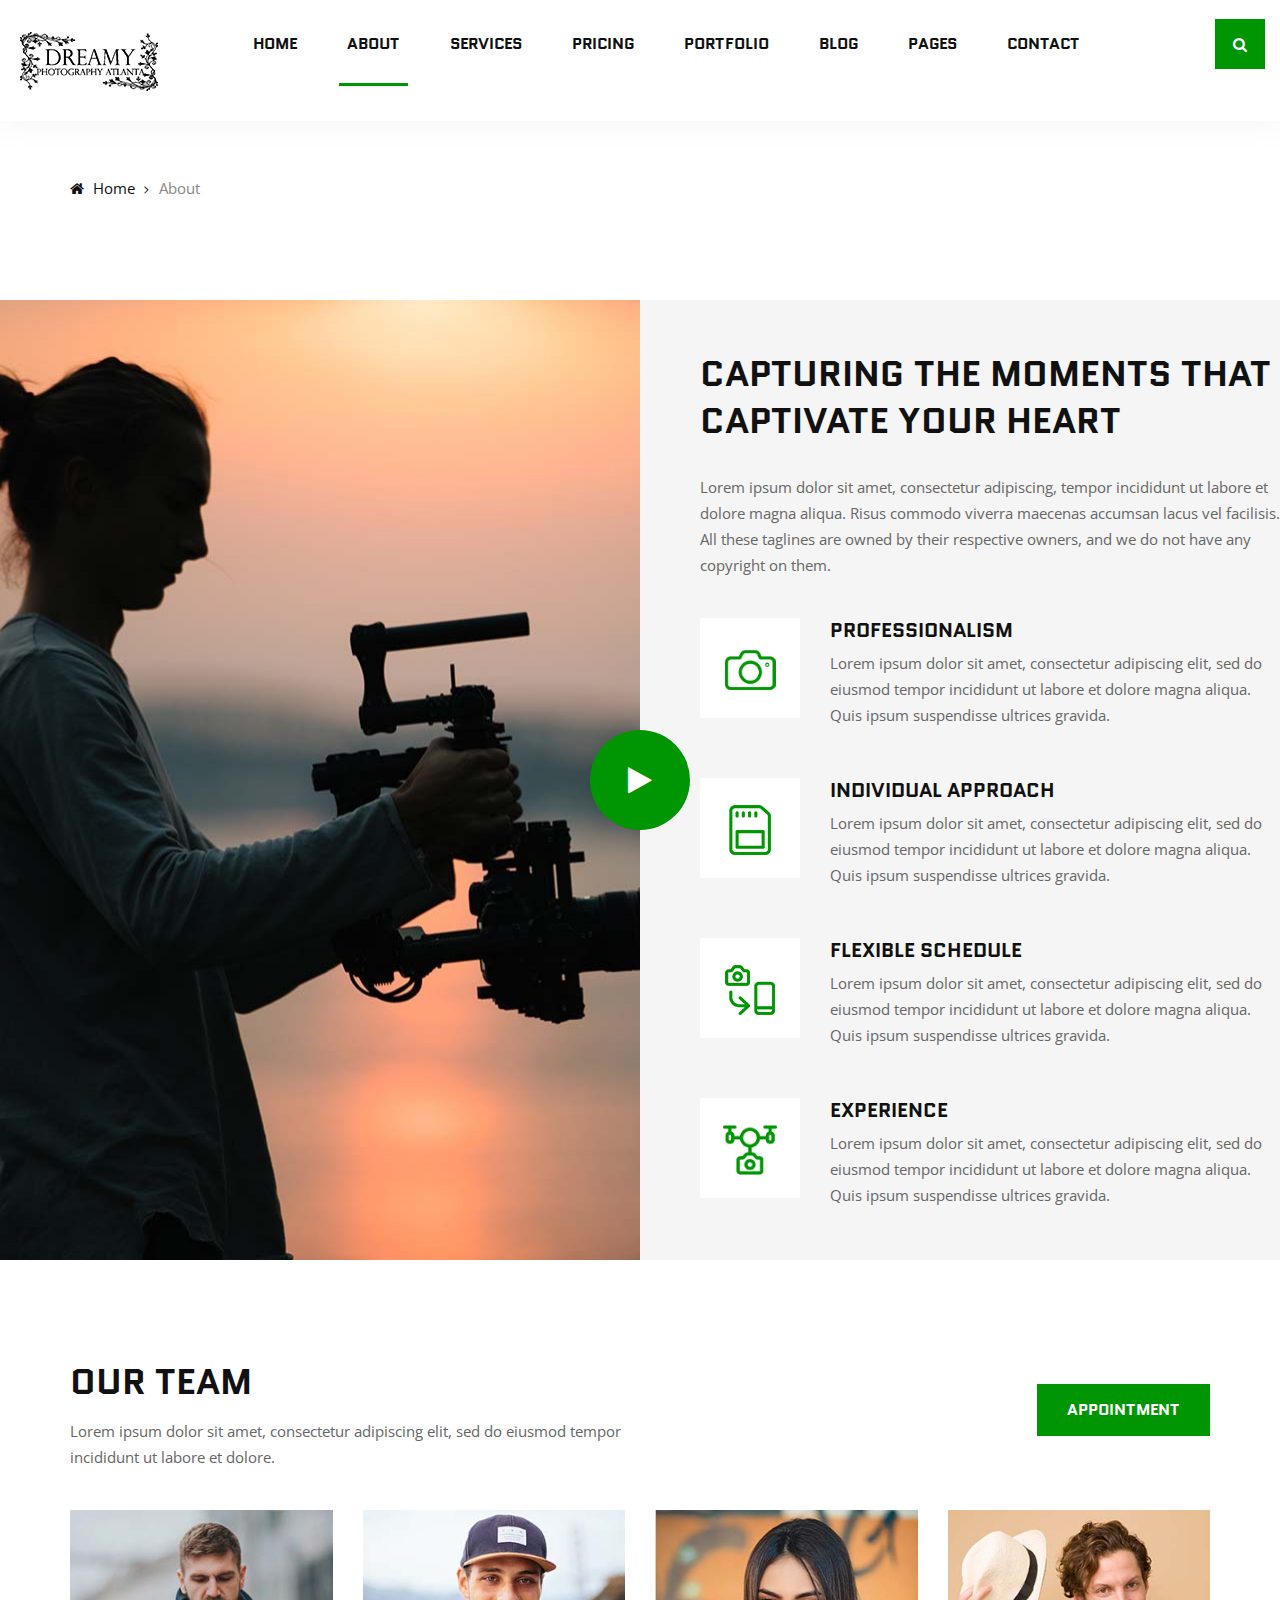
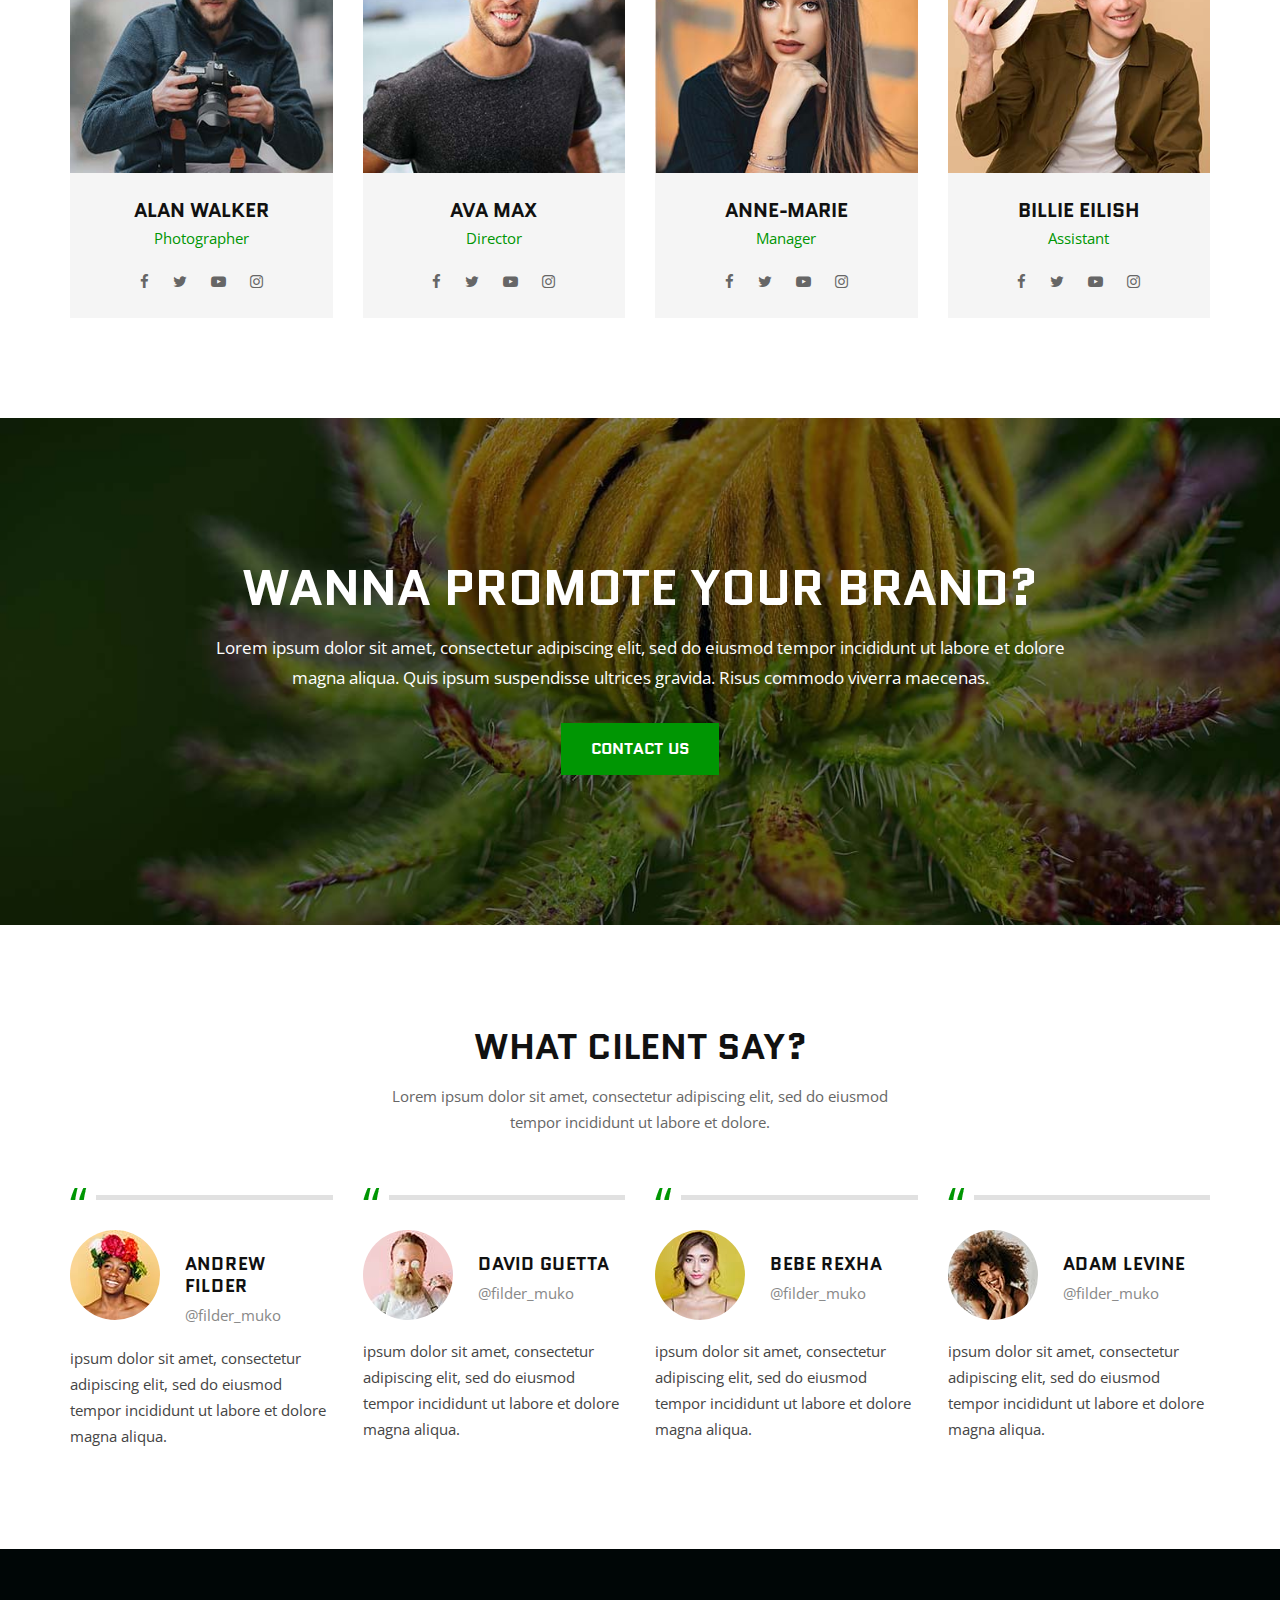
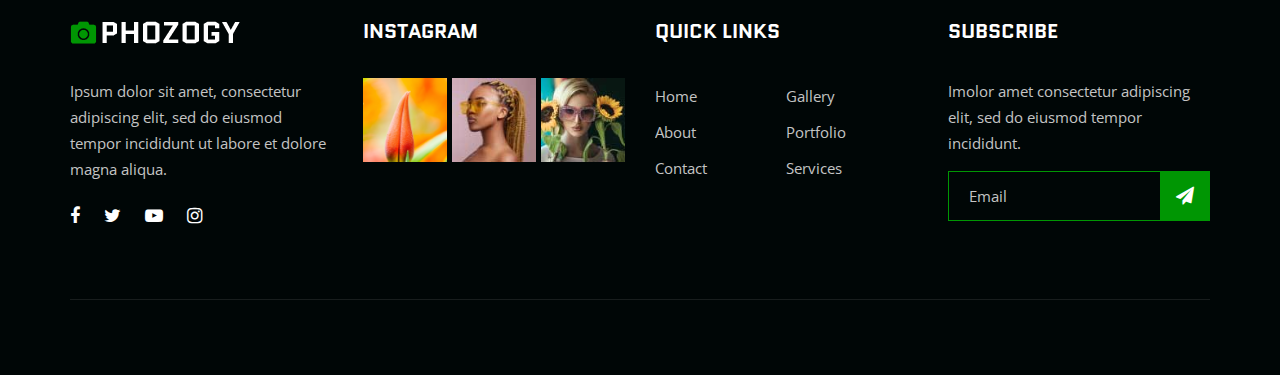
<file: about.html>
<!DOCTYPE html>
<html lang="zxx">

<head>
    <meta charset="UTF-8">
    <meta name="description" content="Dreamy Photography Atlanta">
    <meta name="keywords" content="Dreamy, Photography, Atlanta, Wedding, Drone, Portrait">
    <meta name="viewport" content="width=device-width, initial-scale=1.0">
    <meta http-equiv="X-UA-Compatible" content="ie=edge">
    <title>Dreamy Photography Atlanta</title>

    <link rel="icon" type="image/png" href="img/DPA_web_logo.png">
    <!-- Google Font -->
    <link href="https://fonts.googleapis.com/css?family=Quantico:400,700&display=swap" rel="stylesheet">
    <link href="https://fonts.googleapis.com/css?family=Open+Sans:400,600,700&display=swap" rel="stylesheet">

    <!-- Css Styles -->
    <link rel="stylesheet" href="css/bootstrap.min.css" type="text/css">
    <link rel="stylesheet" href="css/font-awesome.min.css" type="text/css">
    <link rel="stylesheet" href="css/elegant-icons.css" type="text/css">
    <link rel="stylesheet" href="css/owl.carousel.min.css" type="text/css">
    <link rel="stylesheet" href="css/magnific-popup.css" type="text/css">
    <link rel="stylesheet" href="css/slicknav.min.css" type="text/css">
    <link rel="stylesheet" href="css/style.css" type="text/css">
</head>

<body>
    <!-- Page Preloder -->
    <div id="preloder">
        <div class="loader"></div>
    </div>

    <!-- Header Section Begin -->
    <header class="header-section header-normal">
        <div class="container-fluid">
            <div class="row">
                <div class="col-lg-12">
                    <div class="logo">
                        <a href="./index.html">
                            <img src="img/logo.png" alt="">
                        </a>
                    </div>
                    <nav class="nav-menu mobile-menu">
                        <ul>
                            <li><a href="./index.html">Home</a></li>
                            <li class="active"><a href="./about.html">About</a></li>
                            <li><a href="./services.html">Services</a></li>
                            <li><a href="./pricing.html">Pricing</a></li>
                            <li><a href="./portfolio.html">Portfolio</a></li>
                            <li><a href="./blog.html">Blog</a></li>
                            <li><a href="#">Pages</a>
                                <ul class="dropdown">
                                    <li><a href="./gallery.html">Gallery</a></li>
                                    <li><a href="./portfolio-details.html">Portfolio Details</a></li>
                                    <li><a href="./blog-details.html">Blog Details</a></li>
                                </ul>
                            </li>
                            <li><a href="./contact.html">Contact</a></li>
                        </ul>
                    </nav>
                    <div class="top-search search-switch">
                        <i class="fa fa-search"></i>
                    </div>
                    <div id="mobile-menu-wrap"></div>
                </div>
            </div>
        </div>
    </header>
    <!-- Header End -->

    <!-- Breadcrumb Begin -->
    <div class="breadcrumb-option spad">
        <div class="container">
            <div class="row">
                <div class="col-lg-12">
                    <div class="bo-links">
                        <a href="./index.html"><i class="fa fa-home"></i> Home</a>
                        <span>About</span>
                    </div>
                </div>
            </div>
        </div>
    </div>
    <!-- Breadcrumb End -->

    <!-- About Section Begin -->
    <section class="about-section">
        <div class="container-fluid">
            <div class="row">
                <div class="col-lg-6 p-0">
                    <div class="about-pic set-bg" data-setbg="img/about/about-pic.jpg">
                        <a href="https://www.youtube.com/watch?v=hxADTEJalRw&list=WL&index=49&t=0s" class="play-btn video-popup"><i class="fa fa-play"></i></a>
                    </div>
                </div>
                <div class="col-lg-6 p-0">
                    <div class="about-text">
                        <div class="section-title">
                            <h2>Capturing the moments that captivate your heart</h2>
                            <p>Lorem ipsum dolor sit amet, consectetur adipiscing, tempor incididunt ut labore et dolore
                                magna aliqua. Risus commodo viverra maecenas accumsan lacus vel facilisis. All these
                                taglines are owned by their respective owners, and we do not have any copyright on them.
                            </p>
                        </div>
                        <div class="at-list">
                            <div class="al-item">
                                <div class="al-pic">
                                    <img src="img/about/list-1.png" alt="">
                                </div>
                                <div class="al-text">
                                    <h5>Professionalism</h5>
                                    <p>Lorem ipsum dolor sit amet, consectetur adipiscing elit, sed do eiusmod tempor
                                        incididunt ut labore et dolore magna aliqua. Quis ipsum suspendisse ultrices
                                        gravida.</p>
                                </div>
                            </div>
                            <div class="al-item">
                                <div class="al-pic">
                                    <img src="img/about/list-2.png" alt="">
                                </div>
                                <div class="al-text">
                                    <h5>Individual approach</h5>
                                    <p>Lorem ipsum dolor sit amet, consectetur adipiscing elit, sed do eiusmod tempor
                                        incididunt ut labore et dolore magna aliqua. Quis ipsum suspendisse ultrices
                                        gravida.</p>
                                </div>
                            </div>
                            <div class="al-item">
                                <div class="al-pic">
                                    <img src="img/about/list-3.png" alt="">
                                </div>
                                <div class="al-text">
                                    <h5>Flexible Schedule</h5>
                                    <p>Lorem ipsum dolor sit amet, consectetur adipiscing elit, sed do eiusmod tempor
                                        incididunt ut labore et dolore magna aliqua. Quis ipsum suspendisse ultrices
                                        gravida.</p>
                                </div>
                            </div>
                            <div class="al-item">
                                <div class="al-pic">
                                    <img src="img/about/list-4.png" alt="">
                                </div>
                                <div class="al-text">
                                    <h5>Experience</h5>
                                    <p>Lorem ipsum dolor sit amet, consectetur adipiscing elit, sed do eiusmod tempor
                                        incididunt ut labore et dolore magna aliqua. Quis ipsum suspendisse ultrices
                                        gravida.</p>
                                </div>
                            </div>
                        </div>
                    </div>
                </div>
            </div>
        </div>
    </section>
    <!-- About Section End -->

    <!-- Team Section Begin -->
    <section class="team-section spad">
        <div class="container">
            <div class="row">
                <div class="col-lg-6 col-md-6">
                    <div class="section-title">
                        <h2>Our team</h2>
                        <p>Lorem ipsum dolor sit amet, consectetur adipiscing elit, sed do eiusmod tempor incididunt ut
                            labore et dolore.</p>
                    </div>
                </div>
                <div class="col-lg-6 col-md-6">
                    <div class="right-btn">
                        <a href="#" class="primary-btn">Appointment</a>
                    </div>
                </div>
            </div>
            <div class="row">
                <div class="col-lg-3 col-md-6 col-sm-6">
                    <div class="team-item">
                        <img src="img/team/team-1.jpg" alt="">
                        <div class="ti-text">
                            <h5>Alan walker</h5>
                            <span>Photographer</span>
                            <div class="ti-social">
                                <a href="#"><i class="fa fa-facebook"></i></a>
                                <a href="#"><i class="fa fa-twitter"></i></a>
                                <a href="#"><i class="fa fa-youtube-play"></i></a>
                                <a href="#"><i class="fa fa-instagram"></i></a>
                            </div>
                        </div>
                    </div>
                </div>
                <div class="col-lg-3 col-md-6 col-sm-6">
                    <div class="team-item">
                        <img src="img/team/team-2.jpg" alt="">
                        <div class="ti-text">
                            <h5>Ava Max</h5>
                            <span>Director</span>
                            <div class="ti-social">
                                <a href="#"><i class="fa fa-facebook"></i></a>
                                <a href="#"><i class="fa fa-twitter"></i></a>
                                <a href="#"><i class="fa fa-youtube-play"></i></a>
                                <a href="#"><i class="fa fa-instagram"></i></a>
                            </div>
                        </div>
                    </div>
                </div>
                <div class="col-lg-3 col-md-6 col-sm-6">
                    <div class="team-item">
                        <img src="img/team/team-3.jpg" alt="">
                        <div class="ti-text">
                            <h5>Anne-Marie</h5>
                            <span>Manager</span>
                            <div class="ti-social">
                                <a href="#"><i class="fa fa-facebook"></i></a>
                                <a href="#"><i class="fa fa-twitter"></i></a>
                                <a href="#"><i class="fa fa-youtube-play"></i></a>
                                <a href="#"><i class="fa fa-instagram"></i></a>
                            </div>
                        </div>
                    </div>
                </div>
                <div class="col-lg-3 col-md-6 col-sm-6">
                    <div class="team-item">
                        <img src="img/team/team-4.jpg" alt="">
                        <div class="ti-text">
                            <h5>Billie Eilish</h5>
                            <span>Assistant</span>
                            <div class="ti-social">
                                <a href="#"><i class="fa fa-facebook"></i></a>
                                <a href="#"><i class="fa fa-twitter"></i></a>
                                <a href="#"><i class="fa fa-youtube-play"></i></a>
                                <a href="#"><i class="fa fa-instagram"></i></a>
                            </div>
                        </div>
                    </div>
                </div>
            </div>
        </div>
    </section>
    <!-- Team Section End -->

    <!-- Cta Section Begin -->
    <section class="cta-section spad set-bg" data-setbg="img/cta-bg.jpg">
        <div class="container">
            <div class="row">
                <div class="col-lg-12">
                    <div class="cta-text">
                        <h2>Wanna promote your brand?</h2>
                        <p>Lorem ipsum dolor sit amet, consectetur adipiscing elit, sed do eiusmod tempor incididunt ut
                            labore et dolore<br /> magna aliqua. Quis ipsum suspendisse ultrices gravida. Risus commodo
                            viverra maecenas.</p>
                        <a href="#" class="primary-btn">Contact us</a>
                    </div>
                </div>
            </div>
        </div>
    </section>
    <!-- Cta Section End -->

    <!-- Testimoial Section Begin -->
    <section class="testimonial-section spad">
        <div class="container">
            <div class="row">
                <div class="col-lg-12">
                    <div class="section-title">
                        <h2>What cilent say?</h2>
                        <p>Lorem ipsum dolor sit amet, consectetur adipiscing elit, sed do eiusmod<br /> tempor
                            incididunt ut labore et dolore.</p>
                    </div>
                </div>
            </div>
            <div class="row">
                <div class="col-lg-3 col-md-6 col-sm-6">
                    <div class="testimonial-item">
                        <div class="ti-author">
                            <div class="ta-pic">
                                <img src="img/testimonial/ta-1.jpg" alt="">
                            </div>
                            <div class="ta-text">
                                <h5>ANDREW FILDER</h5>
                                <span>@filder_muko</span>
                            </div>
                        </div>
                        <p>ipsum dolor sit amet, consectetur adipiscing elit, sed do eiusmod tempor incididunt ut labore
                            et dolore magna aliqua.</p>
                    </div>
                </div>
                <div class="col-lg-3 col-md-6 col-sm-6">
                    <div class="testimonial-item">
                        <div class="ti-author">
                            <div class="ta-pic">
                                <img src="img/testimonial/ta-2.jpg" alt="">
                            </div>
                            <div class="ta-text">
                                <h5>David Guetta</h5>
                                <span>@filder_muko</span>
                            </div>
                        </div>
                        <p>ipsum dolor sit amet, consectetur adipiscing elit, sed do eiusmod tempor incididunt ut labore
                            et dolore magna aliqua.</p>
                    </div>
                </div>
                <div class="col-lg-3 col-md-6 col-sm-6">
                    <div class="testimonial-item">
                        <div class="ti-author">
                            <div class="ta-pic">
                                <img src="img/testimonial/ta-3.jpg" alt="">
                            </div>
                            <div class="ta-text">
                                <h5>Bebe Rexha</h5>
                                <span>@filder_muko</span>
                            </div>
                        </div>
                        <p>ipsum dolor sit amet, consectetur adipiscing elit, sed do eiusmod tempor incididunt ut labore
                            et dolore magna aliqua.</p>
                    </div>
                </div>
                <div class="col-lg-3 col-md-6 col-sm-6">
                    <div class="testimonial-item">
                        <div class="ti-author">
                            <div class="ta-pic">
                                <img src="img/testimonial/ta-4.jpg" alt="">
                            </div>
                            <div class="ta-text">
                                <h5>Adam Levine</h5>
                                <span>@filder_muko</span>
                            </div>
                        </div>
                        <p>ipsum dolor sit amet, consectetur adipiscing elit, sed do eiusmod tempor incididunt ut labore
                            et dolore magna aliqua.</p>
                    </div>
                </div>
            </div>
        </div>
    </section>
    <!-- Testimonial Section End -->

    <!-- Footer Section Begin -->
    <footer class="footer-section">
        <div class="container">
            <div class="row">
                <div class="col-lg-3 col-md-6 col-sm-6">
                    <div class="fs-about">
                        <div class="fa-logo">
                            <a href="#">
                                <img src="img/f-logo.png" alt="">
                            </a>
                        </div>
                        <p>Ipsum dolor sit amet, consectetur adipiscing elit, sed do eiusmod tempor incididunt ut labore
                            et dolore magna aliqua.</p>
                        <div class="fa-social">
                            <a href="#"><i class="fa fa-facebook"></i></a>
                            <a href="#"><i class="fa fa-twitter"></i></a>
                            <a href="#"><i class="fa fa-youtube-play"></i></a>
                            <a href="#"><i class="fa fa-instagram"></i></a>
                        </div>
                    </div>
                </div>
                <div class="col-lg-3 col-md-6 col-sm-6">
                    <div class="fs-widget">
                        <h5>Instagram</h5>
                        <div class="fw-instagram">
                            <img src="img/instagram/insta-1.jpg" alt="">
                            <img src="img/instagram/insta-2.jpg" alt="">
                            <img src="img/instagram/insta-3.jpg" alt="">
                        </div>
                    </div>
                </div>
                <div class="col-lg-3 col-md-6 col-sm-6">
                    <div class="fs-widget">
                        <h5>Quick links</h5>
                        <ul>
                            <li><a href="#">Home</a></li>
                            <li><a href="#">About</a></li>
                            <li><a href="#">Contact</a></li>
                        </ul>
                        <ul>
                            <li><a href="#">Gallery</a></li>
                            <li><a href="#">Portfolio</a></li>
                            <li><a href="#">Services</a></li>
                        </ul>
                    </div>
                </div>
                <div class="col-lg-3 col-md-6 col-sm-6">
                    <div class="fs-widget">
                        <h5>Subscribe</h5>
                        <p>Imolor amet consectetur adipiscing elit, sed do eiusmod tempor incididunt.</p>
                        <div class="fw-subscribe">
                            <form action="#">
                                <input type="text" placeholder="Email">
                                <button type="submit"><i class="fa fa-send"></i></button>
                            </form>
                        </div>
                    </div>
                </div>
                <div class="col-lg-12">
                    <div class="copyright-text">
                        <p><!-- Link back to Colorlib can't be removed. Template is licensed under CC BY 3.0. -->
  <!-- Copyright &copy;<script>document.write(new Date().getFullYear());</script> All rights reserved | This template is made with <i class="fa fa-heart" aria-hidden="true"></i> by <a href="https://colorlib.com" target="_blank">Colorlib</a> -->
  <!-- Link back to Colorlib can't be removed. Template is licensed under CC BY 3.0. --></p>
                    </div>
                </div>
            </div>
        </div>
    </footer>
    <!-- Footer Section End -->

    <!-- Search model Begin -->
    <div class="search-model">
        <div class="h-100 d-flex align-items-center justify-content-center">
            <div class="search-close-switch">+</div>
            <form class="search-model-form">
                <input type="text" id="search-input" placeholder="Search here.....">
            </form>
        </div>
    </div>
    <!-- Search model end -->

    <!-- Js Plugins -->
    <script src="js/jquery-3.3.1.min.js"></script>
    <script src="js/bootstrap.min.js"></script>
    <script src="js/jquery.magnific-popup.min.js"></script>
    <script src="js/isotope.pkgd.min.js"></script>
    <script src="js/masonry.pkgd.min.js"></script>
    <script src="js/jquery.slicknav.js"></script>
    <script src="js/owl.carousel.min.js"></script>
    <script src="js/main.js"></script>
</body>

</html>
</file>
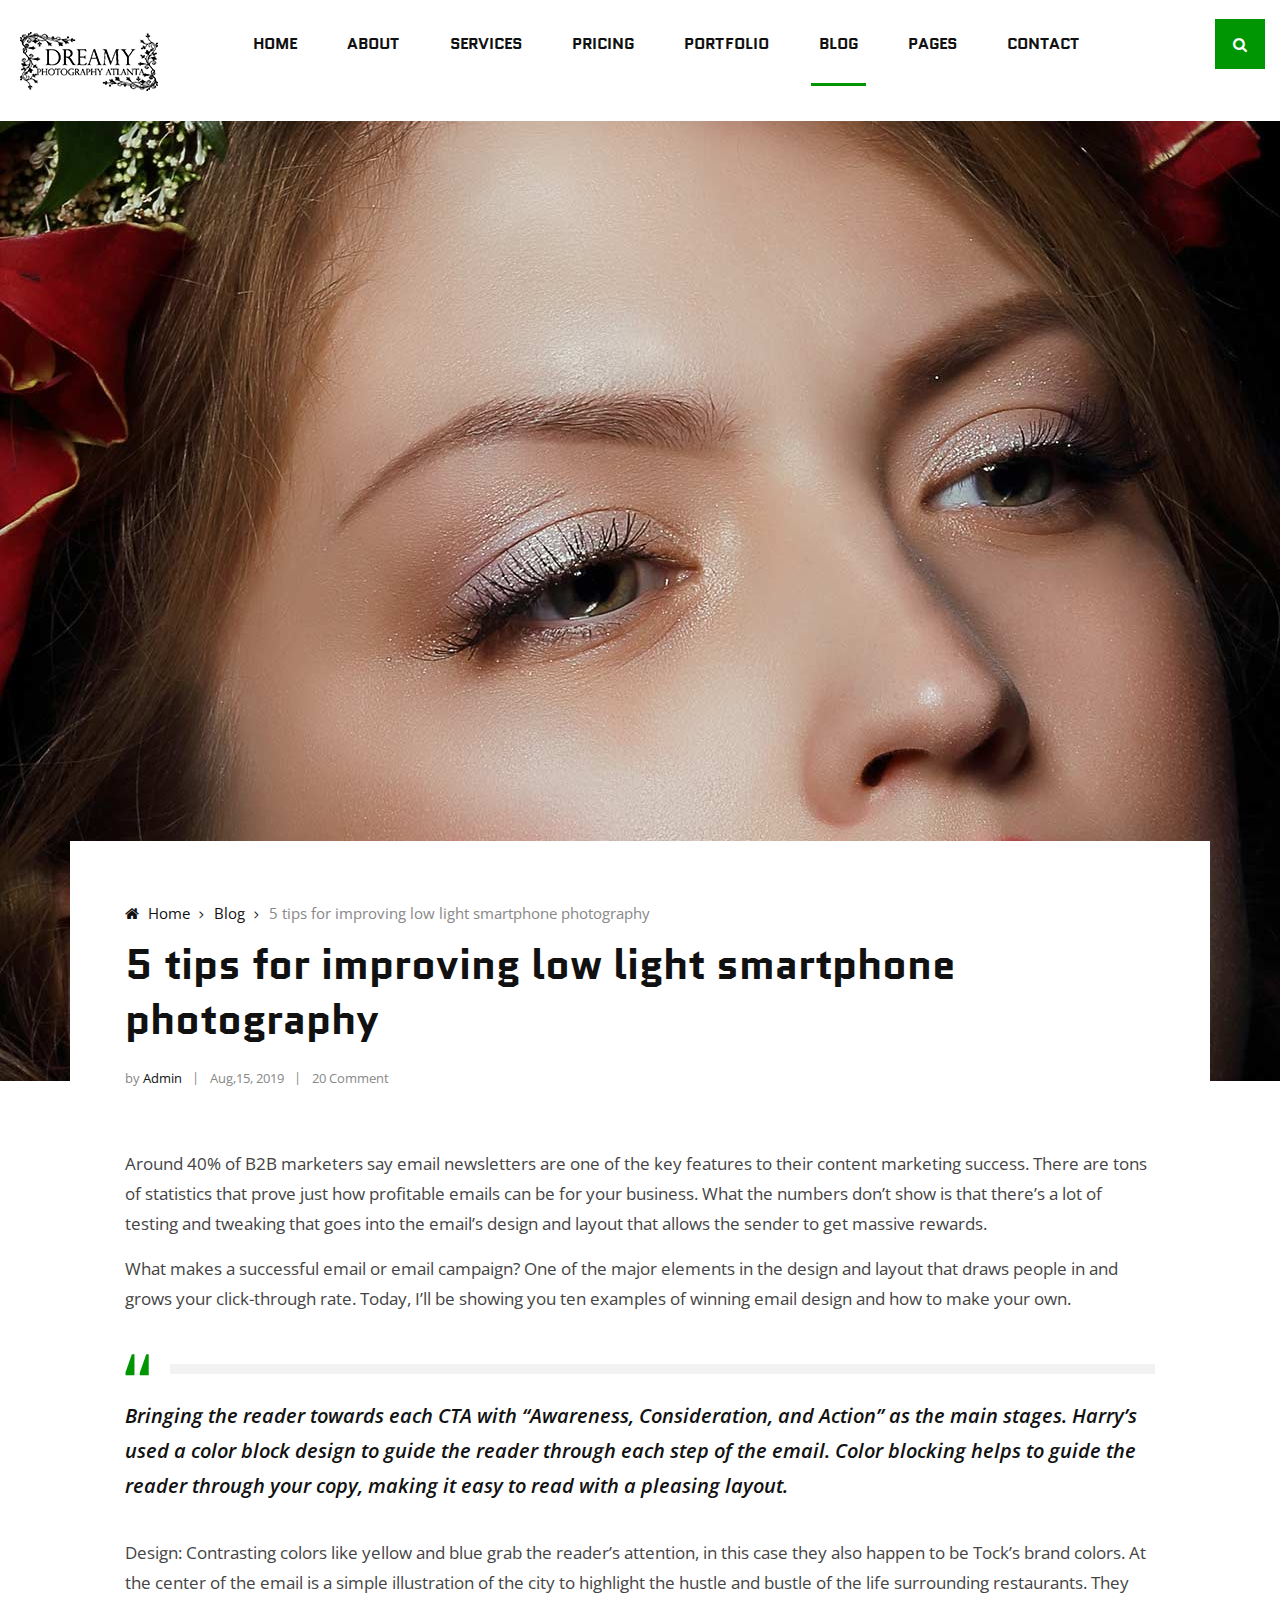
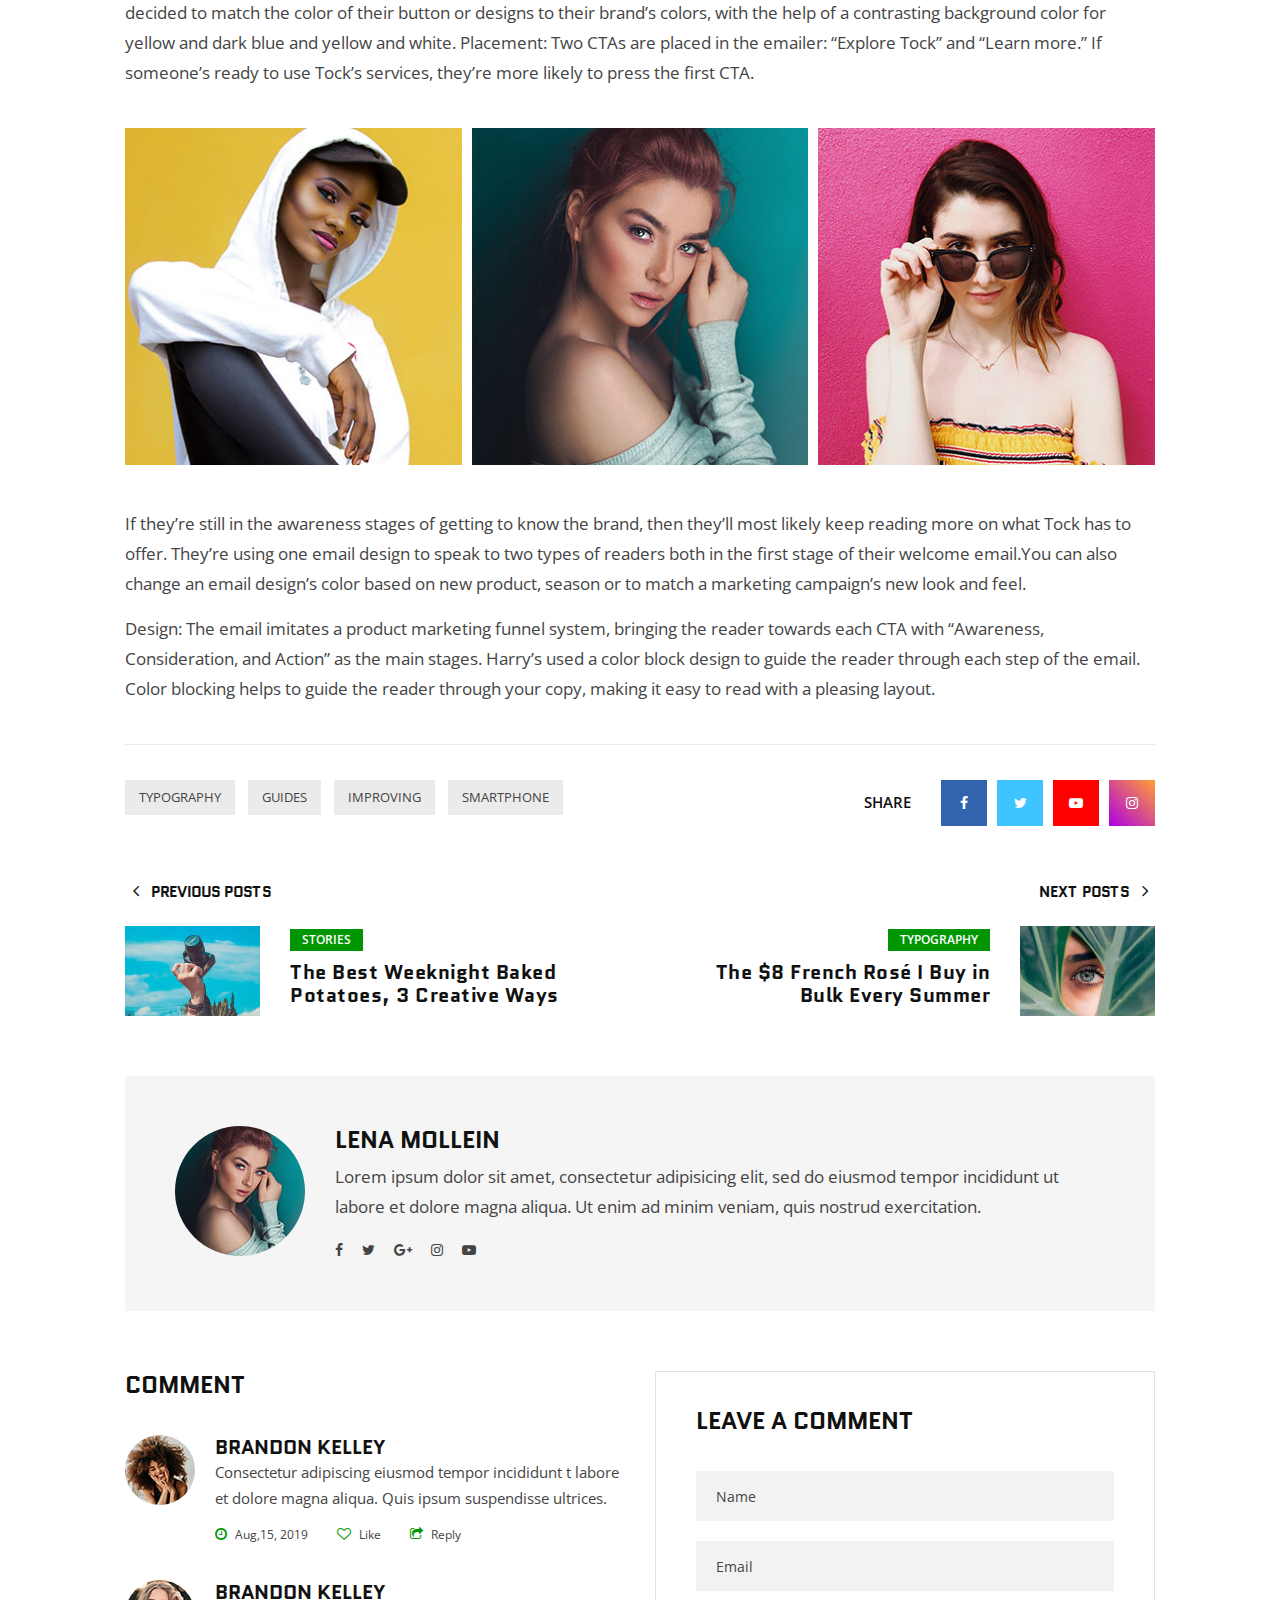
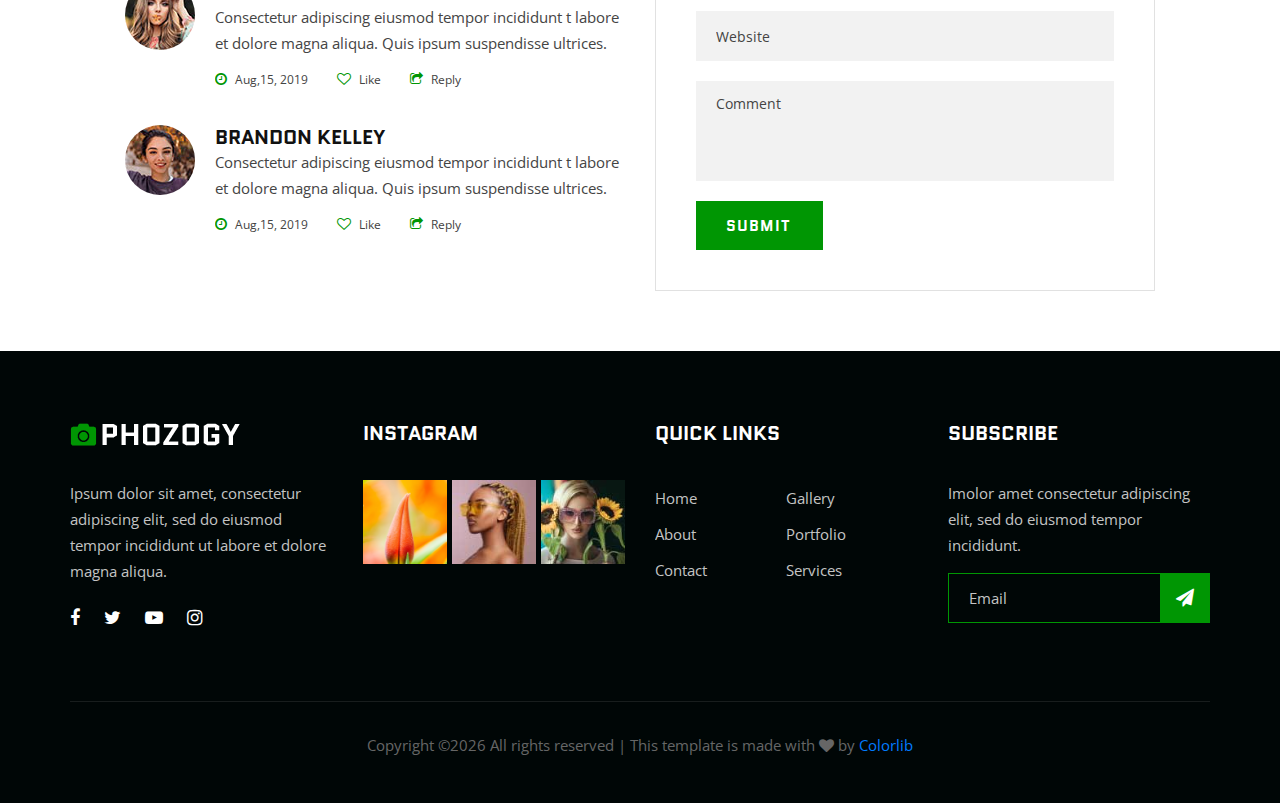
<file: blog-details.html>
<!DOCTYPE html>
<html lang="zxx">

<head>
    <meta charset="UTF-8">
    <meta name="description" content="Dreamy Photography Atlanta Template">
    <meta name="keywords" content="Dreamy, Photography, Atlanta, unica, creative, html">
    <meta name="viewport" content="width=device-width, initial-scale=1.0">
    <meta http-equiv="X-UA-Compatible" content="ie=edge">
    <title>Dreamy Photography Atlanta | Template</title>

    <!-- Google Font -->
    <link href="https://fonts.googleapis.com/css?family=Quantico:400,700&display=swap" rel="stylesheet">
    <link href="https://fonts.googleapis.com/css?family=Open+Sans:400,600,700&display=swap" rel="stylesheet">

    <!-- Css Styles -->
    <link rel="stylesheet" href="css/bootstrap.min.css" type="text/css">
    <link rel="stylesheet" href="css/font-awesome.min.css" type="text/css">
    <link rel="stylesheet" href="css/elegant-icons.css" type="text/css">
    <link rel="stylesheet" href="css/owl.carousel.min.css" type="text/css">
    <link rel="stylesheet" href="css/magnific-popup.css" type="text/css">
    <link rel="stylesheet" href="css/slicknav.min.css" type="text/css">
    <link rel="stylesheet" href="css/style.css" type="text/css">
</head>

<body>
    <!-- Page Preloder -->
    <div id="preloder">
        <div class="loader"></div>
    </div>

    <!-- Header Section Begin -->
    <header class="header-section">
        <div class="container-fluid">
            <div class="row">
                <div class="col-lg-12">
                    <div class="logo">
                        <a href="./index.html">
                            <img src="img/logo.png" alt="">
                        </a>
                    </div>
                    <nav class="nav-menu mobile-menu">
                        <ul>
                            <li><a href="./index.html">Home</a></li>
                            <li><a href="./about.html">About</a></li>
                            <li><a href="./services.html">Services</a></li>
                            <li><a href="./pricing.html">Pricing</a></li>
                            <li><a href="./portfolio.html">Portfolio</a></li>
                            <li class="active"><a href="./blog.html">Blog</a></li>
                            <li><a href="#">Pages</a>
                                <ul class="dropdown">
                                    <li><a href="./gallery.html">Gallery</a></li>
                                    <li><a href="./portfolio-details.html">Portfolio Details</a></li>
                                    <li><a href="./blog-details.html">Blog Details</a></li>
                                </ul>
                            </li>
                            <li><a href="./contact.html">Contact</a></li>
                        </ul>
                    </nav>
                    <div class="top-search search-switch">
                        <i class="fa fa-search"></i>
                    </div>
                    <div id="mobile-menu-wrap"></div>
                </div>
            </div>
        </div>
    </header>
    <!-- Header End -->

    <!-- Blog Details Section Begin -->
    <div class="blog-hero set-bg" data-setbg="img/blog/details/blog-hero.jpg"></div>
    <section class="blog-details-section spad">
        <div class="container">
            <div class="row">
                <div class="col-lg-12">
                    <div class="blog-details-text">
                        <div class="bd-title">
                            <div class="bt-bread">
                                <a href="./index.html"><i class="fa fa-home"></i> Home</a>
                                <a href="./index.html">Blog</a>
                                <span>5 tips for improving low light smartphone photography</span>
                            </div>
                            <h2>5 tips for improving low light smartphone photography</h2>
                            <ul>
                                <li>by <span>Admin</span></li>
                                <li>Aug,15, 2019</li>
                                <li>20 Comment</li>
                            </ul>
                        </div>
                        <div class="bd-top-text">
                            <p>Around 40% of B2B marketers say email newsletters are one of the key features to their
                                content marketing success. There are tons of statistics that prove just how profitable
                                emails can be for your business. What the numbers don’t show is that there’s a lot of
                                testing and tweaking that goes into the email’s design and layout that allows the sender
                                to get massive rewards.</p>
                            <p>What makes a successful email or email campaign? One of the major elements in the design
                                and layout that draws people in and grows your click-through rate. Today, I’ll be
                                showing you ten examples of winning email design and how to make your own.</p>
                        </div>
                        <div class="bd-quote">
                            <p>Bringing the reader towards each CTA with “Awareness, Consideration, and Action” as the
                                main stages. Harry’s used a color block design to guide the reader through each step of
                                the email. Color blocking helps to guide the reader through your copy, making it easy to
                                read with a pleasing layout.</p>
                        </div>
                        <div class="bd-desc">
                            <p>Design: Contrasting colors like yellow and blue grab the reader’s attention, in this case
                                they also happen to be Tock’s brand colors. At the center of the email is a simple
                                illustration of the city to highlight the hustle and bustle of the life surrounding
                                restaurants. They decided to match the color of their button or designs to their brand’s
                                colors, with the help of a contrasting background color for yellow and dark blue and
                                yellow and white. Placement: Two CTAs are placed in the emailer: “Explore Tock” and
                                “Learn more.” If someone’s ready to use Tock’s services, they’re more likely to press
                                the first CTA.</p>
                        </div>
                        <div class="bd-pics">
                            <img src="img/blog/details/bd-1.jpg" alt="">
                            <img src="img/blog/details/bd-2.jpg" alt="">
                            <img src="img/blog/details/bd-3.jpg" alt="">
                        </div>
                        <div class="bd-last-desc">
                            <p>If they’re still in the awareness stages of getting to know the brand, then they’ll most
                                likely keep reading more on what Tock has to offer. They’re using one email design to
                                speak to two types of readers both in the first stage of their welcome email.You can
                                also change an email design’s color based on new product, season or to match a marketing
                                campaign’s new look and feel.</p>
                            <p>Design: The email imitates a product marketing funnel system, bringing the reader towards
                                each CTA with “Awareness, Consideration, and Action” as the main stages. Harry’s used a
                                color block design to guide the reader through each step of the email. Color blocking
                                helps to guide the reader through your copy, making it easy to read with a pleasing
                                layout.</p>
                        </div>
                        <div class="bd-tag-share">
                            <div class="tags">
                                <a href="#">Typography</a>
                                <a href="#">Guides</a>
                                <a href="#">Improving</a>
                                <a href="#">Smartphone</a>
                            </div>
                            <div class="share">
                                <span>Share</span>
                                <a href="#" class="facebook"><i class="fa fa-facebook"></i></a>
                                <a href="#" class="twitter"><i class="fa fa-twitter"></i></a>
                                <a href="#" class="youtube"><i class="fa fa-youtube-play"></i></a>
                                <a href="#" class="instagram"><i class="fa fa-instagram"></i></a>
                            </div>
                        </div>
                        <div class="bd-related-post">
                            <div class="row">
                                <div class="col-lg-6">
                                    <a href="#" class="post-item prev-item">
                                        <h6><span class="arrow_carrot-left"></span> Previous posts</h6>
                                        <div class="pi-pic">
                                            <img src="img/blog/details/prev.jpg" alt="">
                                        </div>
                                        <div class="pi-text">
                                            <div class="label">Stories</div>
                                            <h5>The Best Weeknight Baked<br /> Potatoes, 3 Creative Ways</h5>
                                        </div>
                                    </a>
                                </div>
                                <div class="col-lg-6">
                                    <a href="#" class="post-item next-item">
                                        <h6>Next posts <span class="arrow_carrot-right"></span></h6>
                                        <div class="pi-pic">
                                            <img src="img/blog/details/next.jpg" alt="">
                                        </div>
                                        <div class="pi-text">
                                            <div class="label">Typography</div>
                                            <h5>The $8 French Rosé I Buy in<br /> Bulk Every Summer</h5>
                                        </div>
                                    </a>
                                </div>
                            </div>
                        </div>
                        <div class="bd-author">
                            <div class="avatar-pic">
                                <img src="img/blog/details/post-author.jpg" alt="">
                            </div>
                            <div class="avatar-text">
                                <h4>Lena Mollein</h4>
                                <p>Lorem ipsum dolor sit amet, consectetur adipisicing elit, sed do eiusmod tempor
                                    incididunt ut labore et dolore magna aliqua. Ut enim ad minim veniam, quis nostrud
                                    exercitation.</p>
                                <div class="at-social">
                                    <a href="#"><i class="fa fa-facebook"></i></a>
                                    <a href="#"><i class="fa fa-twitter"></i></a>
                                    <a href="#"><i class="fa fa-google-plus"></i></a>
                                    <a href="#"><i class="fa fa-instagram"></i></a>
                                    <a href="#"><i class="fa fa-youtube-play"></i></a>
                                </div>
                            </div>
                        </div>
                        <div class="bd-comment-form">
                            <div class="row">
                                <div class="col-lg-6">
                                    <h4>Comment</h4>
                                    <div class="comment-item">
                                        <div class="ci-pic">
                                            <img src="img/blog/details/comment/comment-1.jpg" alt="">
                                        </div>
                                        <div class="ci-text">
                                            <h5>Brandon Kelley</h5>
                                            <p>Consectetur adipiscing eiusmod tempor incididunt t labore et dolore magna
                                                aliqua. Quis ipsum suspendisse ultrices.</p>
                                            <ul>
                                                <li><i class="fa fa-clock-o"></i> Aug,15, 2019</li>
                                                <li><i class="fa fa-heart-o"></i> Like</li>
                                                <li><i class="fa fa-share-square-o"></i> Reply</li>
                                            </ul>
                                        </div>
                                    </div>
                                    <div class="comment-item">
                                        <div class="ci-pic">
                                            <img src="img/blog/details/comment/comment-2.jpg" alt="">
                                        </div>
                                        <div class="ci-text">
                                            <h5>Brandon Kelley</h5>
                                            <p>Consectetur adipiscing eiusmod tempor incididunt t labore et dolore magna
                                                aliqua. Quis ipsum suspendisse ultrices.</p>
                                            <ul>
                                                <li><i class="fa fa-clock-o"></i> Aug,15, 2019</li>
                                                <li><i class="fa fa-heart-o"></i> Like</li>
                                                <li><i class="fa fa-share-square-o"></i> Reply</li>
                                            </ul>
                                        </div>
                                    </div>
                                    <div class="comment-item">
                                        <div class="ci-pic">
                                            <img src="img/blog/details/comment/comment-3.jpg" alt="">
                                        </div>
                                        <div class="ci-text">
                                            <h5>Brandon Kelley</h5>
                                            <p>Consectetur adipiscing eiusmod tempor incididunt t labore et dolore magna
                                                aliqua. Quis ipsum suspendisse ultrices.</p>
                                            <ul>
                                                <li><i class="fa fa-clock-o"></i> Aug,15, 2019</li>
                                                <li><i class="fa fa-heart-o"></i> Like</li>
                                                <li><i class="fa fa-share-square-o"></i> Reply</li>
                                            </ul>
                                        </div>
                                    </div>
                                </div>
                                <div class="col-lg-6">
                                    <div class="leave-form">
                                        <h4>Leave a comment</h4>
                                        <form action="#">
                                            <input type="text" placeholder="Name">
                                            <input type="text" placeholder="Email">
                                            <input type="text" placeholder="Website">
                                            <textarea placeholder="Comment"></textarea>
                                            <button type="submit" class="site-btn">Submit</button>
                                        </form>
                                    </div>
                                </div>
                            </div>
                        </div>
                    </div>
                </div>
            </div>
        </div>
    </section>
    <!-- Blog Details Section End -->

    <!-- Footer Section Begin -->
    <footer class="footer-section">
        <div class="container">
            <div class="row">
                <div class="col-lg-3 col-md-6 col-sm-6">
                    <div class="fs-about">
                        <div class="fa-logo">
                            <a href="#">
                                <img src="img/f-logo.png" alt="">
                            </a>
                        </div>
                        <p>Ipsum dolor sit amet, consectetur adipiscing elit, sed do eiusmod tempor incididunt ut labore
                            et dolore magna aliqua.</p>
                        <div class="fa-social">
                            <a href="#"><i class="fa fa-facebook"></i></a>
                            <a href="#"><i class="fa fa-twitter"></i></a>
                            <a href="#"><i class="fa fa-youtube-play"></i></a>
                            <a href="#"><i class="fa fa-instagram"></i></a>
                        </div>
                    </div>
                </div>
                <div class="col-lg-3 col-md-6 col-sm-6">
                    <div class="fs-widget">
                        <h5>Instagram</h5>
                        <div class="fw-instagram">
                            <img src="img/instagram/insta-1.jpg" alt="">
                            <img src="img/instagram/insta-2.jpg" alt="">
                            <img src="img/instagram/insta-3.jpg" alt="">
                        </div>
                    </div>
                </div>
                <div class="col-lg-3 col-md-6 col-sm-6">
                    <div class="fs-widget">
                        <h5>Quick links</h5>
                        <ul>
                            <li><a href="#">Home</a></li>
                            <li><a href="#">About</a></li>
                            <li><a href="#">Contact</a></li>
                        </ul>
                        <ul>
                            <li><a href="#">Gallery</a></li>
                            <li><a href="#">Portfolio</a></li>
                            <li><a href="#">Services</a></li>
                        </ul>
                    </div>
                </div>
                <div class="col-lg-3 col-md-6 col-sm-6">
                    <div class="fs-widget">
                        <h5>Subscribe</h5>
                        <p>Imolor amet consectetur adipiscing elit, sed do eiusmod tempor incididunt.</p>
                        <div class="fw-subscribe">
                            <form action="#">
                                <input type="text" placeholder="Email">
                                <button type="submit"><i class="fa fa-send"></i></button>
                            </form>
                        </div>
                    </div>
                </div>
                <div class="col-lg-12">
                    <div class="copyright-text">
                        <p><!-- Link back to Colorlib can't be removed. Template is licensed under CC BY 3.0. -->
  Copyright &copy;<script>document.write(new Date().getFullYear());</script> All rights reserved | This template is made with <i class="fa fa-heart" aria-hidden="true"></i> by <a href="https://colorlib.com" target="_blank">Colorlib</a>
  <!-- Link back to Colorlib can't be removed. Template is licensed under CC BY 3.0. --></p>
                    </div>
                </div>
            </div>
        </div>
    </footer>
    <!-- Footer Section End -->

    <!-- Search model Begin -->
    <div class="search-model">
        <div class="h-100 d-flex align-items-center justify-content-center">
            <div class="search-close-switch">+</div>
            <form class="search-model-form">
                <input type="text" id="search-input" placeholder="Search here.....">
            </form>
        </div>
    </div>
    <!-- Search model end -->

    <!-- Js Plugins -->
    <script src="js/jquery-3.3.1.min.js"></script>
    <script src="js/bootstrap.min.js"></script>
    <script src="js/jquery.magnific-popup.min.js"></script>
    <script src="js/isotope.pkgd.min.js"></script>
    <script src="js/masonry.pkgd.min.js"></script>
    <script src="js/jquery.slicknav.js"></script>
    <script src="js/owl.carousel.min.js"></script>
    <script src="js/main.js"></script>
</body>

</html>
</file>
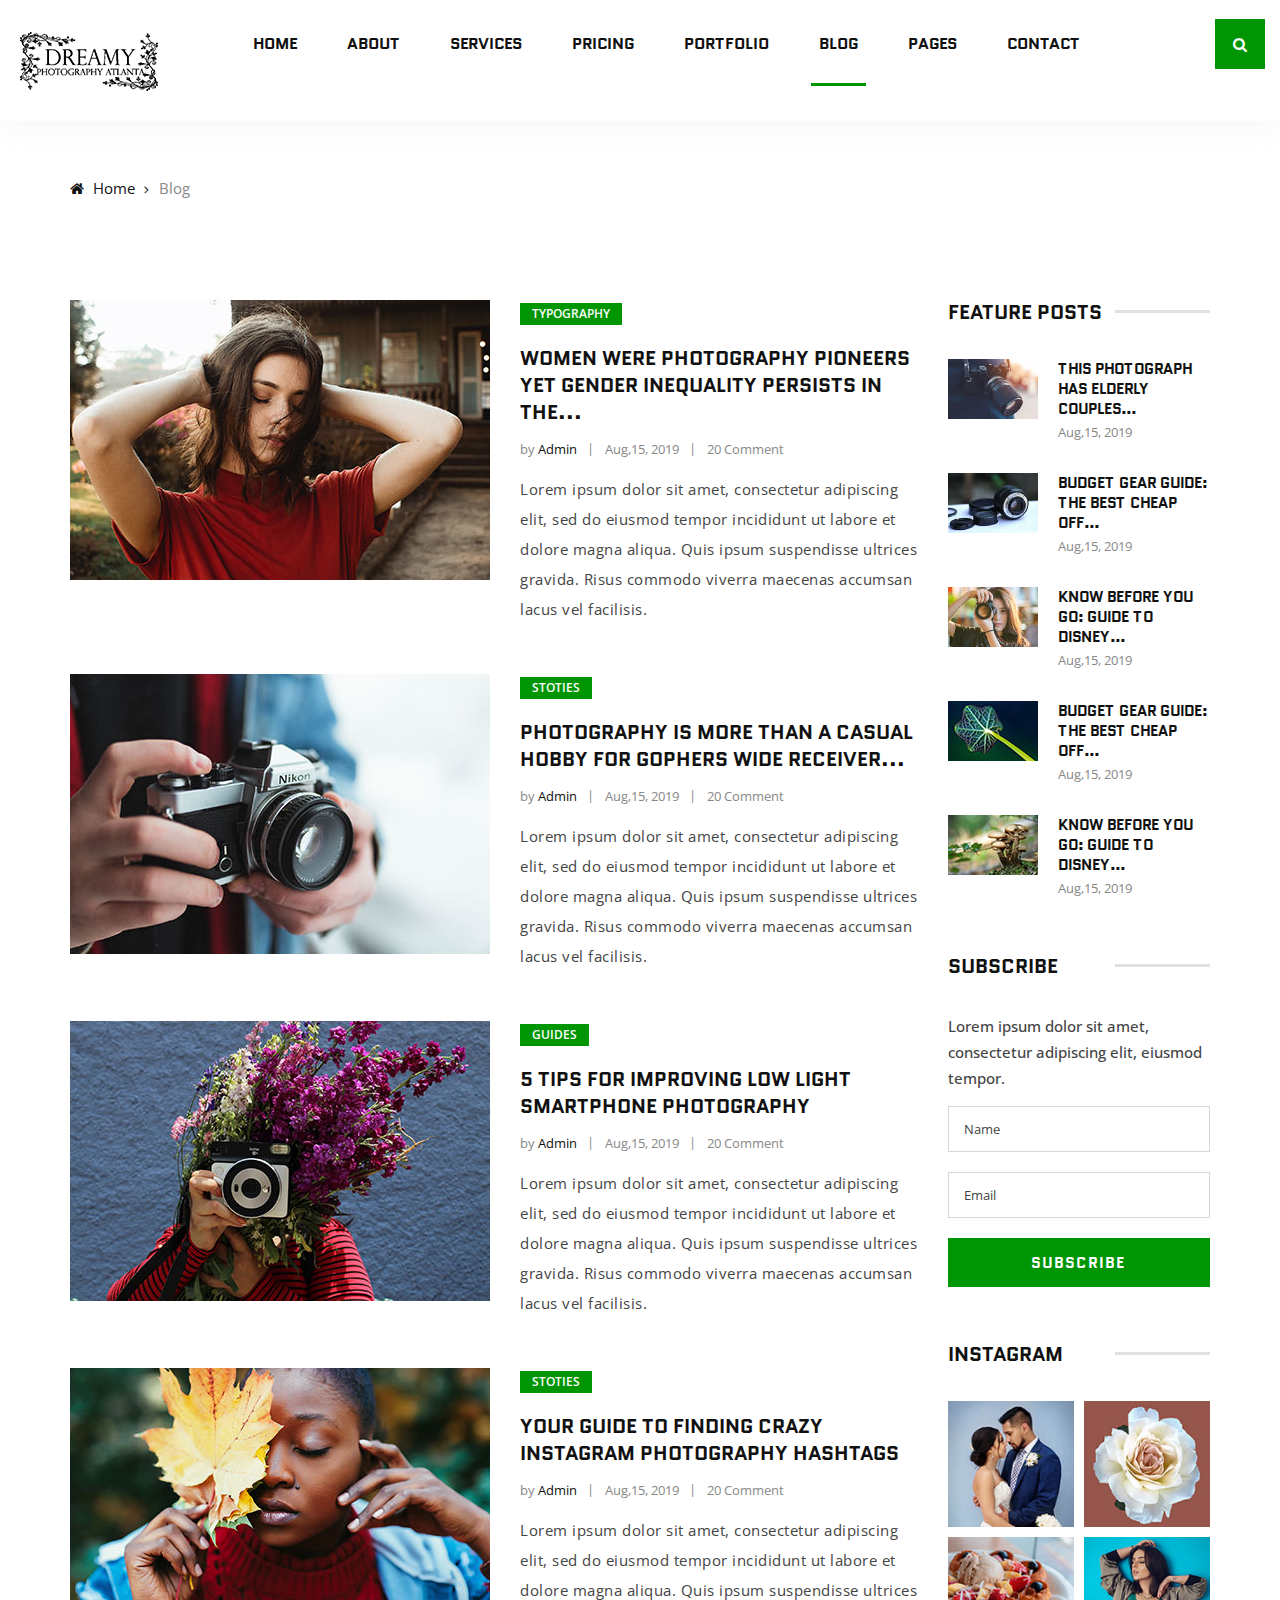
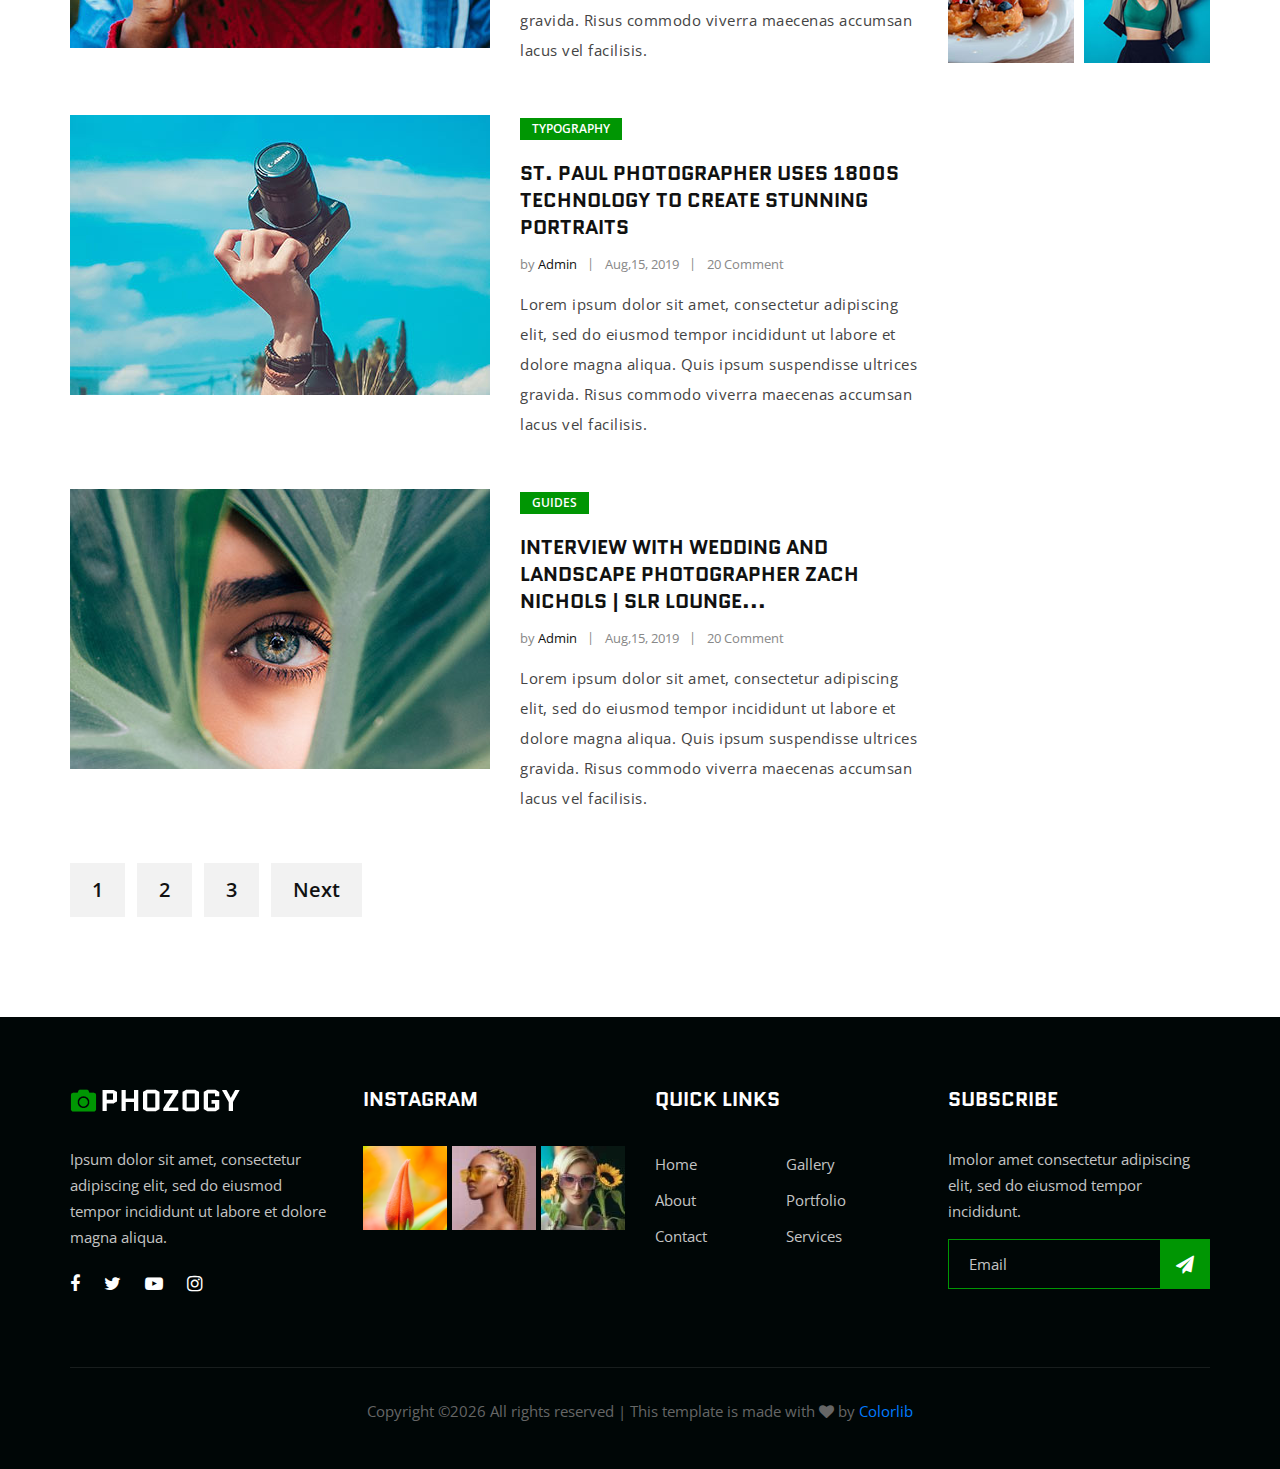
<file: blog.html>
<!DOCTYPE html>
<html lang="zxx">

<head>
    <meta charset="UTF-8">
    <meta name="description" content="Dreamy Photography Atlanta Template">
    <meta name="keywords" content="Dreamy, Photography, Atlanta, unica, creative, html">
    <meta name="viewport" content="width=device-width, initial-scale=1.0">
    <meta http-equiv="X-UA-Compatible" content="ie=edge">
    <title>Dreamy Photography Atlanta | Template</title>

    <!-- Google Font -->
    <link href="https://fonts.googleapis.com/css?family=Quantico:400,700&display=swap" rel="stylesheet">
    <link href="https://fonts.googleapis.com/css?family=Open+Sans:400,600,700&display=swap" rel="stylesheet">

    <!-- Css Styles -->
    <link rel="stylesheet" href="css/bootstrap.min.css" type="text/css">
    <link rel="stylesheet" href="css/font-awesome.min.css" type="text/css">
    <link rel="stylesheet" href="css/elegant-icons.css" type="text/css">
    <link rel="stylesheet" href="css/owl.carousel.min.css" type="text/css">
    <link rel="stylesheet" href="css/magnific-popup.css" type="text/css">
    <link rel="stylesheet" href="css/slicknav.min.css" type="text/css">
    <link rel="stylesheet" href="css/style.css" type="text/css">
</head>

<body>
    <!-- Page Preloder -->
    <div id="preloder">
        <div class="loader"></div>
    </div>

    <!-- Header Section Begin -->
    <header class="header-section header-normal">
        <div class="container-fluid">
            <div class="row">
                <div class="col-lg-12">
                    <div class="logo">
                        <a href="./index.html">
                            <img src="img/logo.png" alt="">
                        </a>
                    </div>
                    <nav class="nav-menu mobile-menu">
                        <ul>
                            <li><a href="./index.html">Home</a></li>
                            <li><a href="./about.html">About</a></li>
                            <li><a href="./services.html">Services</a></li>
                            <li><a href="./pricing.html">Pricing</a></li>
                            <li><a href="./portfolio.html">Portfolio</a></li>
                            <li class="active"><a href="./blog.html">Blog</a></li>
                            <li><a href="#">Pages</a>
                                <ul class="dropdown">
                                    <li><a href="./gallery.html">Gallery</a></li>
                                    <li><a href="./portfolio-details.html">Portfolio Details</a></li>
                                    <li><a href="./blog-details.html">Blog Details</a></li>
                                </ul>
                            </li>
                            <li><a href="./contact.html">Contact</a></li>
                        </ul>
                    </nav>
                    <div class="top-search search-switch">
                        <i class="fa fa-search"></i>
                    </div>
                    <div id="mobile-menu-wrap"></div>
                </div>
            </div>
        </div>
    </header>
    <!-- Header End -->

    <!-- Breadcrumb Begin -->
    <div class="breadcrumb-option spad">
        <div class="container">
            <div class="row">
                <div class="col-lg-12">
                    <div class="bo-links">
                        <a href="./index.html"><i class="fa fa-home"></i> Home</a>
                        <span>Blog</span>
                    </div>
                </div>
            </div>
        </div>
    </div>
    <!-- Breadcrumb End -->

    <!-- Blog Section Begin -->
    <section class="blog-section spad">
        <div class="container">
            <div class="row">
                <div class="col-lg-9">
                    <div class="blog-item">
                        <div class="bi-pic">
                            <img src="img/blog/blog-1.jpg" alt="">
                        </div>
                        <div class="bi-text">
                            <div class="label">Typography</div>
                            <h5><a href="./blog-details.html">Women were photography pioneers yet gender inequality persists in the...</a>
                            </h5>
                            <ul>
                                <li>by <span>Admin</span></li>
                                <li>Aug,15, 2019</li>
                                <li>20 Comment</li>
                            </ul>
                            <p>Lorem ipsum dolor sit amet, consectetur adipiscing elit, sed do eiusmod tempor incididunt
                                ut labore et dolore magna aliqua. Quis ipsum suspendisse ultrices gravida. Risus commodo
                                viverra maecenas accumsan lacus vel facilisis. </p>
                        </div>
                    </div>
                    <div class="blog-item">
                        <div class="bi-pic">
                            <img src="img/blog/blog-2.jpg" alt="">
                        </div>
                        <div class="bi-text">
                            <div class="label">Stoties</div>
                            <h5><a href="./blog-details.html">Photography is more than a casual hobby for Gophers wide receiver...</a>
                            </h5>
                            <ul>
                                <li>by <span>Admin</span></li>
                                <li>Aug,15, 2019</li>
                                <li>20 Comment</li>
                            </ul>
                            <p>Lorem ipsum dolor sit amet, consectetur adipiscing elit, sed do eiusmod tempor incididunt
                                ut labore et dolore magna aliqua. Quis ipsum suspendisse ultrices gravida. Risus commodo
                                viverra maecenas accumsan lacus vel facilisis. </p>
                        </div>
                    </div>
                    <div class="blog-item">
                        <div class="bi-pic">
                            <img src="img/blog/blog-3.jpg" alt="">
                        </div>
                        <div class="bi-text">
                            <div class="label">Guides</div>
                            <h5><a href="./blog-details.html">5 tips for improving low light smartphone photography</a></h5>
                            <ul>
                                <li>by <span>Admin</span></li>
                                <li>Aug,15, 2019</li>
                                <li>20 Comment</li>
                            </ul>
                            <p>Lorem ipsum dolor sit amet, consectetur adipiscing elit, sed do eiusmod tempor incididunt
                                ut labore et dolore magna aliqua. Quis ipsum suspendisse ultrices gravida. Risus commodo
                                viverra maecenas accumsan lacus vel facilisis. </p>
                        </div>
                    </div>
                    <div class="blog-item">
                        <div class="bi-pic">
                            <img src="img/blog/blog-4.jpg" alt="">
                        </div>
                        <div class="bi-text">
                            <div class="label">Stoties</div>
                            <h5><a href="./blog-details.html">Your Guide to Finding Crazy Instagram Photography Hashtags</a></h5>
                            <ul>
                                <li>by <span>Admin</span></li>
                                <li>Aug,15, 2019</li>
                                <li>20 Comment</li>
                            </ul>
                            <p>Lorem ipsum dolor sit amet, consectetur adipiscing elit, sed do eiusmod tempor incididunt
                                ut labore et dolore magna aliqua. Quis ipsum suspendisse ultrices gravida. Risus commodo
                                viverra maecenas accumsan lacus vel facilisis. </p>
                        </div>
                    </div>
                    <div class="blog-item">
                        <div class="bi-pic">
                            <img src="img/blog/blog-5.jpg" alt="">
                        </div>
                        <div class="bi-text">
                            <div class="label">Typography</div>
                            <h5><a href="./blog-details.html">St. Paul photographer uses 1800s technology to create stunning portraits</a>
                            </h5>
                            <ul>
                                <li>by <span>Admin</span></li>
                                <li>Aug,15, 2019</li>
                                <li>20 Comment</li>
                            </ul>
                            <p>Lorem ipsum dolor sit amet, consectetur adipiscing elit, sed do eiusmod tempor incididunt
                                ut labore et dolore magna aliqua. Quis ipsum suspendisse ultrices gravida. Risus commodo
                                viverra maecenas accumsan lacus vel facilisis. </p>
                        </div>
                    </div>
                    <div class="blog-item">
                        <div class="bi-pic">
                            <img src="img/blog/blog-6.jpg" alt="">
                        </div>
                        <div class="bi-text">
                            <div class="label">Guides</div>
                            <h5><a href="./blog-details.html">Interview With Wedding And Landscape Photographer Zach Nichols | SLR
                                    Lounge...</a></h5>
                            <ul>
                                <li>by <span>Admin</span></li>
                                <li>Aug,15, 2019</li>
                                <li>20 Comment</li>
                            </ul>
                            <p>Lorem ipsum dolor sit amet, consectetur adipiscing elit, sed do eiusmod tempor incididunt
                                ut labore et dolore magna aliqua. Quis ipsum suspendisse ultrices gravida. Risus commodo
                                viverra maecenas accumsan lacus vel facilisis. </p>
                        </div>
                    </div>
                    <div class="blog-pagination">
                        <a href="#">1</a>
                        <a href="#">2</a>
                        <a href="#">3</a>
                        <a href="#">Next</a>
                    </div>
                </div>
                <div class="col-lg-3">
                    <div class="blog-sidebar">
                        <div class="bs-item s-mb">
                            <h5>Feature posts</h5>
                            <div class="bi-feature-post">
                                <a href="#" class="fp-item">
                                    <div class="fp-pic">
                                        <img src="img/blog/fp-1.jpg" alt="">
                                    </div>
                                    <div class="fp-text">
                                        <h6>This Photograph Has Elderly Couples...</h6>
                                        <span>Aug,15, 2019</span>
                                    </div>
                                </a>
                                <a href="#" class="fp-item">
                                    <div class="fp-pic">
                                        <img src="img/blog/fp-2.jpg" alt="">
                                    </div>
                                    <div class="fp-text">
                                        <h6>Budget Gear Guide: The Best Cheap Off...</h6>
                                        <span>Aug,15, 2019</span>
                                    </div>
                                </a>
                                <a href="#" class="fp-item">
                                    <div class="fp-pic">
                                        <img src="img/blog/fp-3.jpg" alt="">
                                    </div>
                                    <div class="fp-text">
                                        <h6>Know Before You Go: Guide to Disney...</h6>
                                        <span>Aug,15, 2019</span>
                                    </div>
                                </a>
                                <a href="#" class="fp-item">
                                    <div class="fp-pic">
                                        <img src="img/blog/fp-4.jpg" alt="">
                                    </div>
                                    <div class="fp-text">
                                        <h6>Budget Gear Guide: The Best Cheap Off...</h6>
                                        <span>Aug,15, 2019</span>
                                    </div>
                                </a>
                                <a href="#" class="fp-item">
                                    <div class="fp-pic">
                                        <img src="img/blog/fp-5.jpg" alt="">
                                    </div>
                                    <div class="fp-text">
                                        <h6>Know Before You Go: Guide to Disney...</h6>
                                        <span>Aug,15, 2019</span>
                                    </div>
                                </a>
                            </div>
                        </div>
                        <div class="bs-item s-mb">
                            <h5>Subscribe</h5>
                            <p>Lorem ipsum dolor sit amet, consectetur adipiscing elit, eiusmod tempor.</p>
                            <div class="bi-subscribe">
                                <form action="#">
                                    <input type="text" placeholder="Name">
                                    <input type="text" placeholder="Email">
                                    <button type="submit" class="site-btn">Subscribe</button>
                                </form>
                            </div>
                        </div>
                        <div class="bs-item">
                            <h5>Instagram</h5>
                            <div class="bi-insta">
                                <img src="img/blog/insta-1.jpg" alt="">
                                <img src="img/blog/insta-2.jpg" alt="">
                                <img src="img/blog/insta-3.jpg" alt="">
                                <img src="img/blog/insta-4.jpg" alt="">
                            </div>
                        </div>
                    </div>
                </div>
            </div>
        </div>
    </section>
    <!-- Blog Section End -->

    <!-- Footer Section Begin -->
    <footer class="footer-section">
        <div class="container">
            <div class="row">
                <div class="col-lg-3 col-md-6 col-sm-6">
                    <div class="fs-about">
                        <div class="fa-logo">
                            <a href="#">
                                <img src="img/f-logo.png" alt="">
                            </a>
                        </div>
                        <p>Ipsum dolor sit amet, consectetur adipiscing elit, sed do eiusmod tempor incididunt ut labore
                            et dolore magna aliqua.</p>
                        <div class="fa-social">
                            <a href="#"><i class="fa fa-facebook"></i></a>
                            <a href="#"><i class="fa fa-twitter"></i></a>
                            <a href="#"><i class="fa fa-youtube-play"></i></a>
                            <a href="#"><i class="fa fa-instagram"></i></a>
                        </div>
                    </div>
                </div>
                <div class="col-lg-3 col-md-6 col-sm-6">
                    <div class="fs-widget">
                        <h5>Instagram</h5>
                        <div class="fw-instagram">
                            <img src="img/instagram/insta-1.jpg" alt="">
                            <img src="img/instagram/insta-2.jpg" alt="">
                            <img src="img/instagram/insta-3.jpg" alt="">
                        </div>
                    </div>
                </div>
                <div class="col-lg-3 col-md-6 col-sm-6">
                    <div class="fs-widget">
                        <h5>Quick links</h5>
                        <ul>
                            <li><a href="#">Home</a></li>
                            <li><a href="#">About</a></li>
                            <li><a href="#">Contact</a></li>
                        </ul>
                        <ul>
                            <li><a href="#">Gallery</a></li>
                            <li><a href="#">Portfolio</a></li>
                            <li><a href="#">Services</a></li>
                        </ul>
                    </div>
                </div>
                <div class="col-lg-3 col-md-6 col-sm-6">
                    <div class="fs-widget">
                        <h5>Subscribe</h5>
                        <p>Imolor amet consectetur adipiscing elit, sed do eiusmod tempor incididunt.</p>
                        <div class="fw-subscribe">
                            <form action="#">
                                <input type="text" placeholder="Email">
                                <button type="submit"><i class="fa fa-send"></i></button>
                            </form>
                        </div>
                    </div>
                </div>
                <div class="col-lg-12">
                    <div class="copyright-text">
                        <p><!-- Link back to Colorlib can't be removed. Template is licensed under CC BY 3.0. -->
  Copyright &copy;<script>document.write(new Date().getFullYear());</script> All rights reserved | This template is made with <i class="fa fa-heart" aria-hidden="true"></i> by <a href="https://colorlib.com" target="_blank">Colorlib</a>
  <!-- Link back to Colorlib can't be removed. Template is licensed under CC BY 3.0. --></p>
                    </div>
                </div>
            </div>
        </div>
    </footer>
    <!-- Footer Section End -->

    <!-- Search model Begin -->
    <div class="search-model">
        <div class="h-100 d-flex align-items-center justify-content-center">
            <div class="search-close-switch">+</div>
            <form class="search-model-form">
                <input type="text" id="search-input" placeholder="Search here.....">
            </form>
        </div>
    </div>
    <!-- Search model end -->

    <!-- Js Plugins -->
    <script src="js/jquery-3.3.1.min.js"></script>
    <script src="js/bootstrap.min.js"></script>
    <script src="js/jquery.magnific-popup.min.js"></script>
    <script src="js/isotope.pkgd.min.js"></script>
    <script src="js/masonry.pkgd.min.js"></script>
    <script src="js/jquery.slicknav.js"></script>
    <script src="js/owl.carousel.min.js"></script>
    <script src="js/main.js"></script>
</body>

</html>
</file>
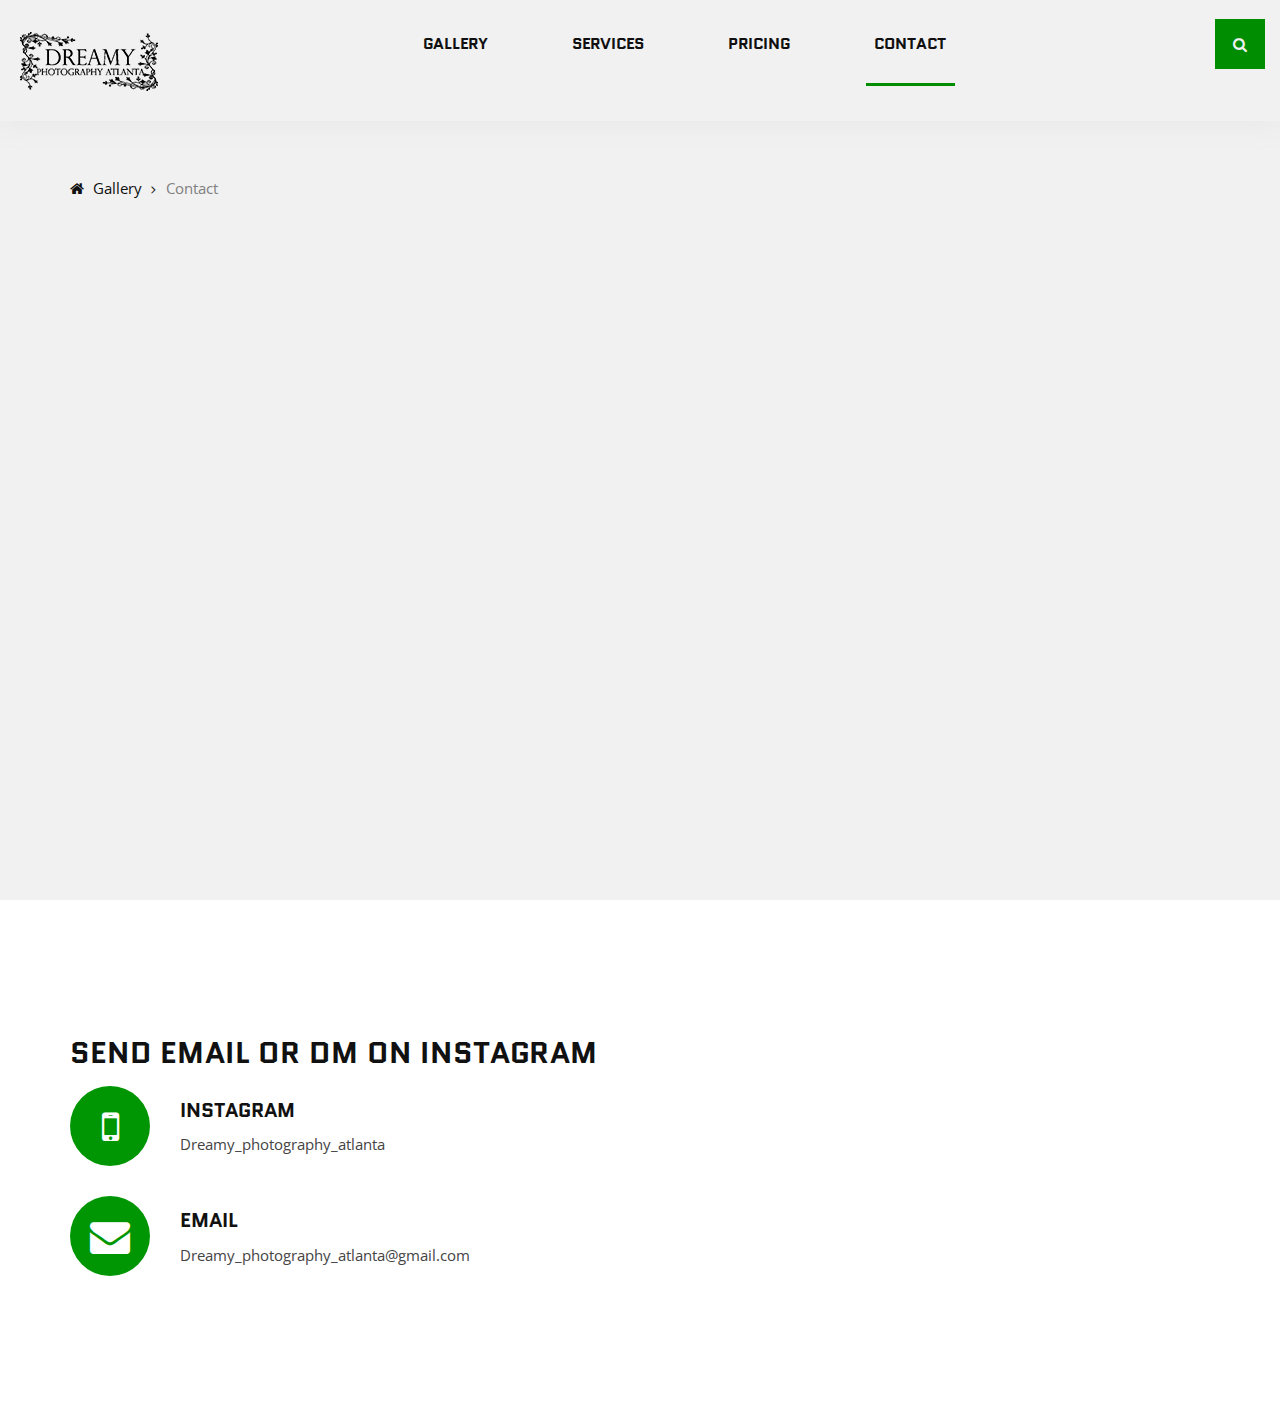
<file: contact.html>
<!DOCTYPE html>
<html lang="zxx">

<head>
    <meta charset="UTF-8">
    <meta name="description" content="Dreamy Photography Atlanta Template">
    <meta name="keywords" content="Dreamy, Photography, Atlanta, unica, creative, html">
    <meta name="viewport" content="width=device-width, initial-scale=1.0">
    <meta http-equiv="X-UA-Compatible" content="ie=edge">
    <title>Dreamy Photography Atlanta | Template</title>

    <!-- Google Font -->
    <link href="https://fonts.googleapis.com/css?family=Quantico:400,700&display=swap" rel="stylesheet">
    <link href="https://fonts.googleapis.com/css?family=Open+Sans:400,600,700&display=swap" rel="stylesheet">

    <!-- Css Styles -->
    <link rel="stylesheet" href="css/bootstrap.min.css" type="text/css">
    <link rel="stylesheet" href="css/font-awesome.min.css" type="text/css">
    <link rel="stylesheet" href="css/elegant-icons.css" type="text/css">
    <link rel="stylesheet" href="css/owl.carousel.min.css" type="text/css">
    <link rel="stylesheet" href="css/magnific-popup.css" type="text/css">
    <link rel="stylesheet" href="css/slicknav.min.css" type="text/css">
    <link rel="stylesheet" href="css/style.css" type="text/css">
</head>

<body>
    <!-- Page Preloder -->
    <div id="preloder">
        <div class="loader"></div>
    </div>

    <!-- Header Section Begin -->
    <header class="header-section header-normal">
        <div class="container-fluid">
            <div class="row">
                <div class="col-lg-12">
                    <div class="logo">
                        <a href="./index.html">
                            <img src="img/logo.png" alt="">
                        </a>
                    </div>
                    <nav class="nav-menu mobile-menu">
                        <ul>
                            <li></li>
                            <li></li>
                            <li></li>
                            <li></li>
                            <li></li>
                            <li><a href="./index.html">Gallery</a></li>
                            <!-- <li><a href="./about.html">About</a></li> -->
                            <li></li>
                            <li><a href="./services.html">Services</a></li>
                            <li></li>
                            <li><a href="./pricing.html">Pricing</a></li>
                            <!-- <li><a href="./portfolio.html">Portfolio</a></li>
                            <li><a href="./blog.html">Blog</a></li>
                            <li><a href="#">Pages</a>
                                <ul class="dropdown">
                                    <li><a href="./gallery.html">Gallery</a></li>
                                    <li><a href="./portfolio-details.html">Portfolio Details</a></li>
                                    <li><a href="./blog-details.html">Blog Details</a></li>
                                </ul>
                            </li> -->
                            <li></li>
                            <li class="active"><a href="./contact.html">Contact</a></li>
                        </ul>
                    </nav>
                    <div class="top-search search-switch">
                        <i class="fa fa-search"></i>
                    </div>
                    <div id="mobile-menu-wrap"></div>
                </div>
            </div>
        </div>
    </header>
    <!-- Header End -->

    <!-- Breadcrumb Begin -->
    <div class="breadcrumb-option spad">
        <div class="container">
            <div class="row">
                <div class="col-lg-12">
                    <div class="bo-links">
                        <a href="./index.html"><i class="fa fa-home"></i> Gallery</a>
                        <span>Contact</span>
                    </div>
                </div>
            </div>
        </div>
    </div>
    <!-- Breadcrumb End -->

    <!-- Contact Section Begin -->
     <!-- marietta -->
     <!-- src="https://www.google.com/maps/embed?pb=!1m18!1m12!1m3!1d3308.946634004996!2d-84.54993258478258!3d33.952602329968154!2m3!1f0!2f0!3f0!3m2!1i1024!2i768!4f13.1!3m3!1m2!1s0x88f514cc5b9ea4c1%3A0xc7e1230731a30c7d!2sMarietta%2C%20GA%2C%20USA!5e0!3m2!1sen!2sus!4v1695291222394!5m2!1sen!2sus"  -->
    <div class="map">
        <iframe
            src="https://www.google.com/maps/embed?pb=!1m18!1m12!1m3!1d3313.127139970774!2d-84.39018418478568!3d33.74909848069282!2m3!1f0!2f0!3f0!3m2!1i1024!2i768!4f13.1!3m3!1m2!1s0x88f50461e6e809c5%3A0x4a8f3006cfb1e2db!2sAtlanta%2C%20GA%2C%20USA!5e0!3m2!1sen!2sus!4v1695300011224!5m2!1sen!2sus"
            height="635" style="border:0;" allowfullscreen="" aria-hidden="false" tabindex="0"></iframe>
    </div>
    <section class="contact-section spad">
        <div class="container">
            <div class="row">
                <div class="col-lg-6 col-md-6">
                    <div class="contact-text">
                        <h3>Send email or DM on Instagram</h3>
                        <!-- <p>Lorem ipsum dolor sit amet, consectetur adipiscing elit, sed do eiusmod tempor incididunt ut
                            labore et dolore magna aliqua.</p> -->
                        <!-- <div class="ct-item">
                            <div class="ct-icon">
                                <i class="fa fa-map-marker"></i>
                            </div>
                            <div class="ct-text">
                                <h5>Address</h5>
                                <p>333 Middle Winchendon Rd, Rindge, NH 03461</p>
                            </div>
                        </div> -->
                        <div class="ct-item">
                            <div class="ct-icon">
                                <i class="fa fa-mobile"></i>
                            </div>
                            <div class="ct-text">
                                <h5>Instagram</h5>
                                <ul>
                                    <!-- <li>125-711-811</li> -->
                                    <li>Dreamy_photography_atlanta</li>
                                </ul>
                            </div>
                        </div>
                        <div class="ct-item">
                            <div class="ct-icon">
                                <i class="fa fa-envelope"></i>
                            </div>
                            <div class="ct-text">
                                <h5>Email</h5>
                                <p>Dreamy_photography_atlanta@gmail.com</p>
                            </div>
                        </div>
                    </div>
                </div>
                <!-- <div class="col-lg-6 col-md-6">
                    <div class="contact-form">
                        <h3>Work with Me!</h3>
                        <form action="#">
                            <input type="text" placeholder="Name">
                            <input type="text" placeholder="Email">
                            <input type="text" placeholder="Website">
                            <textarea placeholder="Message"></textarea>
                            <button type="submit" class="site-btn">Submit</button>
                        </form>
                    </div>
                </div> -->
            </div>
        </div>
    </section>
    <!-- Contact Section End -->

    <!-- Footer Section Begin -->
    <!-- <footer class="footer-section">
        <div class="container">
            <div class="row">
                <div class="col-lg-3 col-md-6 col-sm-6">
                    <div class="fs-about">
                        <div class="fa-logo">
                            <a href="#">
                                <img src="img/f-logo.png" alt="">
                            </a>
                        </div>
                        <p>Ipsum dolor sit amet, consectetur adipiscing elit, sed do eiusmod tempor incididunt ut labore
                            et dolore magna aliqua.</p>
                        <div class="fa-social">
                            <a href="#"><i class="fa fa-facebook"></i></a>
                            <a href="#"><i class="fa fa-twitter"></i></a>
                            <a href="#"><i class="fa fa-youtube-play"></i></a>
                            <a href="#"><i class="fa fa-instagram"></i></a>
                        </div>
                    </div>
                </div>
                <div class="col-lg-3 col-md-6 col-sm-6">
                    <div class="fs-widget">
                        <h5>Instagram</h5>
                        <div class="fw-instagram">
                            <img src="img/instagram/insta-1.jpg" alt="">
                            <img src="img/instagram/insta-2.jpg" alt="">
                            <img src="img/instagram/insta-3.jpg" alt="">
                        </div>
                    </div>
                </div>
                <div class="col-lg-3 col-md-6 col-sm-6">
                    <div class="fs-widget">
                        <h5>Quick links</h5>
                        <ul>
                            <li><a href="#">Home</a></li>
                            <li><a href="#">About</a></li>
                            <li><a href="#">Contact</a></li>
                        </ul>
                        <ul>
                            <li><a href="#">Gallery</a></li>
                            <li><a href="#">Portfolio</a></li>
                            <li><a href="#">Services</a></li>
                        </ul>
                    </div>
                </div>
                <div class="col-lg-3 col-md-6 col-sm-6">
                    <div class="fs-widget">
                        <h5>Subscribe</h5>
                        <p>Imolor amet consectetur adipiscing elit, sed do eiusmod tempor incididunt.</p>
                        <div class="fw-subscribe">
                            <form action="#">
                                <input type="text" placeholder="Email">
                                <button type="submit"><i class="fa fa-send"></i></button>
                            </form>
                        </div>
                    </div>
                </div>
                <div class="col-lg-12">
                    <div class="copyright-text">
                        <p><!-- Link back to Colorlib can't be removed. Template is licensed under CC BY 3.0. -->
  <!-- Copyright &copy;<script>document.write(new Date().getFullYear());</script> All rights reserved | This template is made with <i class="fa fa-heart" aria-hidden="true"></i> by <a href="https://colorlib.com" target="_blank">Colorlib</a> -->
  <!-- Link back to Colorlib can't be removed. Template is licensed under CC BY 3.0. --></p>
                    </div>
                </div>
            </div>
        </div>
    </footer>
    <!-- Footer Section End -->

    <!-- Search model Begin -->
    <div class="search-model">
        <div class="h-100 d-flex align-items-center justify-content-center">
            <div class="search-close-switch">+</div>
            <form class="search-model-form">
                <input type="text" id="search-input" placeholder="Search here.....">
            </form>
        </div>
    </div> 
    <!-- Search model end -->

    <!-- Js Plugins -->
    <script src="js/jquery-3.3.1.min.js"></script>
    <script src="js/bootstrap.min.js"></script>
    <script src="js/jquery.magnific-popup.min.js"></script>
    <script src="js/isotope.pkgd.min.js"></script>
    <script src="js/masonry.pkgd.min.js"></script>
    <script src="js/jquery.slicknav.js"></script>
    <script src="js/owl.carousel.min.js"></script>
    <script src="js/main.js"></script>
</body>

</html>
</file>
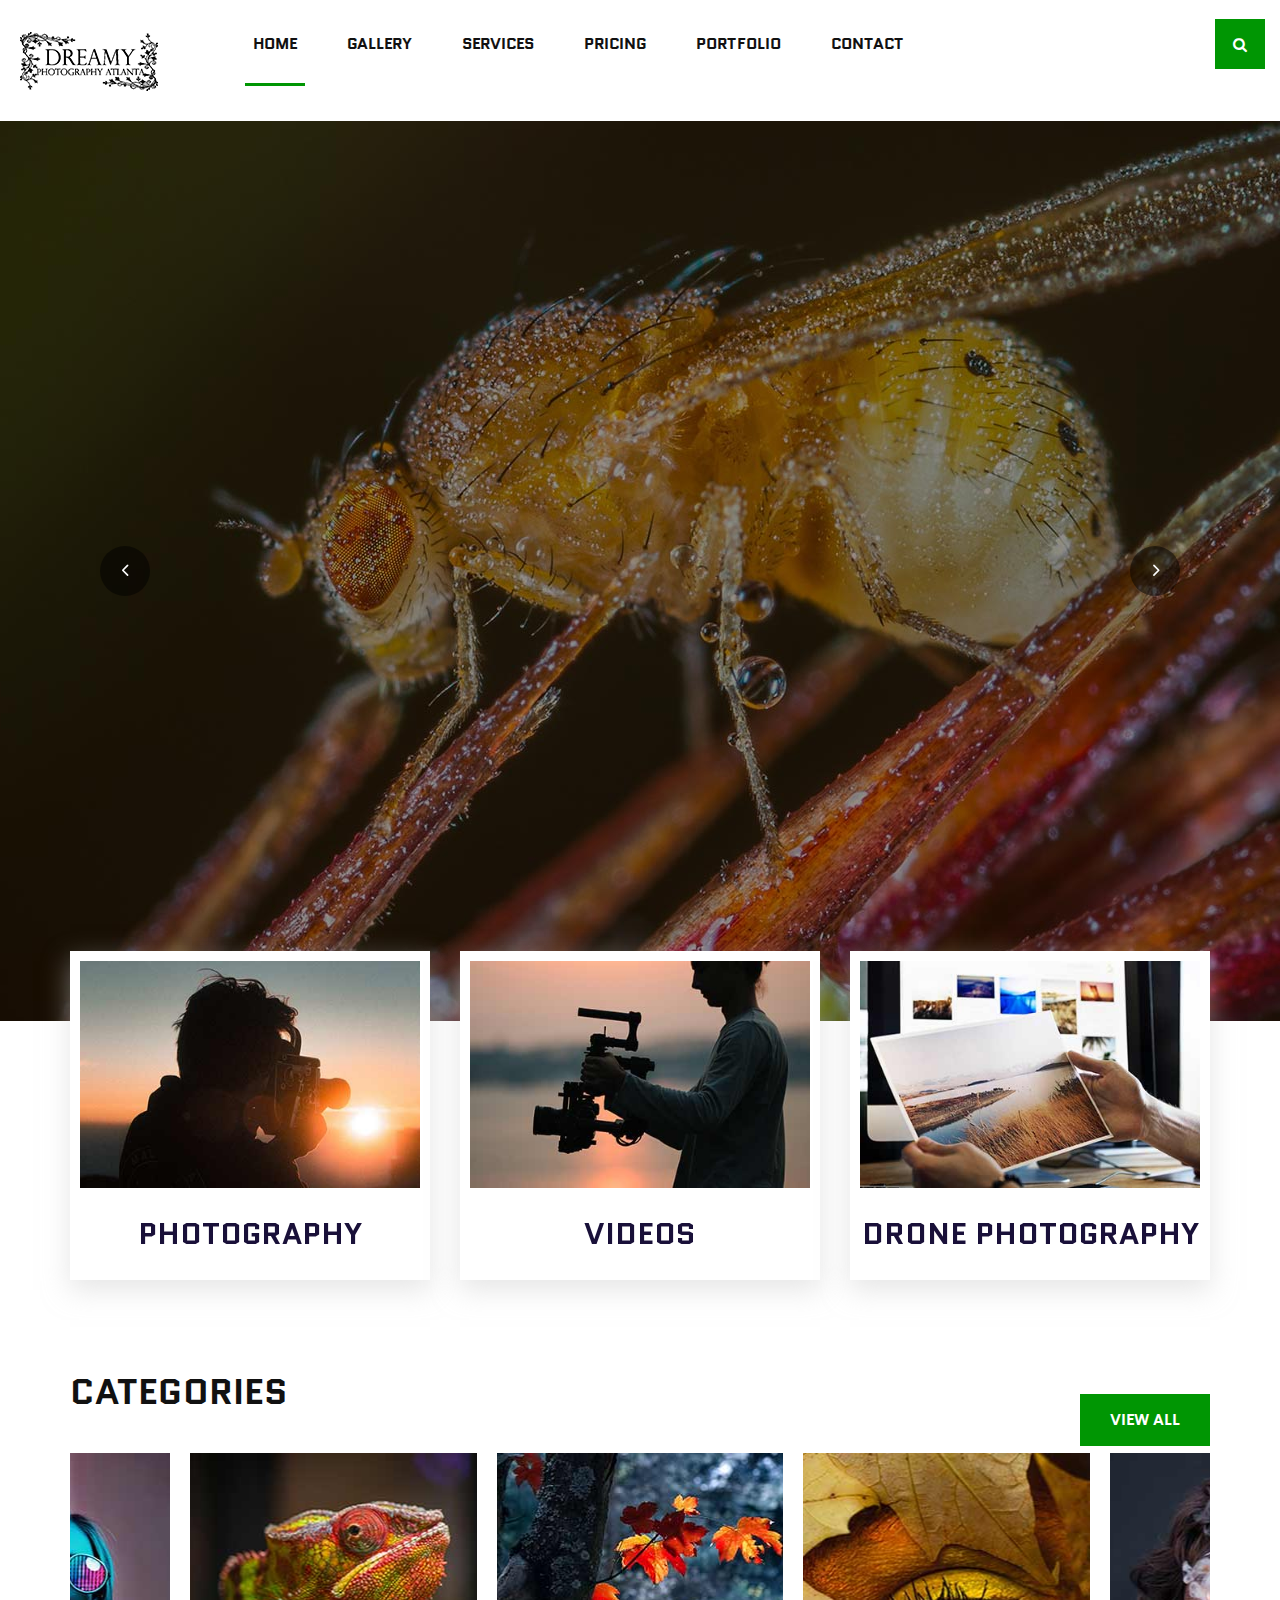
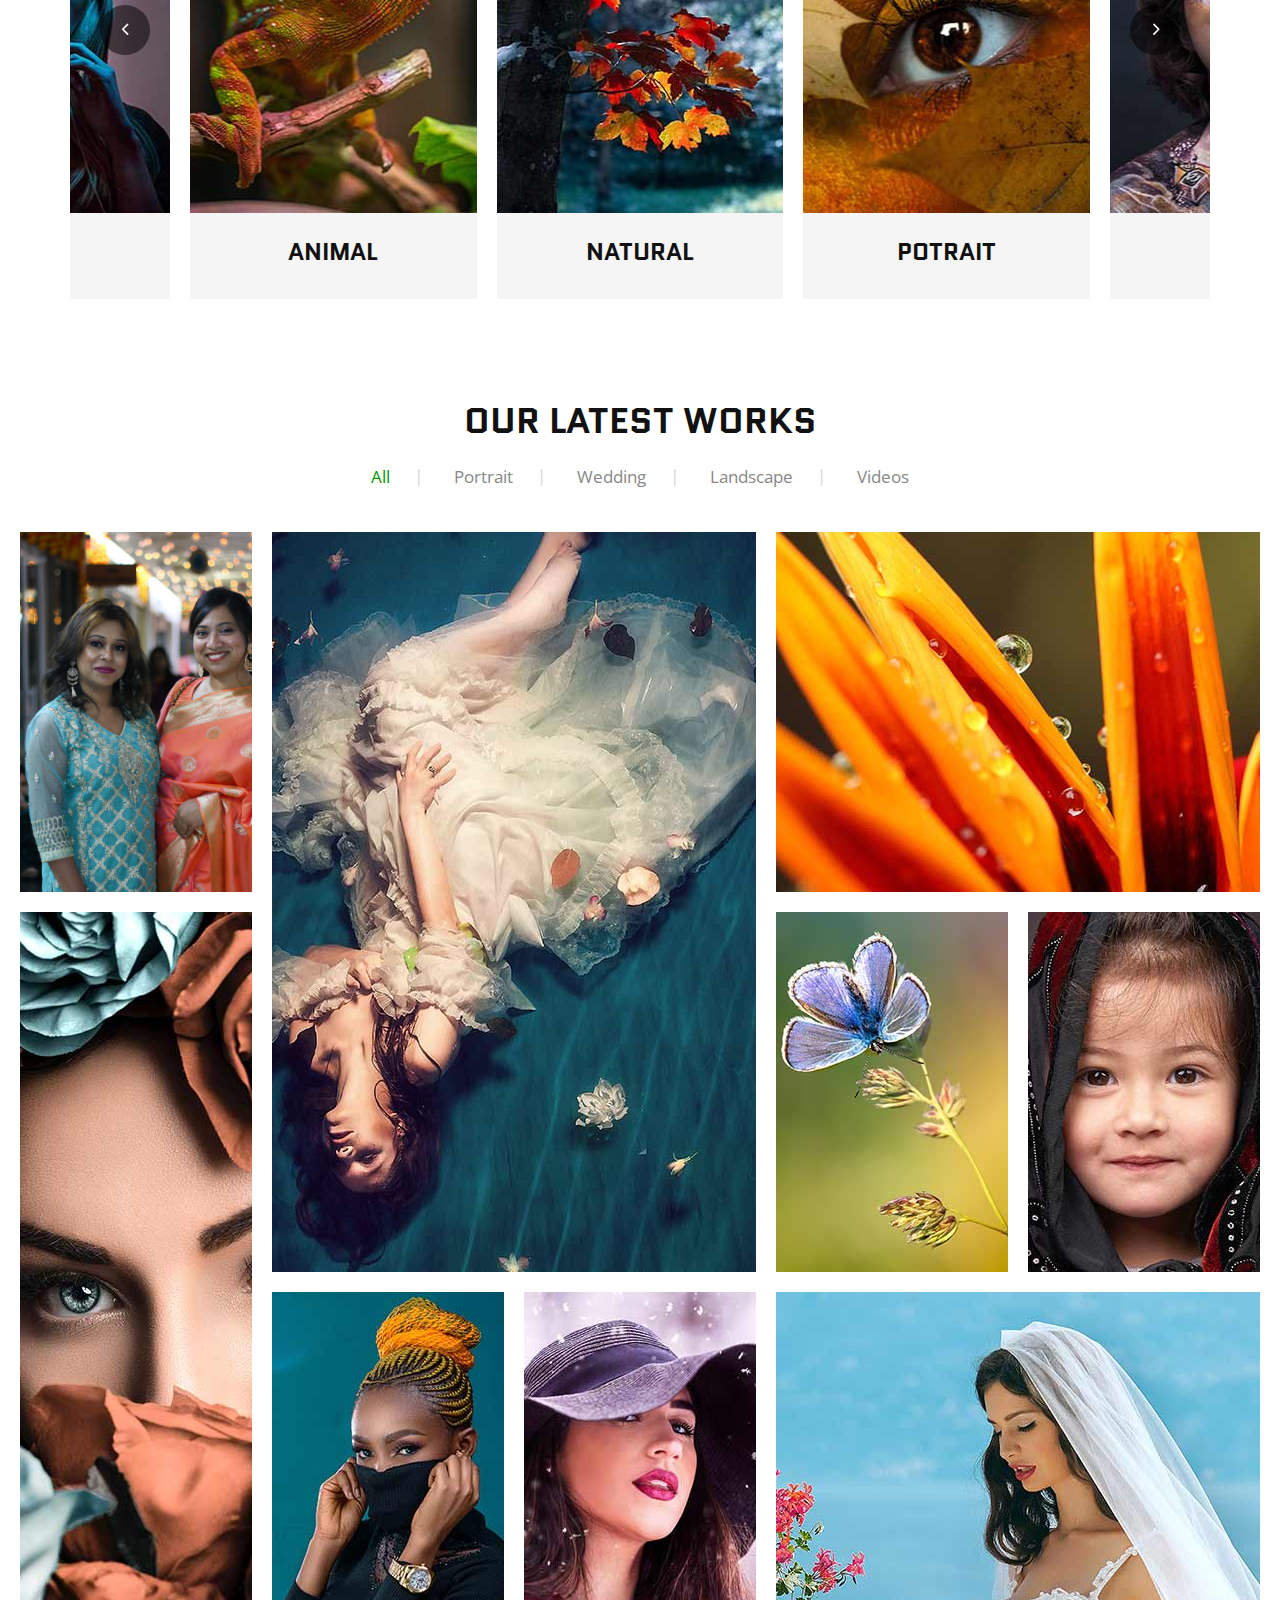
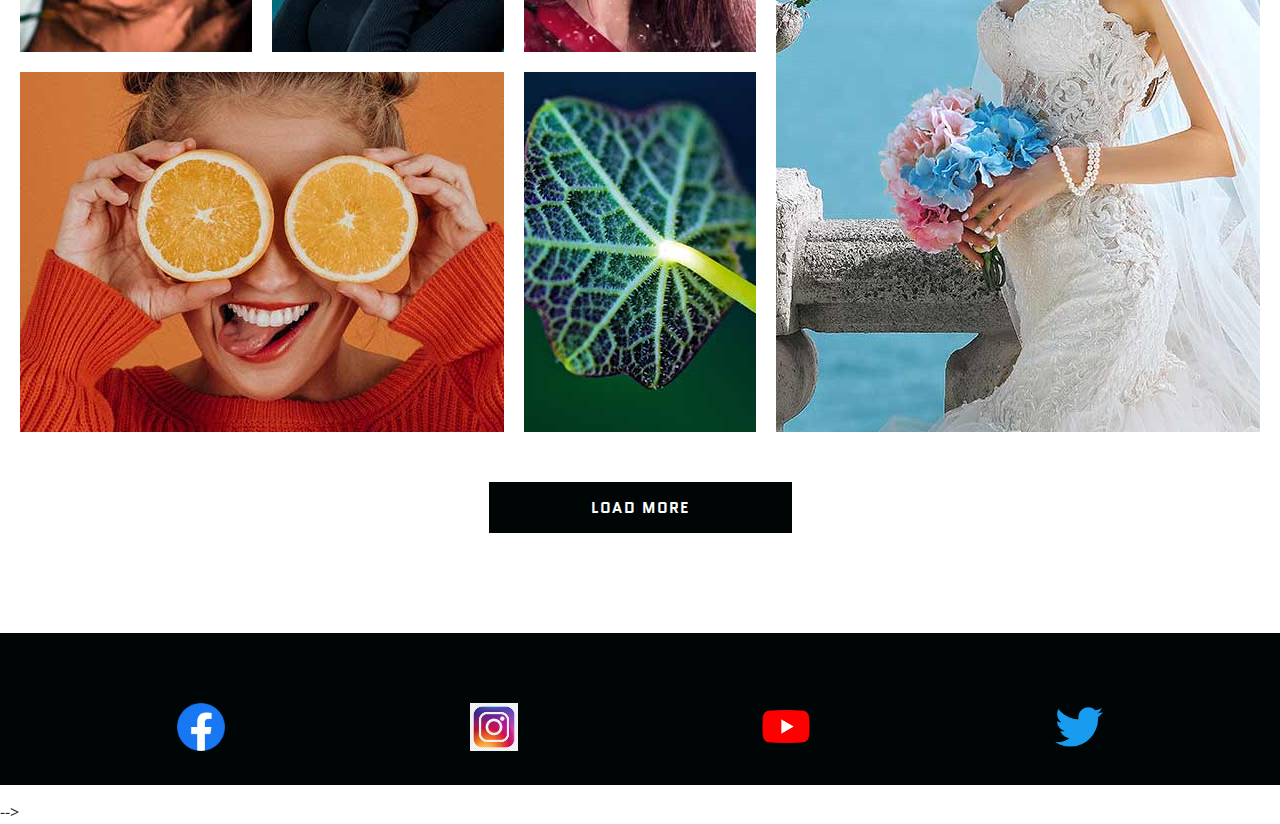
<file: index_.html>
<!DOCTYPE html>
<html lang="zxx">

<head>
    <meta charset="UTF-8">
    <meta name="description" content="Dreamy Photography Atlanta">
    <meta name="keywords" content="Dreamy, Photography, Atlanta, unica, creative, html">
    <meta name="viewport" content="width=device-width, initial-scale=1.0">
    <meta http-equiv="X-UA-Compatible" content="ie=edge">
    <title>Dreamy Photography Atlanta | Template</title>

    <!-- Google Font -->
    <link href="https://fonts.googleapis.com/css?family=Quantico:400,700&display=swap" rel="stylesheet">
    <link href="https://fonts.googleapis.com/css?family=Open+Sans:400,600,700&display=swap" rel="stylesheet">

    <!-- Css Styles -->
    <link rel="stylesheet" href="css/bootstrap.min.css" type="text/css">
    <link rel="stylesheet" href="css/font-awesome.min.css" type="text/css">
    <link rel="stylesheet" href="css/elegant-icons.css" type="text/css">
    <link rel="stylesheet" href="css/owl.carousel.min.css" type="text/css">
    <link rel="stylesheet" href="css/magnific-popup.css" type="text/css">
    <link rel="stylesheet" href="css/slicknav.min.css" type="text/css">
    <link rel="stylesheet" href="css/style.css" type="text/css">
</head>

<body>
    <!-- Page Preloder -->
    <div id="preloder">
        <div class="loader"></div>
    </div>

    <!-- Header Section Begin -->
    <header class="header-section">
        <div class="container-fluid">
            <div class="row">
                <div class="col-lg-12">
                    <div class="logo">
                        <a href="./index.html">
                            <img src="img/logo.png" alt="">
                        </a>
                    </div>
                    <nav class="nav-menu mobile-menu">
                        <ul>
                            <li class="active"><a href="./index.html">Home</a></li>
                            <li><a href="./gallery.html">Gallery</a></li>
                            <!-- <li><a href="./about.html">About</a></li> -->
                            <li><a href="./services.html">Services</a></li>
                            <li><a href="./pricing.html">Pricing</a></li>
                            <li><a href="./portfolio.html">Portfolio</a></li>
                            <!-- <li><a href="./blog.html">Blog</a></li> -->
                            <!-- <li><a href="#">Pages</a>
                                <ul class="dropdown">
                                    <li><a href="./gallery.html">Gallery</a></li>
                                    <li><a href="./portfolio-details.html">Portfolio Details</a></li>
                                    <li><a href="./blog-details.html">Blog Details</a></li>
                                </ul>
                            </li> -->
                            <li><a href="./contact.html">Contact</a></li>
                        </ul>
                    </nav>
                    <div class="top-search search-switch">
                        <i class="fa fa-search"></i>
                    </div>
                    <div id="mobile-menu-wrap"></div>
                </div>
            </div>
        </div>
    </header>
    <!-- Header End -->

    <!-- Hero Section Begin -->
    <section class="hero-section">
        <div class="hs-slider owl-carousel">
            <div class="hs-item set-bg" data-setbg="img/hero/hero-1.jpg">
                <!-- <div class="container">
                    <div class="row">
                        <div class="col-lg-12">
                            <div class="hs-text">
                                <h2>Photography Studio</h2>
                                <p>Lorem ipsum dolor sit amet, consectetur adipiscing elit, sed do eiusmod tempor
                                    incididunt ut labore et<br /> dolore magna aliqua. Quis ipsum suspendisse ultrices
                                    gravida accumsan lacus vel facilisis.</p>
                                <a href="#" class="primary-btn">Contact us</a>
                            </div>
                        </div>
                    </div>
                </div> -->
            </div>
            <div class="hs-item set-bg" data-setbg="img/hero/hero-2.jpg">
                <!-- <div class="container">
                    <div class="row">
                        <div class="col-lg-12">
                            <div class="hs-text">
                                <h2>Photography Studio</h2>
                                <p>Lorem ipsum dolor sit amet, consectetur adipiscing elit, sed do eiusmod tempor
                                    incididunt ut labore et<br /> dolore magna aliqua. Quis ipsum suspendisse ultrices
                                    gravida accumsan lacus vel facilisis.</p>
                                <a href="#" class="primary-btn">Contact us</a>
                            </div>
                        </div>
                    </div>
                </div> -->
            </div>
        </div>
    </section>
    <!-- Hero Section End -->

    <!-- Services Section Begin -->
    <section class="services-section spad">
        <div class="container">
            <div class="row">
                <div class="col-lg-4 col-md-6 col-sm-6">
                    <div class="services-item">
                        <img src="img/services/service-1.jpg" alt="">
                        <h3>Photography</h3>
                        <!-- <p>Lorem ipsum dolor sit amet, consectetur adipiscing elit, sed do eiusmod tempor incididunt
                            magna aliqua. Quis ipsum suspendisse ultrices gravida.</p> -->
                    </div>
                </div>
                <div class="col-lg-4 col-md-6 col-sm-6">
                    <div class="services-item">
                        <img src="img/services/service-2.jpg" alt="">
                        <h3>Videos</h3>
                        <!-- <p>Lorem ipsum dolor sit amet, consectetur adipiscing elit, sed do eiusmod tempor incididunt
                            magna aliqua. Quis ipsum suspendisse ultrices gravida.</p> -->
                    </div>
                </div>
                <div class="col-lg-4 col-md-6 col-sm-6">
                    <div class="services-item">
                        <img src="img/services/service-3.jpg" alt="">
                        <h3>Drone Photography</h3>
                        <!-- <p>Lorem ipsum dolor sit amet, consectetur adipiscing elit, sed do eiusmod tempor incididunt
                            magna aliqua. Quis ipsum suspendisse ultrices gravida.</p> -->
                    </div>
                </div>
            </div>
        </div>
    </section>
    <!-- Services Section End -->

    <!-- Categories Section Begin -->
    <section class="categories-section">
        <div class="container">
            <div class="row">
                <div class="col-lg-6 col-md-6">
                    <div class="section-title">
                        <h2>Categories</h2>
                        <!-- <p>Lorem ipsum dolor sit amet, consectetur adipiscing elit, sed do<br /> eiusmod tempor
                            incididunt ut labore et dolore.</p> -->
                    </div>
                </div>
                <div class="col-lg-6 col-md-6">
                    <div class="right-btn"><a href="#" class="primary-btn">VIew all</a></div>
                </div>
            </div>
            <div class="categories-slider owl-carousel">
                <div class="cs-item">
                    <div class="cs-pic set-bg" data-setbg="img/categories/cat-1.jpg"></div>
                    <div class="cs-text">
                        <h4>Animal</h4>
                        <!-- <span>120 pictures</span> -->
                    </div>
                </div>
                <div class="cs-item">
                    <div class="cs-pic set-bg" data-setbg="img/categories/cat-2.jpg"></div>
                    <div class="cs-text">
                        <h4>Natural</h4>
                        <!-- <span>325 pictures</span> -->
                    </div>
                </div>
                <div class="cs-item">
                    <div class="cs-pic set-bg" data-setbg="img/categories/cat-3.jpg"></div>
                    <div class="cs-text">
                        <h4>Potrait</h4>
                        <!-- <span>540 pictures</span> -->
                    </div>
                </div>
                <div class="cs-item">
                    <div class="cs-pic set-bg" data-setbg="img/categories/cat-4.jpg"></div>
                    <div class="cs-text">
                        <h4>Animal</h4>
                        <!-- <span>120 pictures</span> -->
                    </div>
                </div>
                <div class="cs-item">
                    <div class="cs-pic set-bg" data-setbg="img/categories/cat-5.jpg"></div>
                    <div class="cs-text">
                        <h4>Animal</h4>
                        <!-- <span>120 pictures</span> -->
                    </div>
                </div>
            </div>
        </div>
    </section>
    <!-- Categories Section End -->

    <!-- Portfolio Section Begin -->
    <section class="portfolio-section spad">
        <div class="container">
            <div class="row">
                <div class="col-lg-12">
                    <div class="section-title">
                        <h2>Our latest works</h2>
                    </div>
                    <div class="filter-controls">
                        <ul>
                            <li class="active" data-filter="*">All</li>
                            <li data-filter=".lifestyle">Portrait</li>
                            <li data-filter=".wedding">Wedding</li>
                            <li data-filter=".natural">Landscape</li>
                            <li data-filter=".videos">Videos</li>
                        </ul>
                    </div>
                </div>
            </div>
        </div>
        <div class="container-fluid">
            <div class="row">
                <div class="col-lg-12 p-0">
                    <div class="portfolio-filter">
                        <div class="pf-item set-bg fashion" data-setbg="img/portrait/IMG_0929.jpg">
                            <a href="img/portrait/IMG_0929.jpg" class="pf-icon image-popup"><span class="icon_plus"></span></a>
                            <div class="pf-text">
                                <h4>COLORS SPEAK</h4>
                                <span>Fashion</span>
                            </div>
                        </div>
                        <div class="pf-item large-width large-height set-bg lifestyle"
                            data-setbg="img/portfolio/pf-2.jpg">
                            <a href="img/portfolio/pf-2.jpg" class="pf-icon image-popup"><span class="icon_plus"></span></a>
                            <div class="pf-text">
                                <h4>COLORS SPEAK</h4>
                                <span>Fashion</span>
                            </div>
                        </div>
                        <div class="pf-item large-width set-bg natural" data-setbg="img/portfolio/pf-3.jpg">
                            <a href="img/portfolio/pf-3.jpg" class="pf-icon image-popup"><span class="icon_plus"></span></a>
                            <div class="pf-text">
                                <h4>COLORS SPEAK</h4>
                                <span>Fashion</span>
                            </div>
                        </div>
                        <div class="pf-item large-height set-bg wedding" data-setbg="img/portfolio/pf-4.jpg">
                            <a href="img/portfolio/pf-4.jpg" class="pf-icon image-popup"><span class="icon_plus"></span></a>
                            <div class="pf-text">
                                <h4>COLORS SPEAK</h4>
                                <span>Fashion</span>
                            </div>
                        </div>
                        <div class="pf-item set-bg lifestyle" data-setbg="img/portfolio/pf-7.jpg">
                            <a href="img/portfolio/pf-7.jpg" class="pf-icon image-popup"><span class="icon_plus"></span></a>
                            <div class="pf-text">
                                <h4>COLORS SPEAK</h4>
                                <span>Fashion</span>
                            </div>
                        </div>
                        <div class="pf-item set-bg natural" data-setbg="img/portfolio/pf-8.jpg">
                            <a href="img/portfolio/pf-8.jpg" class="pf-icon image-popup"><span class="icon_plus"></span></a>
                            <div class="pf-text">
                                <h4>COLORS SPEAK</h4>
                                <span>Fashion</span>
                            </div>
                        </div>
                        <div class="pf-item set-bg videos" data-setbg="img/portfolio/pf-5.jpg">
                            <a href="img/portfolio/pf-5.jpg" class="pf-icon image-popup"><span class="icon_plus"></span></a>
                            <div class="pf-text">
                                <h4>COLORS SPEAK</h4>
                                <span>Fashion</span>
                            </div>
                        </div>
                        <div class="pf-item set-bg fashion" data-setbg="img/portfolio/pf-6.jpg">
                            <a href="img/portfolio/pf-6.jpg" class="pf-icon image-popup"><span class="icon_plus"></span></a>
                            <div class="pf-text">
                                <h4>COLORS SPEAK</h4>
                                <span>Fashion</span>
                            </div>
                        </div>
                        <div class="pf-item large-width set-bg videos" data-setbg="img/portfolio/pf-10.jpg">
                            <a href="https://www.youtube.com/watch?v=Nk9IlRXaWtg" class="pf-icon image-popup"><span class="icon_plus"></span></a>
                            <div class="pf-text">
                                <h4>COLORS SPEAK</h4>
                                <span>Fashion</span>
                            </div>
                        </div>
                        <div class="pf-item set-bg fashion" data-setbg="img/portfolio/pf-11.jpg">
                            <a href="img/portfolio/pf-11.jpg" class="pf-icon image-popup"><span class="icon_plus"></span></a>
                            <div class="pf-text">
                                <h4>COLORS SPEAK</h4>
                                <span>Fashion</span>
                            </div>
                        </div>
                        <div class="pf-item large-width large-height set-bg wedding"
                            data-setbg="img/portfolio/pf-9.jpg">
                            <a href="img/portfolio/pf-9.jpg" class="pf-icon image-popup"><span class="icon_plus"></span></a>
                            <div class="pf-text">
                                <h4>COLORS SPEAK</h4>
                                <span>Fashion</span>
                            </div>
                        </div>
                    </div>
                </div>
            </div>
        </div>
        <div class="load-more-btn">
            <a href="#">Load More</a>
        </div>
    </section>
    <!-- Portfolio Section End -->

    <footer class="footer-section">
        <div class="container">
            <div class="row">
                <div class="col-lg-3 col-md-6 col-sm-6">
                    <div class="fs-about">
                        <div class="fa-logo">
                            <a href="#">
                                <img class="footer-social-logo" src="img/facebook_logo.png" alt="">
                            </a>
                        </div>
                    </div>
                </div>
                <div class="col-lg-3 col-md-6 col-sm-6">
                    <div class="fs-about">
                        <div class="fa-logo">
                            <a href="#">
                                <img class="footer-social-logo" src="img/instagram_logo.jpg" alt="">
                            </a>
                        </div>
                    </div>
                </div>
                <div class="col-lg-3 col-md-6 col-sm-6">
                    <div class="fs-about">
                        <div class="fa-logo">
                            <a href="#">
                                <img class="footer-social-logo" src="img/youtube_logo.png" alt="">
                            </a>
                        </div>
                    </div>
                </div>
                <div class="col-lg-3 col-md-6 col-sm-6">
                    <div class="fs-about">
                        <div class="fa-logo">
                            <a href="https://www.youtube.com/">
                                <img class="footer-social-logo" src="img/twitter_logo.png" alt="">
                            </a>
                        </div>
                    </div>
                </div>
            </div>
        </div>
    </footer>

    <!-- Footer Section Begin -->
    <!-- <footer class="footer-section">
        <div class="container">
            <div class="row">
                <div class="col-lg-3 col-md-6 col-sm-6">
                    <div class="fs-about">
                        <div class="fa-logo">
                            <a href="#">
                                <img src="img/f-logo.png" alt="">
                            </a>
                        </div>
                        <p>Ipsum dolor sit amet, consectetur adipiscing elit, sed do eiusmod tempor incididunt ut labore
                            et dolore magna aliqua.</p>
                        <div class="fa-social">
                            <a href="#"><i class="fa fa-facebook"></i></a>
                            <a href="#"><i class="fa fa-twitter"></i></a>
                            <a href="#"><i class="fa fa-youtube-play"></i></a>
                            <a href="#"><i class="fa fa-instagram"></i></a>
                        </div>
                    </div>
                </div>
                <div class="col-lg-3 col-md-6 col-sm-6">
                    <div class="fs-widget">
                        <h5>Instagram</h5>
                        <div class="fw-instagram">
                            <img src="img/instagram/insta-1.jpg" alt="">
                            <img src="img/instagram/insta-2.jpg" alt="">
                            <img src="img/instagram/insta-3.jpg" alt="">
                        </div>
                    </div>
                </div>
                <div class="col-lg-3 col-md-6 col-sm-6">
                    <div class="fs-widget">
                        <h5>Quick links</h5>
                        <ul>
                            <li><a href="#">Home</a></li>
                            <li><a href="#">About</a></li>
                            <li><a href="#">Contact</a></li>
                        </ul>
                        <ul>
                            <li><a href="#">Gallery</a></li>
                            <li><a href="#">Portfolio</a></li>
                            <li><a href="#">Services</a></li>
                        </ul>
                    </div>
                </div>
                <div class="col-lg-3 col-md-6 col-sm-6">
                    <div class="fs-widget">
                        <h5>Subscribe</h5>
                        <p>Imolor amet consectetur adipiscing elit, sed do eiusmod tempor incididunt.</p>
                        <div class="fw-subscribe">
                            <form action="#">
                                <input type="text" placeholder="Email">
                                <button type="submit"><i class="fa fa-send"></i></button>
                            </form>
                        </div>
                    </div>
                </div>
                <div class="col-lg-12">
                    <div class="copyright-text">
                        <p><!-- Link back to Colorlib can't be removed. Template is licensed under CC BY 3.0. -->
  <!-- Copyright &copy;<script>document.write(new Date().getFullYear());</script> All rights reserved | This template is made with <i class="fa fa-heart" aria-hidden="true"></i> by <a href="https://colorlib.com" target="_blank">Colorlib</a> -->
  <!-- Link back to Colorlib can't be removed. Template is licensed under CC BY 3.0. --></p>
                    </div>
                </div>
            </div>
        </div>
    </footer> -->
    <!-- Footer Section End -->

    <!-- Search model Begin -->
    <!-- <div class="search-model">
        <div class="h-100 d-flex align-items-center justify-content-center">
            <div class="search-close-switch">+</div>
            <form class="search-model-form">
                <input type="text" id="search-input" placeholder="Search here.....">
            </form>
        </div>
    </div> -->
    <!-- Search model end -->

    <!-- Js Plugins -->
    <script src="js/jquery-3.3.1.min.js"></script>
    <script src="js/bootstrap.min.js"></script>
    <script src="js/jquery.magnific-popup.min.js"></script>
    <script src="js/isotope.pkgd.min.js"></script>
    <script src="js/masonry.pkgd.min.js"></script>
    <script src="js/jquery.slicknav.js"></script>
    <script src="js/owl.carousel.min.js"></script>
    <script src="js/main.js"></script>
</body>

</html>
</file>
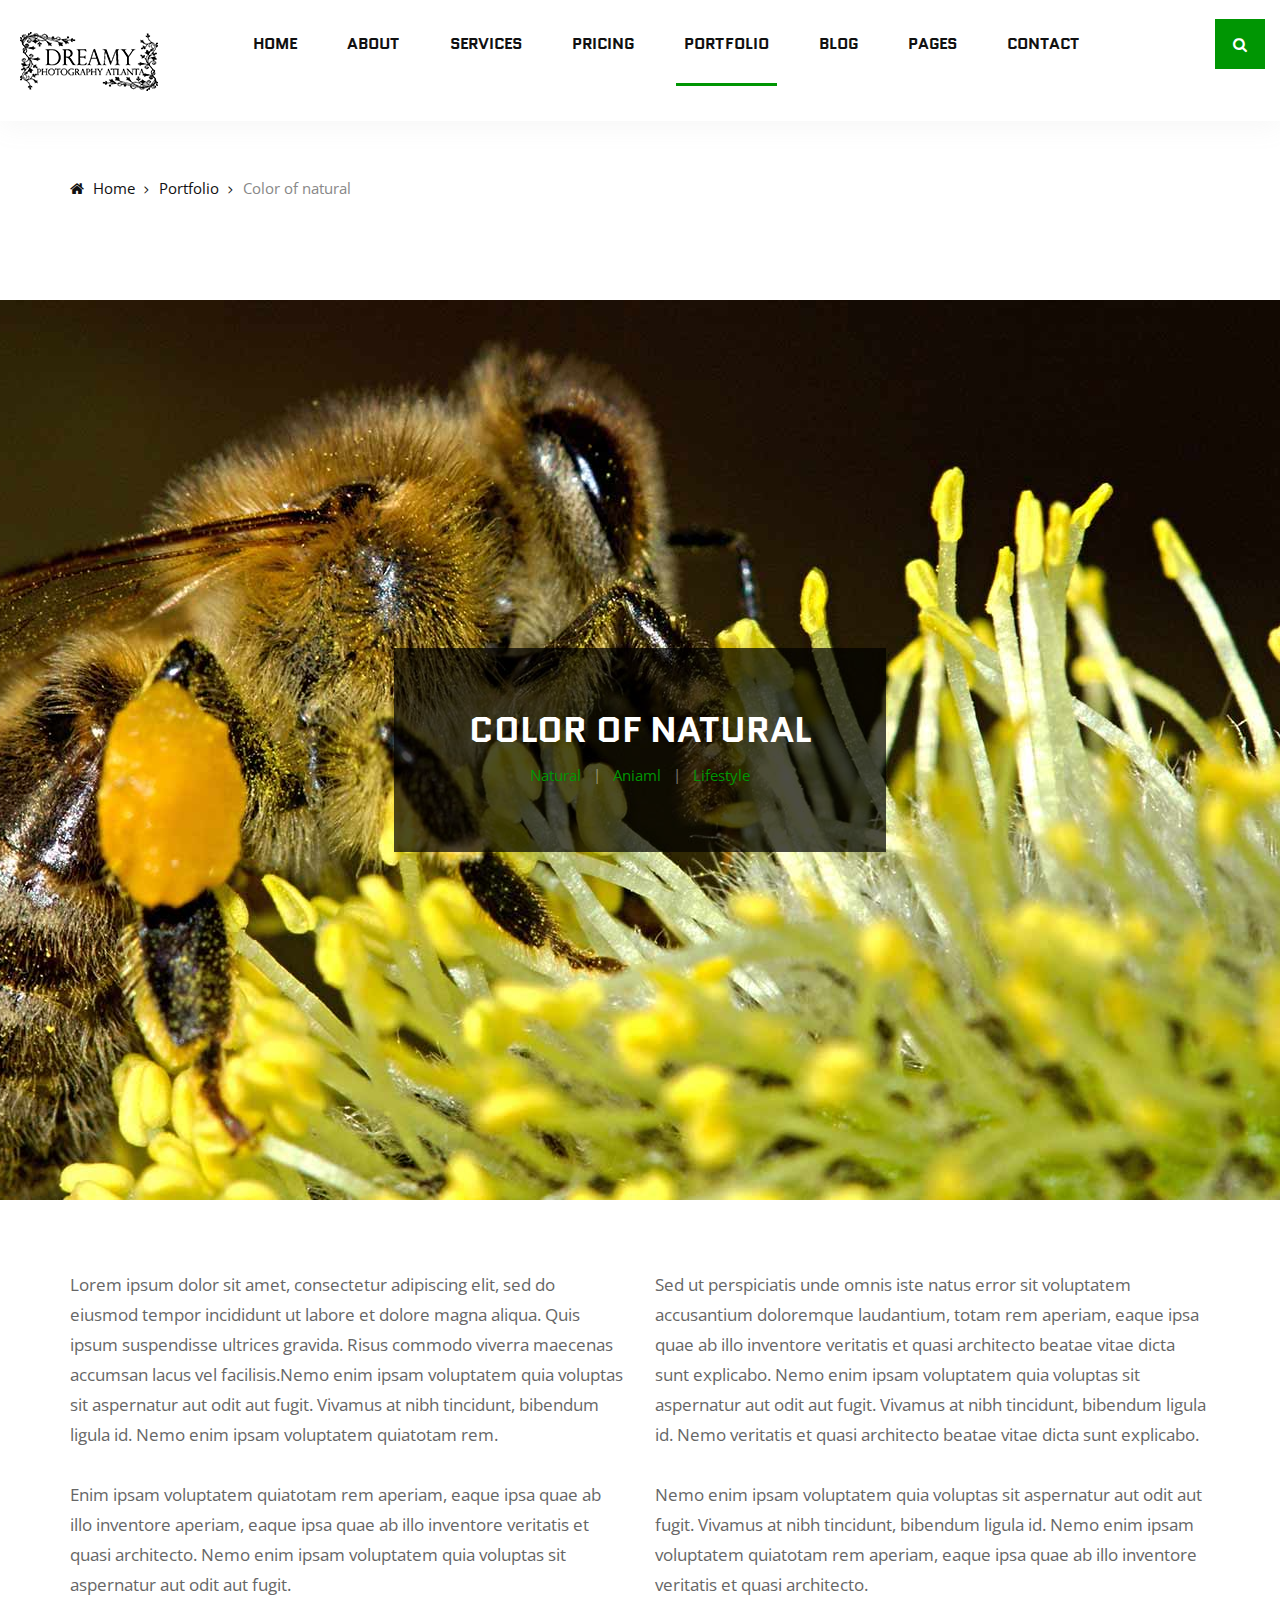
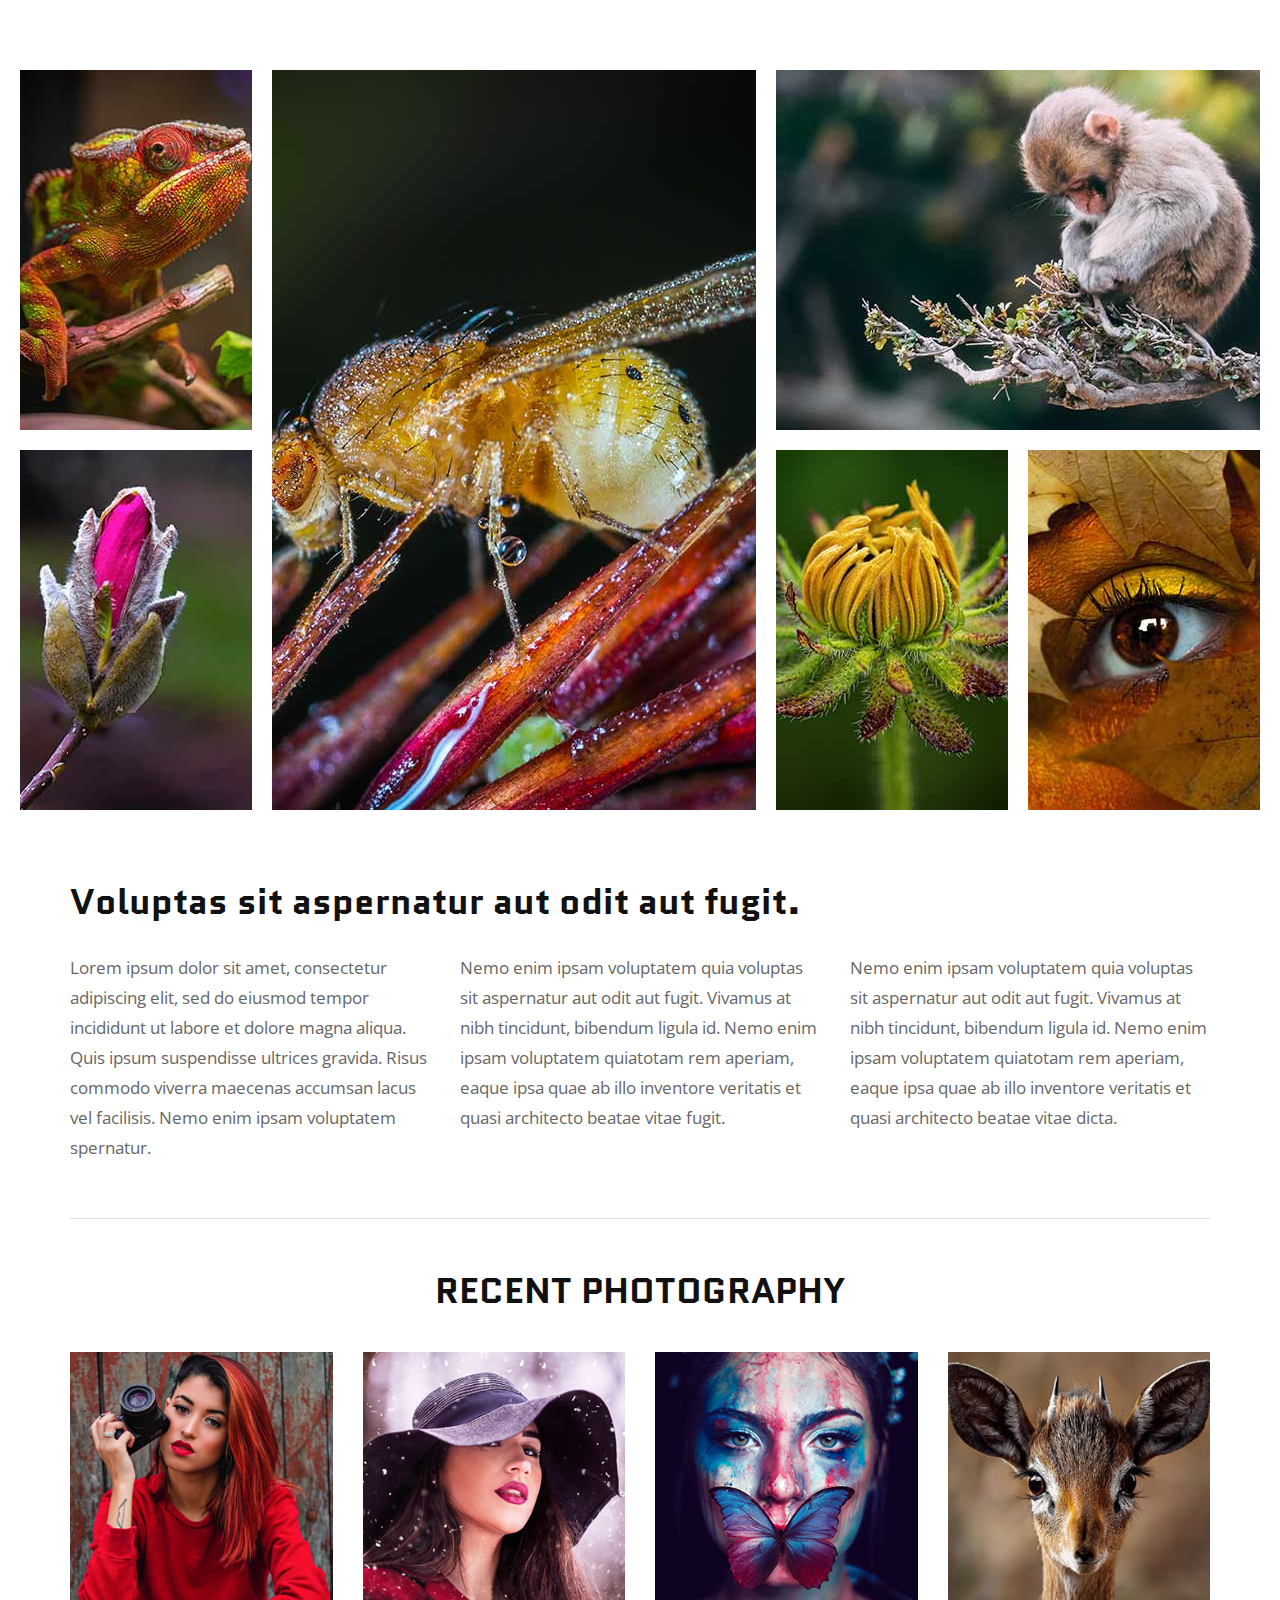
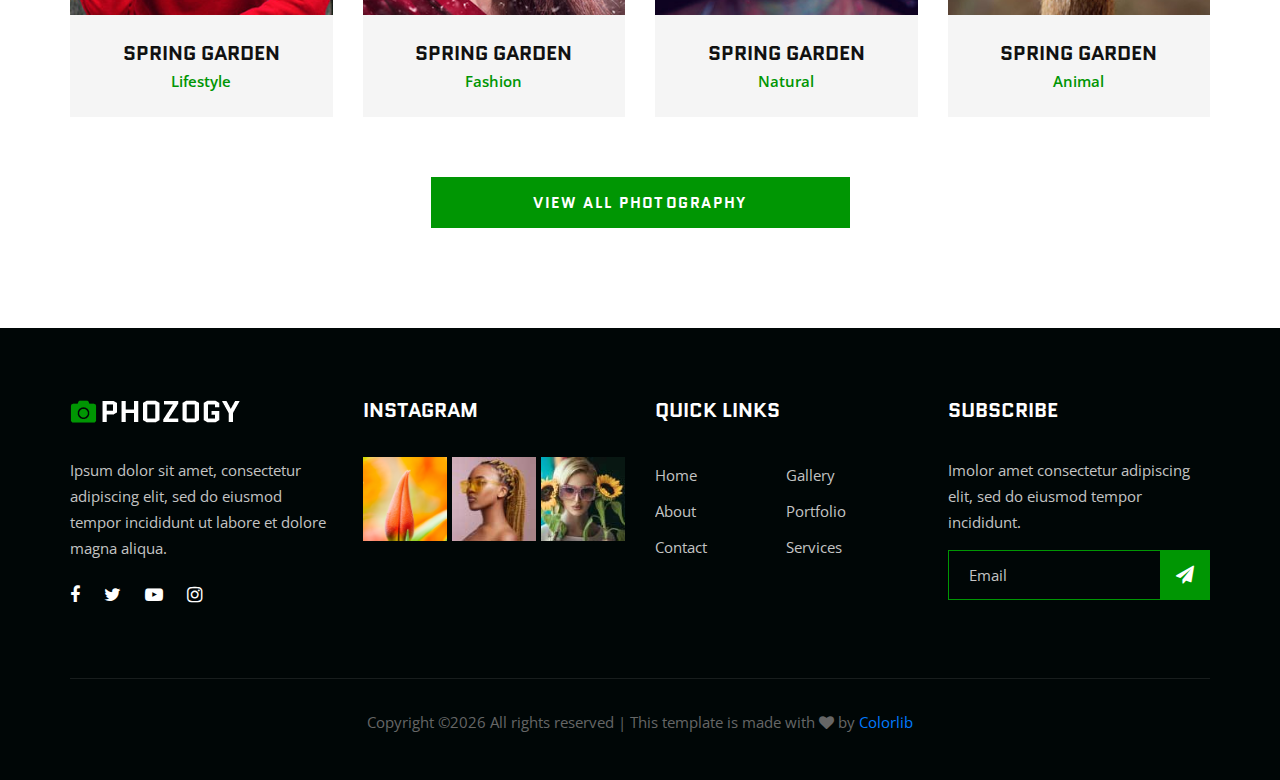
<file: portfolio-details.html>
<!DOCTYPE html>
<html lang="zxx">

<head>
    <meta charset="UTF-8">
    <meta name="description" content="Dreamy Photography Atlanta">
    <meta name="keywords" content="Dreamy, Photography, Atlanta, Wedding, Drone, Portrait">
    <meta name="viewport" content="width=device-width, initial-scale=1.0">
    <meta http-equiv="X-UA-Compatible" content="ie=edge">
    <title>Dreamy Photography Atlanta</title>

    <!-- Google Font -->
    <link href="https://fonts.googleapis.com/css?family=Quantico:400,700&display=swap" rel="stylesheet">
    <link href="https://fonts.googleapis.com/css?family=Open+Sans:400,600,700&display=swap" rel="stylesheet">

    <!-- Css Styles -->
    <link rel="stylesheet" href="css/bootstrap.min.css" type="text/css">
    <link rel="stylesheet" href="css/font-awesome.min.css" type="text/css">
    <link rel="stylesheet" href="css/elegant-icons.css" type="text/css">
    <link rel="stylesheet" href="css/owl.carousel.min.css" type="text/css">
    <link rel="stylesheet" href="css/magnific-popup.css" type="text/css">
    <link rel="stylesheet" href="css/slicknav.min.css" type="text/css">
    <link rel="stylesheet" href="css/style.css" type="text/css">
</head>

<body>
    <!-- Page Preloder -->
    <div id="preloder">
        <div class="loader"></div>
    </div>

    <!-- Header Section Begin -->
    <header class="header-section header-normal">
        <div class="container-fluid">
            <div class="row">
                <div class="col-lg-12">
                    <div class="logo">
                        <a href="./index.html">
                            <img src="img/logo.png" alt="">
                        </a>
                    </div>
                    <nav class="nav-menu mobile-menu">
                        <ul>
                            <li><a href="./index.html">Home</a></li>
                            <li><a href="./about.html">About</a></li>
                            <li><a href="./services.html">Services</a></li>
                            <li><a href="./pricing.html">Pricing</a></li>
                            <li class="active"><a href="./portfolio.html">Portfolio</a></li>
                            <li><a href="./blog.html">Blog</a></li>
                            <li><a href="#">Pages</a>
                                <ul class="dropdown">
                                    <li><a href="./gallery.html">Gallery</a></li>
                                    <li><a href="./portfolio-details.html">Portfolio Details</a></li>
                                    <li><a href="./blog-details.html">Blog Details</a></li>
                                </ul>
                            </li>
                            <li><a href="./contact.html">Contact</a></li>
                        </ul>
                    </nav>
                    <div class="top-search search-switch">
                        <i class="fa fa-search"></i>
                    </div>
                    <div id="mobile-menu-wrap"></div>
                </div>
            </div>
        </div>
    </header>
    <!-- Header End -->

    <!-- Breadcrumb Begin -->
    <div class="breadcrumb-option spad">
        <div class="container">
            <div class="row">
                <div class="col-lg-12">
                    <div class="bo-links">
                        <a href="./index.html"><i class="fa fa-home"></i> Home</a>
                        <a href="./portfolio.html">Portfolio</a>
                        <span>Color of natural</span>
                    </div>
                </div>
            </div>
        </div>
    </div>
    <!-- Breadcrumb End -->

    <!-- Portfolio Hero Section Begin -->
    <section class="portfolio-hero-section set-bg" data-setbg="img/portfolio/details/details-hero.jpg">
        <div class="container">
            <div class="row">
                <div class="col-lg-12">
                    <div class="ph-text">
                        <h2>Color of natural</h2>
                        <ul>
                            <li>Natural</li>
                            <li>Aniaml</li>
                            <li>Lifestyle</li>
                        </ul>
                    </div>
                </div>
            </div>
        </div>
    </section>
    <!-- Portfolio Hero Section End -->

    <!-- Portfolio Details Section Begin -->
    <section class="portfolio-details-section spad">
        <div class="container">
            <div class="row">
                <div class="col-lg-6">
                    <div class="pd-text">
                        <p>Lorem ipsum dolor sit amet, consectetur adipiscing elit, sed do eiusmod tempor incididunt ut
                            labore et dolore magna aliqua. Quis ipsum suspendisse ultrices gravida. Risus commodo
                            viverra maecenas accumsan lacus vel facilisis.Nemo enim ipsam voluptatem quia voluptas sit
                            aspernatur aut odit aut fugit. Vivamus at nibh tincidunt, bibendum ligula id. Nemo enim
                            ipsam voluptatem quiatotam rem.</p>
                        <p>Enim ipsam voluptatem quiatotam rem aperiam, eaque ipsa quae ab illo inventore aperiam, eaque
                            ipsa quae ab illo inventore veritatis et quasi architecto. Nemo enim ipsam voluptatem quia
                            voluptas sit aspernatur aut odit aut fugit.</p>
                    </div>
                </div>
                <div class="col-lg-6">
                    <div class="pd-text">
                        <p>Sed ut perspiciatis unde omnis iste natus error sit voluptatem accusantium doloremque
                            laudantium, totam rem aperiam, eaque ipsa quae ab illo inventore veritatis et quasi
                            architecto beatae vitae dicta sunt explicabo. Nemo enim ipsam voluptatem quia voluptas sit
                            aspernatur aut odit aut fugit. Vivamus at nibh tincidunt, bibendum ligula id. Nemo veritatis
                            et quasi architecto beatae vitae dicta sunt explicabo.</p>
                        <p>Nemo enim ipsam voluptatem quia voluptas sit aspernatur aut odit aut fugit. Vivamus at nibh
                            tincidunt, bibendum ligula id. Nemo enim ipsam voluptatem quiatotam rem aperiam, eaque ipsa
                            quae ab illo inventore veritatis et quasi architecto.</p>
                    </div>
                </div>
            </div>
        </div>
        <div class="portfolio-pics">
            <div class="portfolio-details-pic">
                <div class="pdp-item set-bg" data-setbg="img/portfolio/details/details-pic/dp-1.jpg"></div>
                <div class="pdp-item set-bg large-width large-height"
                    data-setbg="img/portfolio/details/details-pic/dp-2.jpg"></div>
                <div class="pdp-item set-bg large-width" data-setbg="img/portfolio/details/details-pic/dp-3.jpg"></div>
                <div class="pdp-item set-bg" data-setbg="img/portfolio/details/details-pic/dp-4.jpg"></div>
                <div class="pdp-item set-bg" data-setbg="img/portfolio/details/details-pic/dp-5.jpg"></div>
                <div class="pdp-item set-bg" data-setbg="img/portfolio/details/details-pic/dp-6.jpg"></div>
            </div>
        </div>
        <div class="pd-more-text">
            <div class="container">
                <div class="row">
                    <div class="col-lg-12">
                        <h2>Voluptas sit aspernatur aut odit aut fugit.</h2>
                    </div>
                    <div class="col-lg-4">
                        <p>Lorem ipsum dolor sit amet, consectetur adipiscing elit, sed do eiusmod tempor incididunt ut
                            labore et dolore magna aliqua. Quis ipsum suspendisse ultrices gravida. Risus commodo
                            viverra maecenas accumsan lacus vel facilisis. Nemo enim ipsam voluptatem spernatur.</p>
                    </div>
                    <div class="col-lg-4">
                        <p>Nemo enim ipsam voluptatem quia voluptas sit aspernatur aut odit aut fugit. Vivamus at nibh
                            tincidunt, bibendum ligula id. Nemo enim ipsam voluptatem quiatotam rem aperiam, eaque ipsa
                            quae ab illo inventore veritatis et quasi architecto beatae vitae fugit.</p>
                    </div>
                    <div class="col-lg-4">
                        <p>Nemo enim ipsam voluptatem quia voluptas sit aspernatur aut odit aut fugit. Vivamus at nibh
                            tincidunt, bibendum ligula id. Nemo enim ipsam voluptatem quiatotam rem aperiam, eaque ipsa
                            quae ab illo inventore veritatis et quasi architecto beatae vitae dicta.</p>
                    </div>
                </div>
            </div>
        </div>
    </section>
    <!-- Portfolio Details Section End -->

    <!-- Recent Photography Section Begin -->
    <section class="recent-photography-section spad">
        <div class="container">
            <div class="row">
                <div class="col-lg-12 text-center">
                    <div class="section-title">
                        <h2>Recent photography</h2>
                    </div>
                </div>
            </div>
            <div class="row">
                <div class="col-lg-3 col-md-6 col-sm-6">
                    <div class="rp-item">
                        <img src="img/recent-photography/rp-1.jpg" alt="">
                        <div class="rp-text">
                            <h5>SPRING GARDEN</h5>
                            <span>Lifestyle</span>
                        </div>
                    </div>
                </div>
                <div class="col-lg-3 col-md-6 col-sm-6">
                    <div class="rp-item">
                        <img src="img/recent-photography/rp-2.jpg" alt="">
                        <div class="rp-text">
                            <h5>SPRING GARDEN</h5>
                            <span>Fashion</span>
                        </div>
                    </div>
                </div>
                <div class="col-lg-3 col-md-6 col-sm-6">
                    <div class="rp-item">
                        <img src="img/recent-photography/rp-3.jpg" alt="">
                        <div class="rp-text">
                            <h5>SPRING GARDEN</h5>
                            <span>Natural</span>
                        </div>
                    </div>
                </div>
                <div class="col-lg-3 col-md-6 col-sm-6">
                    <div class="rp-item">
                        <img src="img/recent-photography/rp-4.jpg" alt="">
                        <div class="rp-text">
                            <h5>SPRING GARDEN</h5>
                            <span>Animal</span>
                        </div>
                    </div>
                </div>
            </div>
            <div class="load-more-btn portfolio-btn">
                <a href="#">View all photography</a>
            </div>
        </div>
    </section>
    <!-- Recent Photography Section End -->

    <!-- Footer Section Begin -->
    <footer class="footer-section">
        <div class="container">
            <div class="row">
                <div class="col-lg-3 col-md-6 col-sm-6">
                    <div class="fs-about">
                        <div class="fa-logo">
                            <a href="#">
                                <img src="img/f-logo.png" alt="">
                            </a>
                        </div>
                        <p>Ipsum dolor sit amet, consectetur adipiscing elit, sed do eiusmod tempor incididunt ut labore
                            et dolore magna aliqua.</p>
                        <div class="fa-social">
                            <a href="#"><i class="fa fa-facebook"></i></a>
                            <a href="#"><i class="fa fa-twitter"></i></a>
                            <a href="#"><i class="fa fa-youtube-play"></i></a>
                            <a href="#"><i class="fa fa-instagram"></i></a>
                        </div>
                    </div>
                </div>
                <div class="col-lg-3 col-md-6 col-sm-6">
                    <div class="fs-widget">
                        <h5>Instagram</h5>
                        <div class="fw-instagram">
                            <img src="img/instagram/insta-1.jpg" alt="">
                            <img src="img/instagram/insta-2.jpg" alt="">
                            <img src="img/instagram/insta-3.jpg" alt="">
                        </div>
                    </div>
                </div>
                <div class="col-lg-3 col-md-6 col-sm-6">
                    <div class="fs-widget">
                        <h5>Quick links</h5>
                        <ul>
                            <li><a href="#">Home</a></li>
                            <li><a href="#">About</a></li>
                            <li><a href="#">Contact</a></li>
                        </ul>
                        <ul>
                            <li><a href="#">Gallery</a></li>
                            <li><a href="#">Portfolio</a></li>
                            <li><a href="#">Services</a></li>
                        </ul>
                    </div>
                </div>
                <div class="col-lg-3 col-md-6 col-sm-6">
                    <div class="fs-widget">
                        <h5>Subscribe</h5>
                        <p>Imolor amet consectetur adipiscing elit, sed do eiusmod tempor incididunt.</p>
                        <div class="fw-subscribe">
                            <form action="#">
                                <input type="text" placeholder="Email">
                                <button type="submit"><i class="fa fa-send"></i></button>
                            </form>
                        </div>
                    </div>
                </div>
                <div class="col-lg-12">
                    <div class="copyright-text">
                        <p><!-- Link back to Colorlib can't be removed. Template is licensed under CC BY 3.0. -->
  Copyright &copy;<script>document.write(new Date().getFullYear());</script> All rights reserved | This template is made with <i class="fa fa-heart" aria-hidden="true"></i> by <a href="https://colorlib.com" target="_blank">Colorlib</a>
  <!-- Link back to Colorlib can't be removed. Template is licensed under CC BY 3.0. --></p>
                    </div>
                </div>
            </div>
        </div>
    </footer>
    <!-- Footer Section End -->

    <!-- Search model Begin -->
    <div class="search-model">
        <div class="h-100 d-flex align-items-center justify-content-center">
            <div class="search-close-switch">+</div>
            <form class="search-model-form">
                <input type="text" id="search-input" placeholder="Search here.....">
            </form>
        </div>
    </div>
    <!-- Search model end -->

    <!-- Js Plugins -->
    <script src="js/jquery-3.3.1.min.js"></script>
    <script src="js/bootstrap.min.js"></script>
    <script src="js/jquery.magnific-popup.min.js"></script>
    <script src="js/isotope.pkgd.min.js"></script>
    <script src="js/masonry.pkgd.min.js"></script>
    <script src="js/jquery.slicknav.js"></script>
    <script src="js/owl.carousel.min.js"></script>
    <script src="js/main.js"></script>
</body>

</html>
</file>
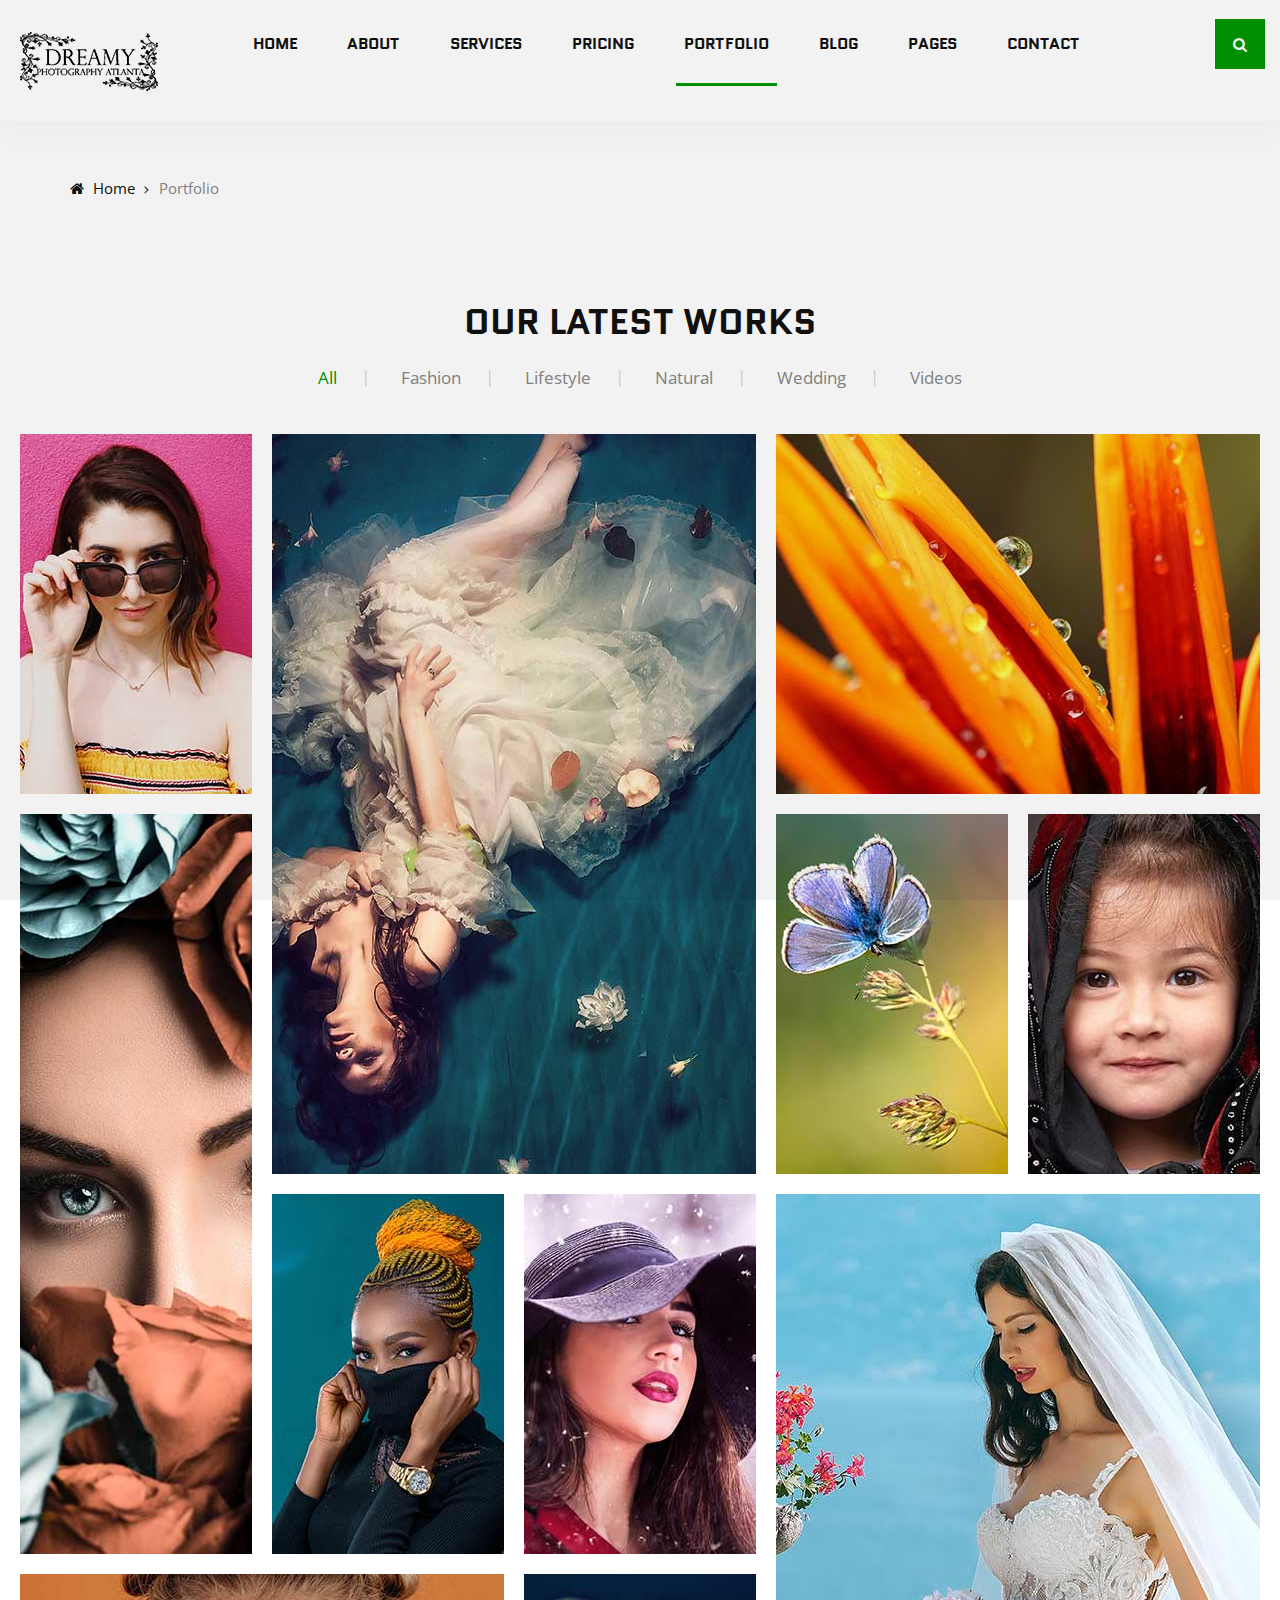
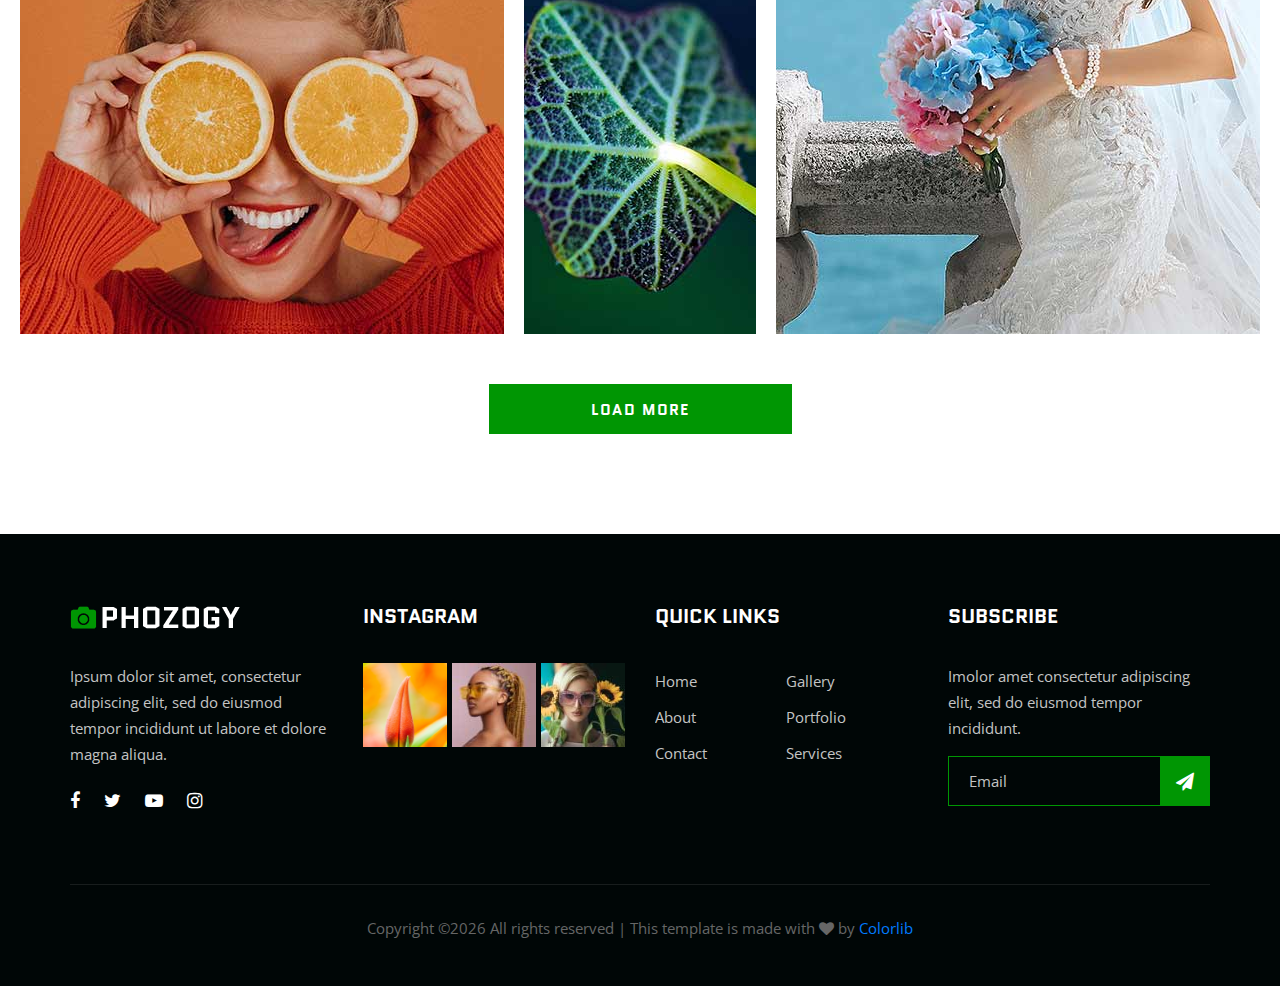
<file: portfolio.html>
<!DOCTYPE html>
<html lang="zxx">

<head>
    <meta charset="UTF-8">
    <meta name="description" content="Dreamy Photography Atlanta">
    <meta name="keywords" content="Dreamy, Photography, Atlanta, Wedding, Drone, Portrait">
    <meta name="viewport" content="width=device-width, initial-scale=1.0">
    <meta http-equiv="X-UA-Compatible" content="ie=edge">
    <title>Dreamy Photography Atlanta</title>

    <link rel="icon" type="image/png" href="img/DPA_web_logo.png">

    <!-- Google Font -->
    <link href="https://fonts.googleapis.com/css?family=Quantico:400,700&display=swap" rel="stylesheet">
    <link href="https://fonts.googleapis.com/css?family=Open+Sans:400,600,700&display=swap" rel="stylesheet">

    <!-- Css Styles -->
    <link rel="stylesheet" href="css/bootstrap.min.css" type="text/css">
    <link rel="stylesheet" href="css/font-awesome.min.css" type="text/css">
    <link rel="stylesheet" href="css/elegant-icons.css" type="text/css">
    <link rel="stylesheet" href="css/owl.carousel.min.css" type="text/css">
    <link rel="stylesheet" href="css/magnific-popup.css" type="text/css">
    <link rel="stylesheet" href="css/slicknav.min.css" type="text/css">
    <link rel="stylesheet" href="css/style.css" type="text/css">
</head>

<body>
    <!-- Page Preloder -->
    <div id="preloder">
        <div class="loader"></div>
    </div>

    <!-- Header Section Begin -->
    <header class="header-section header-normal">
        <div class="container-fluid">
            <div class="row">
                <div class="col-lg-12">
                    <div class="logo">
                        <a href="./index.html">
                            <img src="img/logo.png" alt="">
                        </a>
                    </div>
                    <nav class="nav-menu mobile-menu">
                        <ul>
                            <li><a href="./index.html">Home</a></li>
                            <li><a href="./about.html">About</a></li>
                            <li><a href="./services.html">Services</a></li>
                            <li><a href="./pricing.html">Pricing</a></li>
                            <li class="active"><a href="./portfolio.html">Portfolio</a></li>
                            <li><a href="./blog.html">Blog</a></li>
                            <li><a href="#">Pages</a>
                                <ul class="dropdown">
                                    <li><a href="./gallery.html">Gallery</a></li>
                                    <li><a href="./portfolio-details.html">Portfolio Details</a></li>
                                    <li><a href="./blog-details.html">Blog Details</a></li>
                                </ul>
                            </li>
                            <li><a href="./contact.html">Contact</a></li>
                        </ul>
                    </nav>
                    <div class="top-search search-switch">
                        <i class="fa fa-search"></i>
                    </div>
                    <div id="mobile-menu-wrap"></div>
                </div>
            </div>
        </div>
    </header>
    <!-- Header End -->

    <!-- Breadcrumb Begin -->
    <div class="breadcrumb-option spad">
        <div class="container">
            <div class="row">
                <div class="col-lg-12">
                    <div class="bo-links">
                        <a href="./index.html"><i class="fa fa-home"></i> Home</a>
                        <span>Portfolio</span>
                    </div>
                </div>
            </div>
        </div>
    </div>
    <!-- Breadcrumb End -->

    <!-- Portfolio Section Begin -->
    <section class="portfolio-section portfolio-page spad">
        <div class="container">
            <div class="row">
                <div class="col-lg-12">
                    <div class="section-title">
                        <h2>Our latest works</h2>
                    </div>
                    <div class="filter-controls">
                        <ul>
                            <li class="active" data-filter="*">All</li>
                            <li data-filter=".fashion">Fashion</li>
                            <li data-filter=".lifestyle">Lifestyle</li>
                            <li data-filter=".natural">Natural</li>
                            <li data-filter=".wedding">Wedding</li>
                            <li data-filter=".videos">Videos</li>
                        </ul>
                    </div>
                </div>
            </div>
        </div>
        <div class="container-fluid">
            <div class="row">
                <div class="col-lg-12 p-0">
                    <div class="portfolio-filter">
                        <div class="pf-item set-bg fashion" data-setbg="img/portfolio/pf-1.jpg">
                            <a href="img/portfolio/pf-1.jpg" class="pf-icon image-popup"><span class="icon_plus"></span></a>
                            <div class="pf-text">
                                <h4>COLORS SPEAK</h4>
                                <span>Fashion</span>
                            </div>
                        </div>
                        <div class="pf-item large-width large-height set-bg lifestyle" data-setbg="img/portfolio/pf-2.jpg">
                            <a href="img/portfolio/pf-2.jpg" class="pf-icon image-popup"><span class="icon_plus"></span></a>
                            <div class="pf-text">
                                <h4>COLORS SPEAK</h4>
                                <span>Fashion</span>
                            </div>
                        </div>
                        <div class="pf-item large-width set-bg natural" data-setbg="img/portfolio/pf-3.jpg">
                            <a href="img/portfolio/pf-3.jpg" class="pf-icon image-popup"><span class="icon_plus"></span></a>
                            <div class="pf-text">
                                <h4>COLORS SPEAK</h4>
                                <span>Fashion</span>
                            </div>
                        </div>
                        <div class="pf-item large-height set-bg wedding" data-setbg="img/portfolio/pf-4.jpg">
                            <a href="img/portfolio/pf-4.jpg" class="pf-icon image-popup"><span class="icon_plus"></span></a>
                            <div class="pf-text">
                                <h4>COLORS SPEAK</h4>
                                <span>Fashion</span>
                            </div>
                        </div>
                        <div class="pf-item set-bg lifestyle" data-setbg="img/portfolio/pf-7.jpg">
                            <a href="img/portfolio/pf-7.jpg" class="pf-icon image-popup"><span class="icon_plus"></span></a>
                            <div class="pf-text">
                                <h4>COLORS SPEAK</h4>
                                <span>Fashion</span>
                            </div>
                        </div>
                        <div class="pf-item set-bg natural" data-setbg="img/portfolio/pf-8.jpg">
                            <a href="img/portfolio/pf-8.jpg" class="pf-icon image-popup"><span class="icon_plus"></span></a>
                            <div class="pf-text">
                                <h4>COLORS SPEAK</h4>
                                <span>Fashion</span>
                            </div>
                        </div>
                        <div class="pf-item set-bg videos" data-setbg="img/portfolio/pf-5.jpg">
                            <a href="img/portfolio/pf-5.jpg" class="pf-icon image-popup"><span class="icon_plus"></span></a>
                            <div class="pf-text">
                                <h4>COLORS SPEAK</h4>
                                <span>Fashion</span>
                            </div>
                        </div>
                        <div class="pf-item set-bg fashion" data-setbg="img/portfolio/pf-6.jpg">
                            <a href="img/portfolio/pf-6.jpg" class="pf-icon image-popup"><span class="icon_plus"></span></a>
                            <div class="pf-text">
                                <h4>COLORS SPEAK</h4>
                                <span>Fashion</span>
                            </div>
                        </div>
                        <div class="pf-item large-width set-bg videos" data-setbg="img/portfolio/pf-10.jpg">
                            <a href="img/portfolio/pf-10.jpg" class="pf-icon image-popup"><span class="icon_plus"></span></a>
                            <div class="pf-text">
                                <h4>COLORS SPEAK</h4>
                                <span>Fashion</span>
                            </div>
                        </div>
                        <div class="pf-item set-bg fashion" data-setbg="img/portfolio/pf-11.jpg">
                            <a href="img/portfolio/pf-11.jpg" class="pf-icon image-popup"><span class="icon_plus"></span></a>
                            <div class="pf-text">
                                <h4>COLORS SPEAK</h4>
                                <span>Fashion</span>
                            </div>
                        </div>
                        <div class="pf-item large-width large-height set-bg wedding" data-setbg="img/portfolio/pf-9.jpg">
                            <a href="img/portfolio/pf-9.jpg" class="pf-icon image-popup"><span class="icon_plus"></span></a>
                            <div class="pf-text">
                                <h4>COLORS SPEAK</h4>
                                <span>Fashion</span>
                            </div>
                        </div>
                    </div>
                </div>
            </div>
        </div>
        <div class="load-more-btn portfolio-btn">
            <a href="#">Load More</a>
        </div>
    </section>
    <!-- Portfolio Section End -->

    <!-- Footer Section Begin -->
    <footer class="footer-section">
        <div class="container">
            <div class="row">
                <div class="col-lg-3 col-md-6 col-sm-6">
                    <div class="fs-about">
                        <div class="fa-logo">
                            <a href="#">
                                <img src="img/f-logo.png" alt="">
                            </a>
                        </div>
                        <p>Ipsum dolor sit amet, consectetur adipiscing elit, sed do eiusmod tempor incididunt ut labore et dolore magna aliqua.</p>
                        <div class="fa-social">
                            <a href="#"><i class="fa fa-facebook"></i></a>
                            <a href="#"><i class="fa fa-twitter"></i></a>
                            <a href="#"><i class="fa fa-youtube-play"></i></a>
                            <a href="#"><i class="fa fa-instagram"></i></a>
                        </div>
                    </div>
                </div>
                <div class="col-lg-3 col-md-6 col-sm-6">
                    <div class="fs-widget">
                        <h5>Instagram</h5>
                        <div class="fw-instagram">
                            <img src="img/instagram/insta-1.jpg" alt="">
                            <img src="img/instagram/insta-2.jpg" alt="">
                            <img src="img/instagram/insta-3.jpg" alt="">
                        </div>
                    </div>
                </div>
                <div class="col-lg-3 col-md-6 col-sm-6">
                    <div class="fs-widget">
                        <h5>Quick links</h5>
                        <ul>
                            <li><a href="#">Home</a></li>
                            <li><a href="#">About</a></li>
                            <li><a href="#">Contact</a></li>
                        </ul>
                        <ul>
                            <li><a href="#">Gallery</a></li>
                            <li><a href="#">Portfolio</a></li>
                            <li><a href="#">Services</a></li>
                        </ul>
                    </div>
                </div>
                <div class="col-lg-3 col-md-6 col-sm-6">
                    <div class="fs-widget">
                        <h5>Subscribe</h5>
                        <p>Imolor amet consectetur adipiscing elit, sed do eiusmod tempor incididunt.</p>
                        <div class="fw-subscribe">
                            <form action="#">
                                <input type="text" placeholder="Email">
                                <button type="submit"><i class="fa fa-send"></i></button>
                            </form>
                        </div>
                    </div>
                </div>
                <div class="col-lg-12">
                    <div class="copyright-text">
                        <p><!-- Link back to Colorlib can't be removed. Template is licensed under CC BY 3.0. -->
  Copyright &copy;<script>document.write(new Date().getFullYear());</script> All rights reserved | This template is made with <i class="fa fa-heart" aria-hidden="true"></i> by <a href="https://colorlib.com" target="_blank">Colorlib</a>
  <!-- Link back to Colorlib can't be removed. Template is licensed under CC BY 3.0. --></p>
                    </div>
                </div>
            </div>
        </div>
    </footer>
    <!-- Footer Section End -->

    <!-- Search model Begin -->
    <div class="search-model">
        <div class="h-100 d-flex align-items-center justify-content-center">
            <div class="search-close-switch">+</div>
            <form class="search-model-form">
                <input type="text" id="search-input" placeholder="Search here.....">
            </form>
        </div>
    </div>
    <!-- Search model end -->

    <!-- Js Plugins -->
    <script src="js/jquery-3.3.1.min.js"></script>
    <script src="js/bootstrap.min.js"></script>
    <script src="js/jquery.magnific-popup.min.js"></script>
    <script src="js/isotope.pkgd.min.js"></script>
    <script src="js/masonry.pkgd.min.js"></script>
    <script src="js/jquery.slicknav.js"></script>
    <script src="js/owl.carousel.min.js"></script>
    <script src="js/main.js"></script>
</body>

</html>
</file>
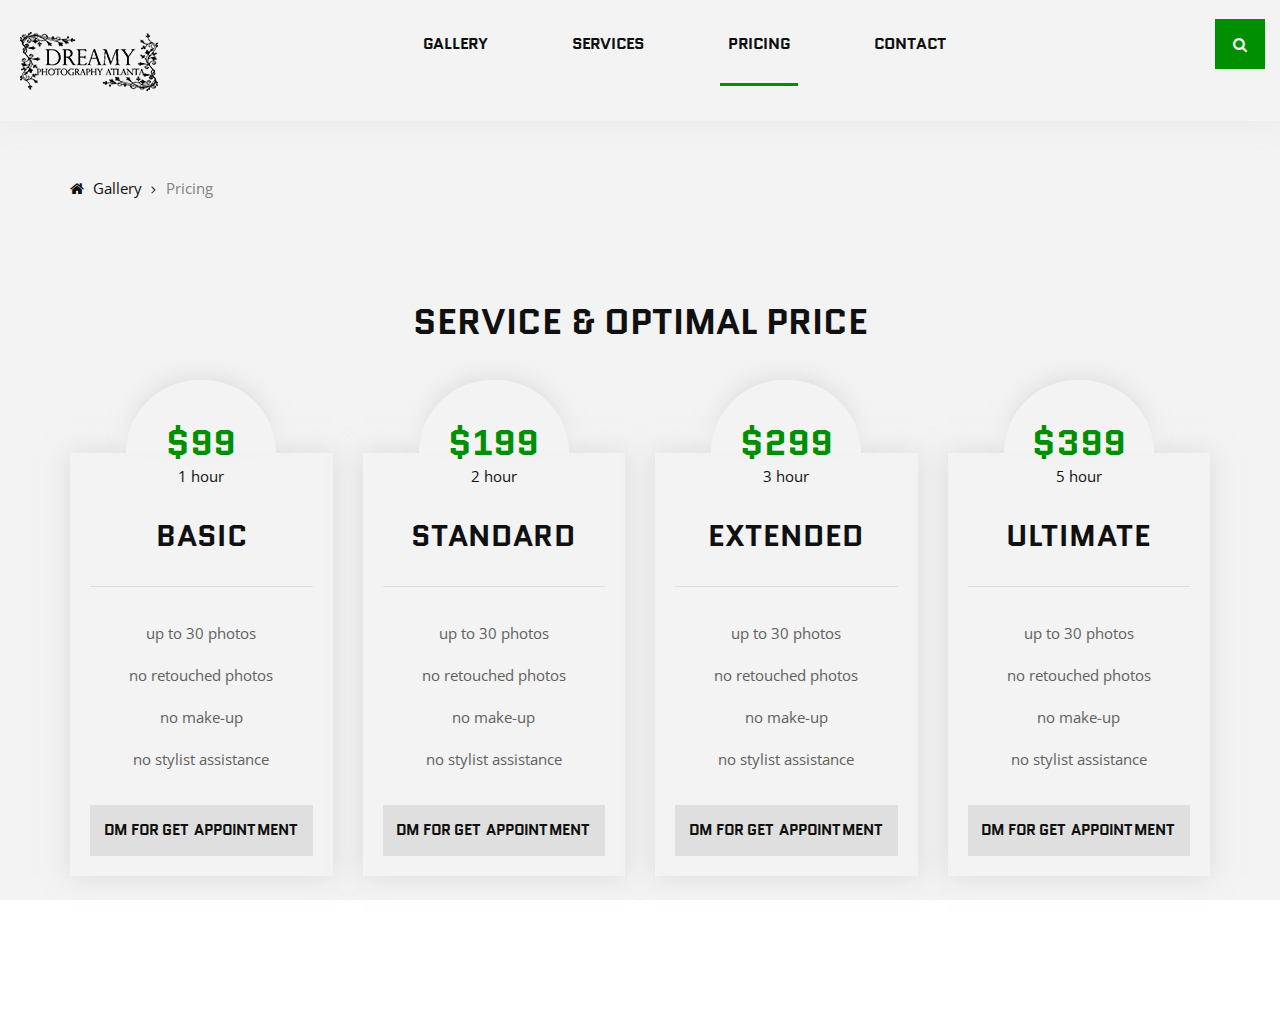
<file: pricing.html>
<!DOCTYPE html>
<html lang="zxx">

<head>
    <meta charset="UTF-8">
    <meta name="description" content="Dreamy Photography Atlanta Template">
    <meta name="keywords" content="Dreamy, Photography, Atlanta, unica, creative, html">
    <meta name="viewport" content="width=device-width, initial-scale=1.0">
    <meta http-equiv="X-UA-Compatible" content="ie=edge">
    <title>Dreamy Photography Atlanta | Template</title>

    <!-- Google Font -->
    <link href="https://fonts.googleapis.com/css?family=Quantico:400,700&display=swap" rel="stylesheet">
    <link href="https://fonts.googleapis.com/css?family=Open+Sans:400,600,700&display=swap" rel="stylesheet">

    <!-- Css Styles -->
    <link rel="stylesheet" href="css/bootstrap.min.css" type="text/css">
    <link rel="stylesheet" href="css/font-awesome.min.css" type="text/css">
    <link rel="stylesheet" href="css/elegant-icons.css" type="text/css">
    <link rel="stylesheet" href="css/owl.carousel.min.css" type="text/css">
    <link rel="stylesheet" href="css/magnific-popup.css" type="text/css">
    <link rel="stylesheet" href="css/slicknav.min.css" type="text/css">
    <link rel="stylesheet" href="css/style.css" type="text/css">
</head>

<body>
    <!-- Page Preloder -->
    <div id="preloder">
        <div class="loader"></div>
    </div>

    <!-- Header Section Begin -->
    <header class="header-section header-normal">
        <div class="container-fluid">
            <div class="row">
                <div class="col-lg-12">
                    <div class="logo">
                        <a href="./index.html">
                            <img src="img/logo.png" alt="">
                        </a>
                    </div>
                    <nav class="nav-menu mobile-menu">
                        <ul>
                            <li></li>
                            <li></li>
                            <li></li>
                            <li></li>
                            <li></li>
                            <li><a href="./index.html">Gallery</a></li>
                            <li></li>
                            <!-- <li><a href="./about.html">About</a></li> -->
                            <li><a href="./services.html">Services</a></li>
                            <li></li>
                            <li class="active"><a href="./pricing.html">Pricing</a></li>
                            <!-- <li><a href="./portfolio.html">Portfolio</a></li>
                            <li><a href="./blog.html">Blog</a></li>
                            <li><a href="#">Pages</a>
                                <ul class="dropdown">
                                    <li><a href="./gallery.html">Gallery</a></li>
                                    <li><a href="./portfolio-details.html">Portfolio Details</a></li>
                                    <li><a href="./blog-details.html">Blog Details</a></li>
                                </ul>
                            </li> -->
                            <li></li>
                            <li><a href="./contact.html">Contact</a></li>
                        </ul>
                    </nav>
                    <div class="top-search search-switch">
                        <i class="fa fa-search"></i>
                    </div>
                    <div id="mobile-menu-wrap"></div>
                </div>
            </div>
        </div>
    </header>
    <!-- Header End -->

    <!-- Breadcrumb Begin -->
    <div class="breadcrumb-option spad">
        <div class="container">
            <div class="row">
                <div class="col-lg-12">
                    <div class="bo-links">
                        <a href="./index.html"><i class="fa fa-home"></i> Gallery</a>
                        <span>Pricing</span>
                    </div>
                </div>
            </div>
        </div>
    </div>
    <!-- Breadcrumb End -->

    <!-- Pricing Section Begin -->
    <section class="pricing-section spad">
        <div class="container">
            <div class="row">
                <div class="col-lg-12 text-center">
                    <div class="section-title pricing-title">
                        <h2>service & optimal price</h2>
                        <!-- <p>Lorem ipsum dolor sit amet, consectetur adipiscing elit, sed do<br /> eiusmod tempor
                            incididunt ut labore et dolore.</p> -->
                    </div>
                </div>
            </div>
            <div class="row">
                <div class="col-lg-3 col-md-6">
                    <div class="pricing-item">
                        <div class="pi-price">
                            <h2>$99</h2>
                            <span>1 hour</span>
                        </div>
                        <div class="pi-title">
                            <h3>Basic</h3>
                        </div>
                        <div class="pi-text">
                            <ul>
                                <li>up to 30 photos</li>
                                <li>no retouched photos</li>
                                <li>no make-up</li>
                                <li>no stylist assistance</li>
                            </ul>
                            <a href="#" class="primary-btn">DM for get appointment</a>
                        </div>
                    </div>
                </div>
                <div class="col-lg-3 col-md-6">
                    <div class="pricing-item">
                        <div class="pi-price">
                            <h2>$199</h2>
                            <span>2 hour</span>
                        </div>
                        <div class="pi-title">
                            <h3>Standard</h3>
                        </div>
                        <div class="pi-text">
                            <ul>
                                <li>up to 30 photos</li>
                                <li>no retouched photos</li>
                                <li>no make-up</li>
                                <li>no stylist assistance</li>
                            </ul>
                            <a href="#" class="primary-btn">DM for get appointment</a>
                        </div>
                    </div>
                </div>
                <div class="col-lg-3 col-md-6">
                    <div class="pricing-item">
                        <div class="pi-price">
                            <h2>$299</h2>
                            <span>3 hour</span>
                        </div>
                        <div class="pi-title">
                            <h3>Extended</h3>
                        </div>
                        <div class="pi-text">
                            <ul>
                                <li>up to 30 photos</li>
                                <li>no retouched photos</li>
                                <li>no make-up</li>
                                <li>no stylist assistance</li>
                            </ul>
                            <a href="#" class="primary-btn">DM for get appointment</a>
                        </div>
                    </div>
                </div>
                <div class="col-lg-3 col-md-6">
                    <div class="pricing-item">
                        <div class="pi-price">
                            <h2>$399</h2>
                            <span>5 hour</span>
                        </div>
                        <div class="pi-title">
                            <h3>Ultimate</h3>
                        </div>
                        <div class="pi-text">
                            <ul>
                                <li>up to 30 photos</li>
                                <li>no retouched photos</li>
                                <li>no make-up</li>
                                <li>no stylist assistance</li>
                            </ul>
                            <a href="#" class="primary-btn">DM for get appointment</a>
                        </div>
                    </div>
                </div>
            </div>
        </div>
    </section>
    <!-- Pricing Section End -->

    <!-- Services Option Section Begin -->
    <!-- <section class="services-option">
        <div class="container">
            <div class="row">
                <div class="col-lg-12 text-center">
                    <div class="section-title">
                        <h2>frequently asked questions</h2>
                    </div>
                </div>
            </div>
            <div class="row">
                <div class="col-lg-6">
                    <div class="so-item">
                        <div class="so-title">
                            <div class="so-number">01</div>
                            <h5>Filming and Editing</h5>
                        </div>
                        <p>Lorem ipsum dolor sit amet, consectetur adipiscing elit, sed do eiusmod tempor incididunt
                            magna aliqua. Quis ipsum suspendisse ultrices gravida.</p>
                    </div>
                    <div class="so-item">
                        <div class="so-title">
                            <div class="so-number">02</div>
                            <h5>Engagement photography</h5>
                        </div>
                        <p>Lorem ipsum dolor sit amet, consectetur adipiscing elit, sed do eiusmod tempor incididunt
                            magna aliqua. Quis ipsum suspendisse ultrices gravida.</p>
                    </div>
                    <div class="so-item">
                        <div class="so-title">
                            <div class="so-number">03</div>
                            <h5>Comercial photography</h5>
                        </div>
                        <p>Lorem ipsum dolor sit amet, consectetur adipiscing elit, sed do eiusmod tempor incididunt
                            magna aliqua. Quis ipsum suspendisse ultrices gravida.</p>
                    </div>
                </div>
                <div class="col-lg-6">
                    <div class="so-item">
                        <div class="so-title">
                            <div class="so-number">04</div>
                            <h5>Social media photography</h5>
                        </div>
                        <p>Lorem ipsum dolor sit amet, consectetur adipiscing elit, sed do eiusmod tempor incididunt
                            magna aliqua. Quis ipsum suspendisse ultrices gravida.</p>
                    </div>
                    <div class="so-item">
                        <div class="so-title">
                            <div class="so-number">02</div>
                            <h5>Event Photography</h5>
                        </div>
                        <p>Lorem ipsum dolor sit amet, consectetur adipiscing elit, sed do eiusmod tempor incididunt
                            magna aliqua. Quis ipsum suspendisse ultrices gravida.</p>
                    </div>
                    <div class="so-item">
                        <div class="so-title">
                            <div class="so-number">03</div>
                            <h5>personal photography</h5>
                        </div>
                        <p>Lorem ipsum dolor sit amet, consectetur adipiscing elit, sed do eiusmod tempor incididunt
                            magna aliqua. Quis ipsum suspendisse ultrices gravida.</p>
                    </div>
                </div>
            </div>
        </div>
    </section> -->
    <!-- Services Option Section End -->

    <!-- Footer Section Begin -->
    <!-- <footer class="footer-section">
        <div class="container">
            <div class="row">
                <div class="col-lg-3 col-md-6 col-sm-6">
                    <div class="fs-about">
                        <div class="fa-logo">
                            <a href="#">
                                <img src="img/f-logo.png" alt="">
                            </a>
                        </div>
                        <p>Ipsum dolor sit amet, consectetur adipiscing elit, sed do eiusmod tempor incididunt ut labore
                            et dolore magna aliqua.</p>
                        <div class="fa-social">
                            <a href="#"><i class="fa fa-facebook"></i></a>
                            <a href="#"><i class="fa fa-twitter"></i></a>
                            <a href="#"><i class="fa fa-youtube-play"></i></a>
                            <a href="#"><i class="fa fa-instagram"></i></a>
                        </div>
                    </div>
                </div>
                <div class="col-lg-3 col-md-6 col-sm-6">
                    <div class="fs-widget">
                        <h5>Instagram</h5>
                        <div class="fw-instagram">
                            <img src="img/instagram/insta-1.jpg" alt="">
                            <img src="img/instagram/insta-2.jpg" alt="">
                            <img src="img/instagram/insta-3.jpg" alt="">
                        </div>
                    </div>
                </div>
                <div class="col-lg-3 col-md-6 col-sm-6">
                    <div class="fs-widget">
                        <h5>Quick links</h5>
                        <ul>
                            <li><a href="#">Home</a></li>
                            <li><a href="#">About</a></li>
                            <li><a href="#">Contact</a></li>
                        </ul>
                        <ul>
                            <li><a href="#">Gallery</a></li>
                            <li><a href="#">Portfolio</a></li>
                            <li><a href="#">Services</a></li>
                        </ul>
                    </div>
                </div>
                <div class="col-lg-3 col-md-6 col-sm-6">
                    <div class="fs-widget">
                        <h5>Subscribe</h5>
                        <p>Imolor amet consectetur adipiscing elit, sed do eiusmod tempor incididunt.</p>
                        <div class="fw-subscribe">
                            <form action="#">
                                <input type="text" placeholder="Email">
                                <button type="submit"><i class="fa fa-send"></i></button>
                            </form>
                        </div>
                    </div>
                </div>
                <div class="col-lg-12">
                    <div class="copyright-text">
                        <p Link back to Colorlib can't be removed. Template is licensed under CC BY 3.0. -->
  <!-- Copyright &copy;<script>document.write(new Date().getFullYear());</script> All rights reserved | This template is made with <i class="fa fa-heart" aria-hidden="true"></i> by <a href="https://colorlib.com" target="_blank">Colorlib</a> -->
  <!-- Link back to Colorlib can't be removed. Template is licensed under CC BY 3.0. --></p>
                    <!-- </div>
                </div>
            </div>
        </div>
    </footer> --> 
    <!-- Footer Section End -->

    <!-- Search model Begin -->
    <div class="search-model">
        <div class="h-100 d-flex align-items-center justify-content-center">
            <div class="search-close-switch">+</div>
            <form class="search-model-form">
                <input type="text" id="search-input" placeholder="Search here.....">
            </form>
        </div>
    </div>
    <!-- Search model end -->

    <!-- Js Plugins -->
    <script src="js/jquery-3.3.1.min.js"></script>
    <script src="js/bootstrap.min.js"></script>
    <script src="js/jquery.magnific-popup.min.js"></script>
    <script src="js/isotope.pkgd.min.js"></script>
    <script src="js/masonry.pkgd.min.js"></script>
    <script src="js/jquery.slicknav.js"></script>
    <script src="js/owl.carousel.min.js"></script>
    <script src="js/main.js"></script>
</body>

</html>
</file>
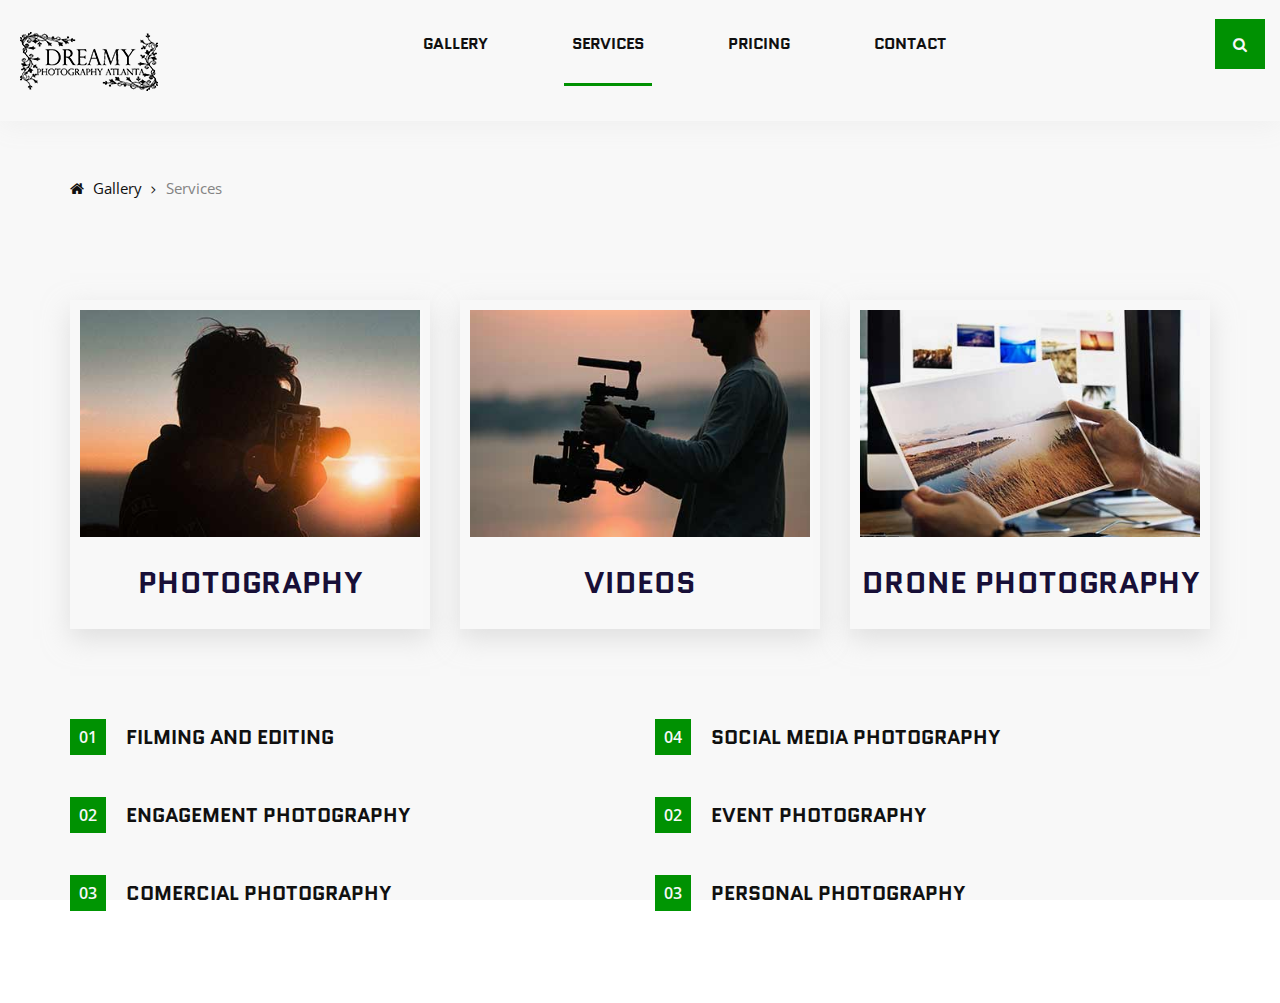
<file: services.html>
<!DOCTYPE html>
<html lang="zxx">

<head>
    <meta charset="UTF-8">
    <meta name="description" content="Dreamy Photography Atlanta">
    <meta name="keywords" content="Dreamy, Photography, Atlanta, Wedding, Drone, Portrait">
    <meta name="viewport" content="width=device-width, initial-scale=1.0">
    <meta http-equiv="X-UA-Compatible" content="ie=edge">
    <title>Dreamy Photography Atlanta</title>

    <!-- Google Font -->
    <link href="https://fonts.googleapis.com/css?family=Quantico:400,700&display=swap" rel="stylesheet">
    <link href="https://fonts.googleapis.com/css?family=Open+Sans:400,600,700&display=swap" rel="stylesheet">

    <!-- Css Styles -->
    <link rel="stylesheet" href="css/bootstrap.min.css" type="text/css">
    <link rel="stylesheet" href="css/font-awesome.min.css" type="text/css">
    <link rel="stylesheet" href="css/elegant-icons.css" type="text/css">
    <link rel="stylesheet" href="css/owl.carousel.min.css" type="text/css">
    <link rel="stylesheet" href="css/magnific-popup.css" type="text/css">
    <link rel="stylesheet" href="css/slicknav.min.css" type="text/css">
    <link rel="stylesheet" href="css/style.css" type="text/css">
</head>

<body>
    <!-- Page Preloder -->
    <div id="preloder">
        <div class="loader"></div>
    </div>

    <!-- Header Section Begin -->
    <header class="header-section header-normal">
        <div class="container-fluid">
            <div class="row">
                <div class="col-lg-12">
                    <div class="logo">
                        <a href="./index.html">
                            <img src="img/logo.png" alt="">
                        </a>
                    </div>
                    <nav class="nav-menu mobile-menu">
                        <ul>
                            <li></li>
                            <li></li>
                            <li></li>
                            <li></li>
                            <li></li>
                            <li><a href="./index.html">Gallery</a></li>
                            <li></li>
                            <!-- <li><a href="./about.html">About</a></li> -->
                            <li class="active"><a href="./services.html">Services</a></li>
                            <li></li>
                            <li><a href="./pricing.html">Pricing</a></li>
                            <!-- <li><a href="./portfolio.html">Portfolio</a></li>
                            <li><a href="./blog.html">Blog</a></li> -->
                            <!-- <li><a href="#">Pages</a>
                                <ul class="dropdown">
                                    <li><a href="./gallery.html">Gallery</a></li>
                                    <li><a href="./portfolio-details.html">Portfolio Details</a></li>
                                    <li><a href="./blog-details.html">Blog Details</a></li>
                                </ul>
                            </li> -->
                            <li></li>
                            <li><a href="./contact.html">Contact</a></li>
                        </ul>
                    </nav>
                    <div class="top-search search-switch">
                        <i class="fa fa-search"></i>
                    </div>
                    <div id="mobile-menu-wrap"></div>
                </div>
            </div>
        </div>
    </header>
    <!-- Header End -->

    <!-- Breadcrumb Begin -->
    <div class="breadcrumb-option spad">
        <div class="container">
            <div class="row">
                <div class="col-lg-12">
                    <div class="bo-links">
                        <a href="./index.html"><i class="fa fa-home"></i> Gallery</a>
                        <span>Services</span>
                    </div>
                </div>
            </div>
        </div>
    </div>
    <!-- Breadcrumb End -->

    <!-- Services Section Begin -->
    <section class="services-section services-normal spad">
        <div class="container">
            <div class="row">
                <div class="col-lg-4 col-md-6 col-sm-6">
                    <div class="services-item">
                        <img src="img/services/service-1.jpg" alt="">
                        <h3>Photography</h3>
                        <!-- <p>Lorem ipsum dolor sit amet, consectetur adipiscing elit, sed do eiusmod tempor incididunt
                            magna aliqua. Quis ipsum suspendisse ultrices gravida.</p> -->
                    </div>
                </div>
                <div class="col-lg-4 col-md-6 col-sm-6">
                    <div class="services-item">
                        <img src="img/services/service-2.jpg" alt="">
                        <h3>Videos</h3>
                        <!-- <p>Lorem ipsum dolor sit amet, consectetur adipiscing elit, sed do eiusmod tempor incididunt
                            magna aliqua. Quis ipsum suspendisse ultrices gravida.</p> -->
                    </div>
                </div>
                <div class="col-lg-4 col-md-6 col-sm-6">
                    <div class="services-item">
                        <img src="img/services/service-3.jpg" alt="">
                        <h3>Drone Photography</h3>
                        <!-- <p>Lorem ipsum dolor sit amet, consectetur adipiscing elit, sed do eiusmod tempor incididunt
                            magna aliqua. Quis ipsum suspendisse ultrices gravida.</p> -->
                    </div>
                </div>
            </div>
        </div>
    </section>
    <!-- Services Section End -->

    <!-- Services Option Section Begin -->
    <section class="services-option">
        <div class="container">
            <div class="row">
                <div class="col-lg-6">
                    <div class="so-item">
                        <div class="so-title">
                            <div class="so-number">01</div>
                            <h5>Filming and Editing</h5>
                        </div>
                        <!-- <p>Lorem ipsum dolor sit amet, consectetur adipiscing elit, sed do eiusmod tempor incididunt
                            magna aliqua. Quis ipsum suspendisse ultrices gravida.</p> -->
                    </div>
                    <div class="so-item">
                        <div class="so-title">
                            <div class="so-number">02</div>
                            <h5>Engagement photography</h5>
                        </div>
                        <!-- <p>Lorem ipsum dolor sit amet, consectetur adipiscing elit, sed do eiusmod tempor incididunt
                            magna aliqua. Quis ipsum suspendisse ultrices gravida.</p> -->
                    </div>
                    <div class="so-item">
                        <div class="so-title">
                            <div class="so-number">03</div>
                            <h5>Comercial photography</h5>
                        </div>
                        <!-- <p>Lorem ipsum dolor sit amet, consectetur adipiscing elit, sed do eiusmod tempor incididunt
                            magna aliqua. Quis ipsum suspendisse ultrices gravida.</p> -->
                    </div>
                </div>
                <div class="col-lg-6">
                    <div class="so-item">
                        <div class="so-title">
                            <div class="so-number">04</div>
                            <h5>Social media photography</h5>
                        </div>
                        <!-- <p>Lorem ipsum dolor sit amet, consectetur adipiscing elit, sed do eiusmod tempor incididunt
                            magna aliqua. Quis ipsum suspendisse ultrices gravida.</p> -->
                    </div>
                    <div class="so-item">
                        <div class="so-title">
                            <div class="so-number">02</div>
                            <h5>Event Photography</h5>
                        </div>
                        <!-- <p>Lorem ipsum dolor sit amet, consectetur adipiscing elit, sed do eiusmod tempor incididunt
                            magna aliqua. Quis ipsum suspendisse ultrices gravida.</p> -->
                    </div>
                    <div class="so-item">
                        <div class="so-title">
                            <div class="so-number">03</div>
                            <h5>personal photography</h5>
                        </div>
                        <!-- <p>Lorem ipsum dolor sit amet, consectetur adipiscing elit, sed do eiusmod tempor incididunt
                            magna aliqua. Quis ipsum suspendisse ultrices gravida.</p> -->
                    </div>
                </div>
            </div>
        </div>
    </section>
    <!-- Services Option Section End -->

    <!-- Footer Section Begin -->
    <!-- <footer class="footer-section">
        <div class="container">
            <div class="row">
                <div class="col-lg-3 col-md-6 col-sm-6">
                    <div class="fs-about">
                        <div class="fa-logo">
                            <a href="#">
                                <img src="img/f-logo.png" alt="">
                            </a>
                        </div>
                        <p>Ipsum dolor sit amet, consectetur adipiscing elit, sed do eiusmod tempor incididunt ut labore
                            et dolore magna aliqua.</p>
                        <div class="fa-social">
                            <a href="#"><i class="fa fa-facebook"></i></a>
                            <a href="#"><i class="fa fa-twitter"></i></a>
                            <a href="#"><i class="fa fa-youtube-play"></i></a>
                            <a href="#"><i class="fa fa-instagram"></i></a>
                        </div>
                    </div>
                </div>
                <div class="col-lg-3 col-md-6 col-sm-6">
                    <div class="fs-widget">
                        <h5>Instagram</h5>
                        <div class="fw-instagram">
                            <img src="img/instagram/insta-1.jpg" alt="">
                            <img src="img/instagram/insta-2.jpg" alt="">
                            <img src="img/instagram/insta-3.jpg" alt="">
                        </div>
                    </div>
                </div>
                <div class="col-lg-3 col-md-6 col-sm-6">
                    <div class="fs-widget">
                        <h5>Quick links</h5>
                        <ul>
                            <li><a href="#">Home</a></li>
                            <li><a href="#">About</a></li>
                            <li><a href="#">Contact</a></li>
                        </ul>
                        <ul>
                            <li><a href="#">Gallery</a></li>
                            <li><a href="#">Portfolio</a></li>
                            <li><a href="#">Services</a></li>
                        </ul>
                    </div>
                </div>
                <div class="col-lg-3 col-md-6 col-sm-6">
                    <div class="fs-widget">
                        <h5>Subscribe</h5>
                        <p>Imolor amet consectetur adipiscing elit, sed do eiusmod tempor incididunt.</p>
                        <div class="fw-subscribe">
                            <form action="#">
                                <input type="text" placeholder="Email">
                                <button type="submit"><i class="fa fa-send"></i></button>
                            </form>
                        </div>
                    </div>
                </div>
                <div class="col-lg-12">
                    <div class="copyright-text">
                        <p>< Link back to Colorlib can't be removed. Template is licensed under CC BY 3.0.
  Copyright &copy;<script>document.write(new Date().getFullYear());</script> All rights reserved | This template is made with <i class="fa fa-heart" aria-hidden="true"></i> by <a href="https://colorlib.com" target="_blank">Colorlib</a>
  Link back to Colorlib can't be removed. Template is licensed under CC BY 3.0. </p>
                    </div>
                </div>
            </div>
        </div>
    </footer>-->
    <!-- Footer Section End -->

    <!-- Search model Begin -->
    <div class="search-model">
        <div class="h-100 d-flex align-items-center justify-content-center">
            <div class="search-close-switch">+</div>
            <form class="search-model-form">
                <input type="text" id="search-input" placeholder="Search here.....">
            </form>
        </div>
    </div>
    <!-- Search model end -->

    <!-- Js Plugins -->
    <script src="js/jquery-3.3.1.min.js"></script>
    <script src="js/bootstrap.min.js"></script>
    <script src="js/jquery.magnific-popup.min.js"></script>
    <script src="js/isotope.pkgd.min.js"></script>
    <script src="js/masonry.pkgd.min.js"></script>
    <script src="js/jquery.slicknav.js"></script>
    <script src="js/owl.carousel.min.js"></script>
    <script src="js/main.js"></script>
</body>

</html>
</file>
<file: css/elegant-icons.css>
@font-face {
	font-family: 'ElegantIcons';
	src:url('../fonts/ElegantIcons.eot');
	src:url('../fonts/ElegantIcons.eot?#iefix') format('embedded-opentype'),
		url('../fonts/ElegantIcons.woff') format('woff'),
		url('../fonts/ElegantIcons.ttf') format('truetype'),
		url('../fonts/ElegantIcons.svg#ElegantIcons') format('svg');
	font-weight: normal;
	font-style: normal;
}

/* Use the following CSS code if you want to use data attributes for inserting your icons */
[data-icon]:before {
	font-family: 'ElegantIcons';
	content: attr(data-icon);
	speak: none;
	font-weight: normal;
	font-variant: normal;
	text-transform: none;
	line-height: 1;
	-webkit-font-smoothing: antialiased;
	-moz-osx-font-smoothing: grayscale;
}

/* Use the following CSS code if you want to have a class per icon */
/*
Instead of a list of all class selectors,
you can use the generic selector below, but it's slower:
[class*="your-class-prefix"] {
*/
.arrow_up, .arrow_down, .arrow_left, .arrow_right, .arrow_left-up, .arrow_right-up, .arrow_right-down, .arrow_left-down, .arrow-up-down, .arrow_up-down_alt, .arrow_left-right_alt, .arrow_left-right, .arrow_expand_alt2, .arrow_expand_alt, .arrow_condense, .arrow_expand, .arrow_move, .arrow_carrot-up, .arrow_carrot-down, .arrow_carrot-left, .arrow_carrot-right, .arrow_carrot-2up, .arrow_carrot-2down, .arrow_carrot-2left, .arrow_carrot-2right, .arrow_carrot-up_alt2, .arrow_carrot-down_alt2, .arrow_carrot-left_alt2, .arrow_carrot-right_alt2, .arrow_carrot-2up_alt2, .arrow_carrot-2down_alt2, .arrow_carrot-2left_alt2, .arrow_carrot-2right_alt2, .arrow_triangle-up, .arrow_triangle-down, .arrow_triangle-left, .arrow_triangle-right, .arrow_triangle-up_alt2, .arrow_triangle-down_alt2, .arrow_triangle-left_alt2, .arrow_triangle-right_alt2, .arrow_back, .icon_minus-06, .icon_plus, .icon_close, .icon_check, .icon_minus_alt2, .icon_plus_alt2, .icon_close_alt2, .icon_check_alt2, .icon_zoom-out_alt, .icon_zoom-in_alt, .icon_search, .icon_box-empty, .icon_box-selected, .icon_minus-box, .icon_plus-box, .icon_box-checked, .icon_circle-empty, .icon_circle-slelected, .icon_stop_alt2, .icon_stop, .icon_pause_alt2, .icon_pause, .icon_menu, .icon_menu-square_alt2, .icon_menu-circle_alt2, .icon_ul, .icon_ol, .icon_adjust-horiz, .icon_adjust-vert, .icon_document_alt, .icon_documents_alt, .icon_pencil, .icon_pencil-edit_alt, .icon_pencil-edit, .icon_folder-alt, .icon_folder-open_alt, .icon_folder-add_alt, .icon_info_alt, .icon_error-oct_alt, .icon_error-circle_alt, .icon_error-triangle_alt, .icon_question_alt2, .icon_question, .icon_comment_alt, .icon_chat_alt, .icon_vol-mute_alt, .icon_volume-low_alt, .icon_volume-high_alt, .icon_quotations, .icon_quotations_alt2, .icon_clock_alt, .icon_lock_alt, .icon_lock-open_alt, .icon_key_alt, .icon_cloud_alt, .icon_cloud-upload_alt, .icon_cloud-download_alt, .icon_image, .icon_images, .icon_lightbulb_alt, .icon_gift_alt, .icon_house_alt, .icon_genius, .icon_mobile, .icon_tablet, .icon_laptop, .icon_desktop, .icon_camera_alt, .icon_mail_alt, .icon_cone_alt, .icon_ribbon_alt, .icon_bag_alt, .icon_creditcard, .icon_cart_alt, .icon_paperclip, .icon_tag_alt, .icon_tags_alt, .icon_trash_alt, .icon_cursor_alt, .icon_mic_alt, .icon_compass_alt, .icon_pin_alt, .icon_pushpin_alt, .icon_map_alt, .icon_drawer_alt, .icon_toolbox_alt, .icon_book_alt, .icon_calendar, .icon_film, .icon_table, .icon_contacts_alt, .icon_headphones, .icon_lifesaver, .icon_piechart, .icon_refresh, .icon_link_alt, .icon_link, .icon_loading, .icon_blocked, .icon_archive_alt, .icon_heart_alt, .icon_star_alt, .icon_star-half_alt, .icon_star, .icon_star-half, .icon_tools, .icon_tool, .icon_cog, .icon_cogs, .arrow_up_alt, .arrow_down_alt, .arrow_left_alt, .arrow_right_alt, .arrow_left-up_alt, .arrow_right-up_alt, .arrow_right-down_alt, .arrow_left-down_alt, .arrow_condense_alt, .arrow_expand_alt3, .arrow_carrot_up_alt, .arrow_carrot-down_alt, .arrow_carrot-left_alt, .arrow_carrot-right_alt, .arrow_carrot-2up_alt, .arrow_carrot-2dwnn_alt, .arrow_carrot-2left_alt, .arrow_carrot-2right_alt, .arrow_triangle-up_alt, .arrow_triangle-down_alt, .arrow_triangle-left_alt, .arrow_triangle-right_alt, .icon_minus_alt, .icon_plus_alt, .icon_close_alt, .icon_check_alt, .icon_zoom-out, .icon_zoom-in, .icon_stop_alt, .icon_menu-square_alt, .icon_menu-circle_alt, .icon_document, .icon_documents, .icon_pencil_alt, .icon_folder, .icon_folder-open, .icon_folder-add, .icon_folder_upload, .icon_folder_download, .icon_info, .icon_error-circle, .icon_error-oct, .icon_error-triangle, .icon_question_alt, .icon_comment, .icon_chat, .icon_vol-mute, .icon_volume-low, .icon_volume-high, .icon_quotations_alt, .icon_clock, .icon_lock, .icon_lock-open, .icon_key, .icon_cloud, .icon_cloud-upload, .icon_cloud-download, .icon_lightbulb, .icon_gift, .icon_house, .icon_camera, .icon_mail, .icon_cone, .icon_ribbon, .icon_bag, .icon_cart, .icon_tag, .icon_tags, .icon_trash, .icon_cursor, .icon_mic, .icon_compass, .icon_pin, .icon_pushpin, .icon_map, .icon_drawer, .icon_toolbox, .icon_book, .icon_contacts, .icon_archive, .icon_heart, .icon_profile, .icon_group, .icon_grid-2x2, .icon_grid-3x3, .icon_music, .icon_pause_alt, .icon_phone, .icon_upload, .icon_download, .social_facebook, .social_twitter, .social_pinterest, .social_googleplus, .social_tumblr, .social_tumbleupon, .social_wordpress, .social_instagram, .social_dribbble, .social_vimeo, .social_linkedin, .social_rss, .social_deviantart, .social_share, .social_myspace, .social_skype, .social_youtube, .social_picassa, .social_googledrive, .social_flickr, .social_blogger, .social_spotify, .social_delicious, .social_facebook_circle, .social_twitter_circle, .social_pinterest_circle, .social_googleplus_circle, .social_tumblr_circle, .social_stumbleupon_circle, .social_wordpress_circle, .social_instagram_circle, .social_dribbble_circle, .social_vimeo_circle, .social_linkedin_circle, .social_rss_circle, .social_deviantart_circle, .social_share_circle, .social_myspace_circle, .social_skype_circle, .social_youtube_circle, .social_picassa_circle, .social_googledrive_alt2, .social_flickr_circle, .social_blogger_circle, .social_spotify_circle, .social_delicious_circle, .social_facebook_square, .social_twitter_square, .social_pinterest_square, .social_googleplus_square, .social_tumblr_square, .social_stumbleupon_square, .social_wordpress_square, .social_instagram_square, .social_dribbble_square, .social_vimeo_square, .social_linkedin_square, .social_rss_square, .social_deviantart_square, .social_share_square, .social_myspace_square, .social_skype_square, .social_youtube_square, .social_picassa_square, .social_googledrive_square, .social_flickr_square, .social_blogger_square, .social_spotify_square, .social_delicious_square, .icon_printer, .icon_calulator, .icon_building, .icon_floppy, .icon_drive, .icon_search-2, .icon_id, .icon_id-2, .icon_puzzle, .icon_like, .icon_dislike, .icon_mug, .icon_currency, .icon_wallet, .icon_pens, .icon_easel, .icon_flowchart, .icon_datareport, .icon_briefcase, .icon_shield, .icon_percent, .icon_globe, .icon_globe-2, .icon_target, .icon_hourglass, .icon_balance, .icon_rook, .icon_printer-alt, .icon_calculator_alt, .icon_building_alt, .icon_floppy_alt, .icon_drive_alt, .icon_search_alt, .icon_id_alt, .icon_id-2_alt, .icon_puzzle_alt, .icon_like_alt, .icon_dislike_alt, .icon_mug_alt, .icon_currency_alt, .icon_wallet_alt, .icon_pens_alt, .icon_easel_alt, .icon_flowchart_alt, .icon_datareport_alt, .icon_briefcase_alt, .icon_shield_alt, .icon_percent_alt, .icon_globe_alt, .icon_clipboard {
	font-family: 'ElegantIcons';
	speak: none;
	font-style: normal;
	font-weight: normal;
	font-variant: normal;
	text-transform: none;
	line-height: 1;
	-webkit-font-smoothing: antialiased;
}
.arrow_up:before {
	content: "\21";
}
.arrow_down:before {
	content: "\22";
}
.arrow_left:before {
	content: "\23";
}
.arrow_right:before {
	content: "\24";
}
.arrow_left-up:before {
	content: "\25";
}
.arrow_right-up:before {
	content: "\26";
}
.arrow_right-down:before {
	content: "\27";
}
.arrow_left-down:before {
	content: "\28";
}
.arrow-up-down:before {
	content: "\29";
}
.arrow_up-down_alt:before {
	content: "\2a";
}
.arrow_left-right_alt:before {
	content: "\2b";
}
.arrow_left-right:before {
	content: "\2c";
}
.arrow_expand_alt2:before {
	content: "\2d";
}
.arrow_expand_alt:before {
	content: "\2e";
}
.arrow_condense:before {
	content: "\2f";
}
.arrow_expand:before {
	content: "\30";
}
.arrow_move:before {
	content: "\31";
}
.arrow_carrot-up:before {
	content: "\32";
}
.arrow_carrot-down:before {
	content: "\33";
}
.arrow_carrot-left:before {
	content: "\34";
}
.arrow_carrot-right:before {
	content: "\35";
}
.arrow_carrot-2up:before {
	content: "\36";
}
.arrow_carrot-2down:before {
	content: "\37";
}
.arrow_carrot-2left:before {
	content: "\38";
}
.arrow_carrot-2right:before {
	content: "\39";
}
.arrow_carrot-up_alt2:before {
	content: "\3a";
}
.arrow_carrot-down_alt2:before {
	content: "\3b";
}
.arrow_carrot-left_alt2:before {
	content: "\3c";
}
.arrow_carrot-right_alt2:before {
	content: "\3d";
}
.arrow_carrot-2up_alt2:before {
	content: "\3e";
}
.arrow_carrot-2down_alt2:before {
	content: "\3f";
}
.arrow_carrot-2left_alt2:before {
	content: "\40";
}
.arrow_carrot-2right_alt2:before {
	content: "\41";
}
.arrow_triangle-up:before {
	content: "\42";
}
.arrow_triangle-down:before {
	content: "\43";
}
.arrow_triangle-left:before {
	content: "\44";
}
.arrow_triangle-right:before {
	content: "\45";
}
.arrow_triangle-up_alt2:before {
	content: "\46";
}
.arrow_triangle-down_alt2:before {
	content: "\47";
}
.arrow_triangle-left_alt2:before {
	content: "\48";
}
.arrow_triangle-right_alt2:before {
	content: "\49";
}
.arrow_back:before {
	content: "\4a";
}
.icon_minus-06:before {
	content: "\4b";
}
.icon_plus:before {
	content: "\4c";
}
.icon_close:before {
	content: "\4d";
}
.icon_check:before {
	content: "\4e";
}
.icon_minus_alt2:before {
	content: "\4f";
}
.icon_plus_alt2:before {
	content: "\50";
}
.icon_close_alt2:before {
	content: "\51";
}
.icon_check_alt2:before {
	content: "\52";
}
.icon_zoom-out_alt:before {
	content: "\53";
}
.icon_zoom-in_alt:before {
	content: "\54";
}
.icon_search:before {
	content: "\55";
}
.icon_box-empty:before {
	content: "\56";
}
.icon_box-selected:before {
	content: "\57";
}
.icon_minus-box:before {
	content: "\58";
}
.icon_plus-box:before {
	content: "\59";
}
.icon_box-checked:before {
	content: "\5a";
}
.icon_circle-empty:before {
	content: "\5b";
}
.icon_circle-slelected:before {
	content: "\5c";
}
.icon_stop_alt2:before {
	content: "\5d";
}
.icon_stop:before {
	content: "\5e";
}
.icon_pause_alt2:before {
	content: "\5f";
}
.icon_pause:before {
	content: "\60";
}
.icon_menu:before {
	content: "\61";
}
.icon_menu-square_alt2:before {
	content: "\62";
}
.icon_menu-circle_alt2:before {
	content: "\63";
}
.icon_ul:before {
	content: "\64";
}
.icon_ol:before {
	content: "\65";
}
.icon_adjust-horiz:before {
	content: "\66";
}
.icon_adjust-vert:before {
	content: "\67";
}
.icon_document_alt:before {
	content: "\68";
}
.icon_documents_alt:before {
	content: "\69";
}
.icon_pencil:before {
	content: "\6a";
}
.icon_pencil-edit_alt:before {
	content: "\6b";
}
.icon_pencil-edit:before {
	content: "\6c";
}
.icon_folder-alt:before {
	content: "\6d";
}
.icon_folder-open_alt:before {
	content: "\6e";
}
.icon_folder-add_alt:before {
	content: "\6f";
}
.icon_info_alt:before {
	content: "\70";
}
.icon_error-oct_alt:before {
	content: "\71";
}
.icon_error-circle_alt:before {
	content: "\72";
}
.icon_error-triangle_alt:before {
	content: "\73";
}
.icon_question_alt2:before {
	content: "\74";
}
.icon_question:before {
	content: "\75";
}
.icon_comment_alt:before {
	content: "\76";
}
.icon_chat_alt:before {
	content: "\77";
}
.icon_vol-mute_alt:before {
	content: "\78";
}
.icon_volume-low_alt:before {
	content: "\79";
}
.icon_volume-high_alt:before {
	content: "\7a";
}
.icon_quotations:before {
	content: "\7b";
}
.icon_quotations_alt2:before {
	content: "\7c";
}
.icon_clock_alt:before {
	content: "\7d";
}
.icon_lock_alt:before {
	content: "\7e";
}
.icon_lock-open_alt:before {
	content: "\e000";
}
.icon_key_alt:before {
	content: "\e001";
}
.icon_cloud_alt:before {
	content: "\e002";
}
.icon_cloud-upload_alt:before {
	content: "\e003";
}
.icon_cloud-download_alt:before {
	content: "\e004";
}
.icon_image:before {
	content: "\e005";
}
.icon_images:before {
	content: "\e006";
}
.icon_lightbulb_alt:before {
	content: "\e007";
}
.icon_gift_alt:before {
	content: "\e008";
}
.icon_house_alt:before {
	content: "\e009";
}
.icon_genius:before {
	content: "\e00a";
}
.icon_mobile:before {
	content: "\e00b";
}
.icon_tablet:before {
	content: "\e00c";
}
.icon_laptop:before {
	content: "\e00d";
}
.icon_desktop:before {
	content: "\e00e";
}
.icon_camera_alt:before {
	content: "\e00f";
}
.icon_mail_alt:before {
	content: "\e010";
}
.icon_cone_alt:before {
	content: "\e011";
}
.icon_ribbon_alt:before {
	content: "\e012";
}
.icon_bag_alt:before {
	content: "\e013";
}
.icon_creditcard:before {
	content: "\e014";
}
.icon_cart_alt:before {
	content: "\e015";
}
.icon_paperclip:before {
	content: "\e016";
}
.icon_tag_alt:before {
	content: "\e017";
}
.icon_tags_alt:before {
	content: "\e018";
}
.icon_trash_alt:before {
	content: "\e019";
}
.icon_cursor_alt:before {
	content: "\e01a";
}
.icon_mic_alt:before {
	content: "\e01b";
}
.icon_compass_alt:before {
	content: "\e01c";
}
.icon_pin_alt:before {
	content: "\e01d";
}
.icon_pushpin_alt:before {
	content: "\e01e";
}
.icon_map_alt:before {
	content: "\e01f";
}
.icon_drawer_alt:before {
	content: "\e020";
}
.icon_toolbox_alt:before {
	content: "\e021";
}
.icon_book_alt:before {
	content: "\e022";
}
.icon_calendar:before {
	content: "\e023";
}
.icon_film:before {
	content: "\e024";
}
.icon_table:before {
	content: "\e025";
}
.icon_contacts_alt:before {
	content: "\e026";
}
.icon_headphones:before {
	content: "\e027";
}
.icon_lifesaver:before {
	content: "\e028";
}
.icon_piechart:before {
	content: "\e029";
}
.icon_refresh:before {
	content: "\e02a";
}
.icon_link_alt:before {
	content: "\e02b";
}
.icon_link:before {
	content: "\e02c";
}
.icon_loading:before {
	content: "\e02d";
}
.icon_blocked:before {
	content: "\e02e";
}
.icon_archive_alt:before {
	content: "\e02f";
}
.icon_heart_alt:before {
	content: "\e030";
}
.icon_star_alt:before {
	content: "\e031";
}
.icon_star-half_alt:before {
	content: "\e032";
}
.icon_star:before {
	content: "\e033";
}
.icon_star-half:before {
	content: "\e034";
}
.icon_tools:before {
	content: "\e035";
}
.icon_tool:before {
	content: "\e036";
}
.icon_cog:before {
	content: "\e037";
}
.icon_cogs:before {
	content: "\e038";
}
.arrow_up_alt:before {
	content: "\e039";
}
.arrow_down_alt:before {
	content: "\e03a";
}
.arrow_left_alt:before {
	content: "\e03b";
}
.arrow_right_alt:before {
	content: "\e03c";
}
.arrow_left-up_alt:before {
	content: "\e03d";
}
.arrow_right-up_alt:before {
	content: "\e03e";
}
.arrow_right-down_alt:before {
	content: "\e03f";
}
.arrow_left-down_alt:before {
	content: "\e040";
}
.arrow_condense_alt:before {
	content: "\e041";
}
.arrow_expand_alt3:before {
	content: "\e042";
}
.arrow_carrot_up_alt:before {
	content: "\e043";
}
.arrow_carrot-down_alt:before {
	content: "\e044";
}
.arrow_carrot-left_alt:before {
	content: "\e045";
}
.arrow_carrot-right_alt:before {
	content: "\e046";
}
.arrow_carrot-2up_alt:before {
	content: "\e047";
}
.arrow_carrot-2dwnn_alt:before {
	content: "\e048";
}
.arrow_carrot-2left_alt:before {
	content: "\e049";
}
.arrow_carrot-2right_alt:before {
	content: "\e04a";
}
.arrow_triangle-up_alt:before {
	content: "\e04b";
}
.arrow_triangle-down_alt:before {
	content: "\e04c";
}
.arrow_triangle-left_alt:before {
	content: "\e04d";
}
.arrow_triangle-right_alt:before {
	content: "\e04e";
}
.icon_minus_alt:before {
	content: "\e04f";
}
.icon_plus_alt:before {
	content: "\e050";
}
.icon_close_alt:before {
	content: "\e051";
}
.icon_check_alt:before {
	content: "\e052";
}
.icon_zoom-out:before {
	content: "\e053";
}
.icon_zoom-in:before {
	content: "\e054";
}
.icon_stop_alt:before {
	content: "\e055";
}
.icon_menu-square_alt:before {
	content: "\e056";
}
.icon_menu-circle_alt:before {
	content: "\e057";
}
.icon_document:before {
	content: "\e058";
}
.icon_documents:before {
	content: "\e059";
}
.icon_pencil_alt:before {
	content: "\e05a";
}
.icon_folder:before {
	content: "\e05b";
}
.icon_folder-open:before {
	content: "\e05c";
}
.icon_folder-add:before {
	content: "\e05d";
}
.icon_folder_upload:before {
	content: "\e05e";
}
.icon_folder_download:before {
	content: "\e05f";
}
.icon_info:before {
	content: "\e060";
}
.icon_error-circle:before {
	content: "\e061";
}
.icon_error-oct:before {
	content: "\e062";
}
.icon_error-triangle:before {
	content: "\e063";
}
.icon_question_alt:before {
	content: "\e064";
}
.icon_comment:before {
	content: "\e065";
}
.icon_chat:before {
	content: "\e066";
}
.icon_vol-mute:before {
	content: "\e067";
}
.icon_volume-low:before {
	content: "\e068";
}
.icon_volume-high:before {
	content: "\e069";
}
.icon_quotations_alt:before {
	content: "\e06a";
}
.icon_clock:before {
	content: "\e06b";
}
.icon_lock:before {
	content: "\e06c";
}
.icon_lock-open:before {
	content: "\e06d";
}
.icon_key:before {
	content: "\e06e";
}
.icon_cloud:before {
	content: "\e06f";
}
.icon_cloud-upload:before {
	content: "\e070";
}
.icon_cloud-download:before {
	content: "\e071";
}
.icon_lightbulb:before {
	content: "\e072";
}
.icon_gift:before {
	content: "\e073";
}
.icon_house:before {
	content: "\e074";
}
.icon_camera:before {
	content: "\e075";
}
.icon_mail:before {
	content: "\e076";
}
.icon_cone:before {
	content: "\e077";
}
.icon_ribbon:before {
	content: "\e078";
}
.icon_bag:before {
	content: "\e079";
}
.icon_cart:before {
	content: "\e07a";
}
.icon_tag:before {
	content: "\e07b";
}
.icon_tags:before {
	content: "\e07c";
}
.icon_trash:before {
	content: "\e07d";
}
.icon_cursor:before {
	content: "\e07e";
}
.icon_mic:before {
	content: "\e07f";
}
.icon_compass:before {
	content: "\e080";
}
.icon_pin:before {
	content: "\e081";
}
.icon_pushpin:before {
	content: "\e082";
}
.icon_map:before {
	content: "\e083";
}
.icon_drawer:before {
	content: "\e084";
}
.icon_toolbox:before {
	content: "\e085";
}
.icon_book:before {
	content: "\e086";
}
.icon_contacts:before {
	content: "\e087";
}
.icon_archive:before {
	content: "\e088";
}
.icon_heart:before {
	content: "\e089";
}
.icon_profile:before {
	content: "\e08a";
}
.icon_group:before {
	content: "\e08b";
}
.icon_grid-2x2:before {
	content: "\e08c";
}
.icon_grid-3x3:before {
	content: "\e08d";
}
.icon_music:before {
	content: "\e08e";
}
.icon_pause_alt:before {
	content: "\e08f";
}
.icon_phone:before {
	content: "\e090";
}
.icon_upload:before {
	content: "\e091";
}
.icon_download:before {
	content: "\e092";
}
.social_facebook:before {
	content: "\e093";
}
.social_twitter:before {
	content: "\e094";
}
.social_pinterest:before {
	content: "\e095";
}
.social_googleplus:before {
	content: "\e096";
}
.social_tumblr:before {
	content: "\e097";
}
.social_tumbleupon:before {
	content: "\e098";
}
.social_wordpress:before {
	content: "\e099";
}
.social_instagram:before {
	content: "\e09a";
}
.social_dribbble:before {
	content: "\e09b";
}
.social_vimeo:before {
	content: "\e09c";
}
.social_linkedin:before {
	content: "\e09d";
}
.social_rss:before {
	content: "\e09e";
}
.social_deviantart:before {
	content: "\e09f";
}
.social_share:before {
	content: "\e0a0";
}
.social_myspace:before {
	content: "\e0a1";
}
.social_skype:before {
	content: "\e0a2";
}
.social_youtube:before {
	content: "\e0a3";
}
.social_picassa:before {
	content: "\e0a4";
}
.social_googledrive:before {
	content: "\e0a5";
}
.social_flickr:before {
	content: "\e0a6";
}
.social_blogger:before {
	content: "\e0a7";
}
.social_spotify:before {
	content: "\e0a8";
}
.social_delicious:before {
	content: "\e0a9";
}
.social_facebook_circle:before {
	content: "\e0aa";
}
.social_twitter_circle:before {
	content: "\e0ab";
}
.social_pinterest_circle:before {
	content: "\e0ac";
}
.social_googleplus_circle:before {
	content: "\e0ad";
}
.social_tumblr_circle:before {
	content: "\e0ae";
}
.social_stumbleupon_circle:before {
	content: "\e0af";
}
.social_wordpress_circle:before {
	content: "\e0b0";
}
.social_instagram_circle:before {
	content: "\e0b1";
}
.social_dribbble_circle:before {
	content: "\e0b2";
}
.social_vimeo_circle:before {
	content: "\e0b3";
}
.social_linkedin_circle:before {
	content: "\e0b4";
}
.social_rss_circle:before {
	content: "\e0b5";
}
.social_deviantart_circle:before {
	content: "\e0b6";
}
.social_share_circle:before {
	content: "\e0b7";
}
.social_myspace_circle:before {
	content: "\e0b8";
}
.social_skype_circle:before {
	content: "\e0b9";
}
.social_youtube_circle:before {
	content: "\e0ba";
}
.social_picassa_circle:before {
	content: "\e0bb";
}
.social_googledrive_alt2:before {
	content: "\e0bc";
}
.social_flickr_circle:before {
	content: "\e0bd";
}
.social_blogger_circle:before {
	content: "\e0be";
}
.social_spotify_circle:before {
	content: "\e0bf";
}
.social_delicious_circle:before {
	content: "\e0c0";
}
.social_facebook_square:before {
	content: "\e0c1";
}
.social_twitter_square:before {
	content: "\e0c2";
}
.social_pinterest_square:before {
	content: "\e0c3";
}
.social_googleplus_square:before {
	content: "\e0c4";
}
.social_tumblr_square:before {
	content: "\e0c5";
}
.social_stumbleupon_square:before {
	content: "\e0c6";
}
.social_wordpress_square:before {
	content: "\e0c7";
}
.social_instagram_square:before {
	content: "\e0c8";
}
.social_dribbble_square:before {
	content: "\e0c9";
}
.social_vimeo_square:before {
	content: "\e0ca";
}
.social_linkedin_square:before {
	content: "\e0cb";
}
.social_rss_square:before {
	content: "\e0cc";
}
.social_deviantart_square:before {
	content: "\e0cd";
}
.social_share_square:before {
	content: "\e0ce";
}
.social_myspace_square:before {
	content: "\e0cf";
}
.social_skype_square:before {
	content: "\e0d0";
}
.social_youtube_square:before {
	content: "\e0d1";
}
.social_picassa_square:before {
	content: "\e0d2";
}
.social_googledrive_square:before {
	content: "\e0d3";
}
.social_flickr_square:before {
	content: "\e0d4";
}
.social_blogger_square:before {
	content: "\e0d5";
}
.social_spotify_square:before {
	content: "\e0d6";
}
.social_delicious_square:before {
	content: "\e0d7";
}
.icon_printer:before {
	content: "\e103";
}
.icon_calulator:before {
	content: "\e0ee";
}
.icon_building:before {
	content: "\e0ef";
}
.icon_floppy:before {
	content: "\e0e8";
}
.icon_drive:before {
	content: "\e0ea";
}
.icon_search-2:before {
	content: "\e101";
}
.icon_id:before {
	content: "\e107";
}
.icon_id-2:before {
	content: "\e108";
}
.icon_puzzle:before {
	content: "\e102";
}
.icon_like:before {
	content: "\e106";
}
.icon_dislike:before {
	content: "\e0eb";
}
.icon_mug:before {
	content: "\e105";
}
.icon_currency:before {
	content: "\e0ed";
}
.icon_wallet:before {
	content: "\e100";
}
.icon_pens:before {
	content: "\e104";
}
.icon_easel:before {
	content: "\e0e9";
}
.icon_flowchart:before {
	content: "\e109";
}
.icon_datareport:before {
	content: "\e0ec";
}
.icon_briefcase:before {
	content: "\e0fe";
}
.icon_shield:before {
	content: "\e0f6";
}
.icon_percent:before {
	content: "\e0fb";
}
.icon_globe:before {
	content: "\e0e2";
}
.icon_globe-2:before {
	content: "\e0e3";
}
.icon_target:before {
	content: "\e0f5";
}
.icon_hourglass:before {
	content: "\e0e1";
}
.icon_balance:before {
	content: "\e0ff";
}
.icon_rook:before {
	content: "\e0f8";
}
.icon_printer-alt:before {
	content: "\e0fa";
}
.icon_calculator_alt:before {
	content: "\e0e7";
}
.icon_building_alt:before {
	content: "\e0fd";
}
.icon_floppy_alt:before {
	content: "\e0e4";
}
.icon_drive_alt:before {
	content: "\e0e5";
}
.icon_search_alt:before {
	content: "\e0f7";
}
.icon_id_alt:before {
	content: "\e0e0";
}
.icon_id-2_alt:before {
	content: "\e0fc";
}
.icon_puzzle_alt:before {
	content: "\e0f9";
}
.icon_like_alt:before {
	content: "\e0dd";
}
.icon_dislike_alt:before {
	content: "\e0f1";
}
.icon_mug_alt:before {
	content: "\e0dc";
}
.icon_currency_alt:before {
	content: "\e0f3";
}
.icon_wallet_alt:before {
	content: "\e0d8";
}
.icon_pens_alt:before {
	content: "\e0db";
}
.icon_easel_alt:before {
	content: "\e0f0";
}
.icon_flowchart_alt:before {
	content: "\e0df";
}
.icon_datareport_alt:before {
	content: "\e0f2";
}
.icon_briefcase_alt:before {
	content: "\e0f4";
}
.icon_shield_alt:before {
	content: "\e0d9";
}
.icon_percent_alt:before {
	content: "\e0da";
}
.icon_globe_alt:before {
	content: "\e0de";
}
.icon_clipboard:before {
	content: "\e0e6";
}


	.glyph {
		float: left;
		text-align: center;
		padding: .75em;
		margin: .4em 1.5em .75em 0;
		width: 6em;
text-shadow: none;
	}
        .glyph_big {
        font-size: 128px;
        color: #59c5dc;
        float: left;
        margin-right: 20px;
        }

        .glyph div { padding-bottom: 10px;}

	.glyph input {
		font-family: consolas, monospace;
		font-size: 12px;
		width: 100%;
		text-align: center;
		border: 0;
		box-shadow: 0 0 0 1px #ccc;
		padding: .2em;
                -moz-border-radius: 5px;
                -webkit-border-radius: 5px;
	}
	.centered {
		margin-left: auto;
		margin-right: auto;
	}
	.glyph .fs1 {
		font-size: 2em;
	}
</file>
<file: css/style.css>
﻿/******************************************************************
  Template Name: Phozogy
  Description:  Phozogy photography HTML Template
  Author: Colorlib
  Author URI: https://colorlib.com
  Version: 1.0
  Created: Colorlib
******************************************************************/

/*------------------------------------------------------------------
[Table of contents]

1.  Template default CSS
	1.1	Variables
	1.2	Mixins
	1.3	Flexbox
	1.4	Reset
2.  Helper Css
3.  Header Section
4.  Hero Section
5.  Service Section
6.  Categories Section
7.  Portfolio Section
8.  Trainer Section
9.  Contact
10.  Footer Style

-------------------------------------------------------------------*/

/*----------------------------------------*/

/* Template default CSS
/*----------------------------------------*/

html,
body {
	height: 100%;
	font-family: "Open Sans", sans-serif;
	-webkit-font-smoothing: antialiased;
	font-smoothing: antialiased;
}

h1,
h2,
h3,
h4,
h5,
h6 {
	margin: 0;
	color: #111111;
	font-weight: 400;
	font-family: "Quantico", sans-serif;
}

h1 {
	font-size: 70px;
}

h2 {
	font-size: 36px;
}

h3 {
	font-size: 30px;
}

h4 {
	font-size: 24px;
}

h5 {
	font-size: 18px;
}

h6 {
	font-size: 16px;
}

p {
	font-size: 15px;
	font-family: "Open Sans", sans-serif;
	color: #666666;
	font-weight: 400;
	line-height: 26px;
	margin: 0 0 15px 0;
}

img {
	max-width: 100%;
}

input:focus,
select:focus,
button:focus,
textarea:focus {
	outline: none;
}

a:hover,
a:focus {
	text-decoration: none;
	outline: none;
	color: #fff;
}

ul,
ol {
	padding: 0;
	margin: 0;
}

/*---------------------
  Helper CSS
-----------------------*/

.section-title {
	margin-bottom: 40px;
}

.section-title h2 {
	color: #111111;
	font-weight: 700;
	text-transform: uppercase;
	margin-bottom: 15px;
}

.section-title p {
	color: #666666;
}

.set-bg {
	background-repeat: no-repeat;
	background-size: cover;
	background-position: top center;
}

.spad {
	padding-top: 100px;
	padding-bottom: 100px;
}

.spad-2 {
	padding-top: 50px;
	padding-bottom: 70px;
}

.text-white h1,
.text-white h2,
.text-white h3,
.text-white h4,
.text-white h5,
.text-white h6,
.text-white p,
.text-white span,
.text-white li,
.text-white a {
	color: #fff;
}

/* buttons */

.primary-btn {
	display: inline-block;
	font-size: 16px;
	padding: 14px 30px;
	color: #ffffff;
	background: #009603;
	text-transform: uppercase;
	font-weight: 700;
	font-family: "Quantico", sans-serif;
}

.site-btn {
	font-size: 15px;
	color: #ffffff;
	font-weight: 700;
	text-transform: uppercase;
	letter-spacing: 2px;
	font-family: "Quantico", sans-serif;
	display: inline-block;
	padding: 14px 30px 12px;
	background: #009603;
	border: none;
}

/* Preloder */

#preloder {
	position: fixed;
	width: 100%;
	height: 100%;
	top: 0;
	left: 0;
	z-index: 999999;
	background: #000;
}

.loader {
	width: 40px;
	height: 40px;
	position: absolute;
	top: 50%;
	left: 50%;
	margin-top: -13px;
	margin-left: -13px;
	border-radius: 60px;
	animation: loader 0.8s linear infinite;
	-webkit-animation: loader 0.8s linear infinite;
}

@keyframes loader {
	0% {
		-webkit-transform: rotate(0deg);
		transform: rotate(0deg);
		border: 4px solid #f44336;
		border-left-color: transparent;
	}
	50% {
		-webkit-transform: rotate(180deg);
		transform: rotate(180deg);
		border: 4px solid #673ab7;
		border-left-color: transparent;
	}
	100% {
		-webkit-transform: rotate(360deg);
		transform: rotate(360deg);
		border: 4px solid #f44336;
		border-left-color: transparent;
	}
}

@-webkit-keyframes loader {
	0% {
		-webkit-transform: rotate(0deg);
		border: 4px solid #f44336;
		border-left-color: transparent;
	}
	50% {
		-webkit-transform: rotate(180deg);
		border: 4px solid #673ab7;
		border-left-color: transparent;
	}
	100% {
		-webkit-transform: rotate(360deg);
		border: 4px solid #f44336;
		border-left-color: transparent;
	}
}

.spacial-controls {
	position: fixed;
	width: 111px;
	height: 91px;
	top: 0;
	right: 0;
	z-index: 999;
}

.spacial-controls .search-switch {
	display: block;
	height: 100%;
	padding-top: 30px;
	background: #323232;
	text-align: center;
	cursor: pointer;
}

.search-model {
	display: none;
	position: fixed;
	width: 100%;
	height: 100%;
	left: 0;
	top: 0;
	background: #000;
	z-index: 99999;
}

.search-model-form {
	padding: 0 15px;
}

.search-model-form input {
	width: 500px;
	font-size: 40px;
	border: none;
	border-bottom: 2px solid #333;
	background: none;
	color: #999;
}

.search-close-switch {
	position: absolute;
	width: 50px;
	height: 50px;
	background: #333;
	color: #fff;
	text-align: center;
	border-radius: 50%;
	font-size: 28px;
	line-height: 28px;
	top: 30px;
	cursor: pointer;
	-webkit-transform: rotate(45deg);
	-ms-transform: rotate(45deg);
	transform: rotate(45deg);
	display: -webkit-box;
	display: -ms-flexbox;
	display: flex;
	-webkit-box-align: center;
	-ms-flex-align: center;
	align-items: center;
	-webkit-box-pack: center;
	-ms-flex-pack: center;
	justify-content: center;
}

/*---------------------
  Header
-----------------------*/

.header-section.header-normal {
	-webkit-box-shadow: 0px 5px 25px rgba(170, 170, 170, 0.1);
	box-shadow: 0px 5px 25px rgba(170, 170, 170, 0.1);
}

.logo {
	float: left;
	padding: 30px 0;
	margin-right: 80px;
}

.logo a {
	display: inline-block;
}

.nav-menu {
	float: left;
}

.nav-menu ul li {
	list-style: none;
	display: inline-block;
	margin-right: 30px;
	position: relative;
}

.nav-menu ul li:last-child {
	margin-right: 0;
}

.nav-menu ul li:hover .dropdown {
	top: 86px;
	opacity: 1;
	visibility: visible;
}

.nav-menu ul li:hover>a:after {
	opacity: 1;
}

.nav-menu ul li.active a:after {
	opacity: 1;
}

.nav-menu ul li a {
	font-size: 16px;
	font-weight: 700;
	text-transform: uppercase;
	color: #111111;
	display: block;
	padding: 32px 8px 30px;
	position: relative;
	font-family: "Quantico", sans-serif;
}

.nav-menu ul li a:after {
	position: absolute;
	left: 0;
	bottom: 0;
	height: 3px;
	width: 100%;
	background: #009603;
	content: "";
	opacity: 0;
	-webkit-transition: all 0.3s;
	-o-transition: all 0.3s;
	transition: all 0.3s;
}

.nav-menu ul li .dropdown {
	position: absolute;
	left: 0;
	top: 105px;
	background: #111111;
	width: 180px;
	z-index: 99;
	opacity: 0;
	visibility: hidden;
	-webkit-transition: all 0.3s;
	-o-transition: all 0.3s;
	transition: all 0.3s;
}

.nav-menu ul li .dropdown li {
	display: block;
	margin-right: 0;
}

.nav-menu ul li .dropdown li a {
	color: #ffffff;
	padding: 5px 18px;
	font-weight: 400;
	text-transform: capitalize;
}

.nav-menu ul li .dropdown li a:after {
	display: none;
}

.top-search {
	font-size: 15px;
	height: 50px;
	width: 50px;
	color: #ffffff;
	background: #009603;
	line-height: 50px;
	text-align: center;
	cursor: pointer;
	float: right;
	margin: 19px 0 16px;
}

.slicknav_menu {
	display: none;
}

/*---------------------
  Hero
-----------------------*/

.hs-slider.owl-carousel .owl-item.active .hs-text h2 {
	top: 0;
	opacity: 1;
}

.hs-slider.owl-carousel .owl-item.active .hs-text p {
	top: 0;
	opacity: 1;
}

.hs-slider.owl-carousel .owl-item.active .hs-text .primary-btn {
	top: 0;
	opacity: 1;
}

.hs-slider.owl-carousel .owl-nav button {
	font-size: 24px;
	color: #ffffff;
	height: 50px;
	width: 50px;
	line-height: 50px;
	text-align: center;
	background: rgba(0, 0, 0, 0.5);
	border-radius: 50%;
	position: absolute;
	left: 100px;
	top: 50%;
	-webkit-transform: translateY(-25px);
	-ms-transform: translateY(-25px);
	transform: translateY(-25px);
}

.hs-slider.owl-carousel .owl-nav button.owl-next {
	left: auto;
	right: 100px;
}

.hs-item {
	height: 900px;
	display: -webkit-box;
	display: -ms-flexbox;
	display: flex;
	-webkit-box-align: center;
	-ms-flex-align: center;
	align-items: center;
	text-align: center;
}

.hs-item .hs-text h2 {
	font-size: 60px;
	color: #ffffff;
	font-weight: 700;
	text-transform: uppercase;
	margin-bottom: 20px;
	position: relative;
	top: 100px;
	-webkit-transition: all 0.3s ease-out;
	-o-transition: all 0.3s ease-out;
	transition: all 0.3s ease-out;
	opacity: 0;
}

.hs-item .hs-text p {
	color: #ffffff;
	line-height: 30px;
	margin-bottom: 32px;
	position: relative;
	top: 100px;
	-webkit-transition: all 0.5s ease-out;
	-o-transition: all 0.5s ease-out;
	transition: all 0.5s ease-out;
	opacity: 0;
}

.hs-item .hs-text .primary-btn {
	position: relative;
	top: 100px;
	-webkit-transition: all 0.7s ease-out;
	-o-transition: all 0.7s ease-out;
	transition: all 0.7s ease-out;
	opacity: 0;
}

/*---------------------
  Services
-----------------------*/

.services-section {
	padding-top: 0;
	padding-bottom: 60px;
}

.services-section.services-normal .container {
	margin-top: 0;
}

.services-section .container {
	position: relative;
	margin-top: -70px;
	z-index: 99;
}

.services-item {
	text-align: center;
	padding: 10px 10px 18px 10px;
	background: #ffffff;
	-webkit-box-shadow: 0px 10px 25px rgba(206, 206, 206, 0.5);
	box-shadow: 0px 10px 25px rgba(206, 206, 206, 0.5);
	margin-bottom: 30px;
}

.services-item img {
	margin-bottom: 28px;
	min-width: 100%;
}

.services-item h3 {
	color: #191039;
	font-weight: 700;
	text-transform: uppercase;
	margin-bottom: 10px;
}

/*---------------------
  Categories Section
-----------------------*/

.right-btn {
	text-align: right;
	padding-top: 24px;
}

.categories-slider.owl-carousel .owl-item.active .cs-item .cs-text h4 {
	opacity: 1;
}

.categories-slider.owl-carousel .owl-item.active .cs-item .cs-text span {
	opacity: 1;
}

.categories-slider.owl-carousel .owl-nav button {
	font-size: 24px;
	color: #ffffff;
	height: 50px;
	width: 50px;
	line-height: 50px;
	text-align: center;
	background: rgba(0, 0, 0, 0.5);
	border-radius: 50%;
	position: absolute;
	left: 30px;
	top: 152px;
}

.categories-slider.owl-carousel .owl-nav button.owl-next {
	left: auto;
	right: 30px;
}

.cs-item {
	text-align: center;
	width: 100%;
	background: #f5f5f5;
}

.cs-item .cs-pic {
	height: 360px;
}

.cs-item .cs-text {
	padding: 25px 0 22px;
}

.cs-item .cs-text h4 {
	color: #111111;
	font-weight: 700;
	text-transform: uppercase;
	margin-bottom: 10px;
	opacity: 0;
	-webkit-transition: all 0.3s;
	-o-transition: all 0.3s;
	transition: all 0.3s;
}

.cs-item .cs-text span {
	font-size: 17px;
	color: #009603;
	display: block;
	opacity: 0;
	-webkit-transition: all 0.3s;
	-o-transition: all 0.3s;
	transition: all 0.3s;
}

/*---------------------
  Portfolio
-----------------------*/

.portfolio-section .container-fluid {
	padding-left: 35px;
}

.portfolio-section.portfolio-page {
	padding-top: 0;
}

.portfolio-section .section-title {
	margin-bottom: 22px;
	text-align: center;
}

.portfolio-section .section-title h2 {
	margin-bottom: 0;
}

.filter-controls {
	margin-bottom: 43px;
	text-align: center;
}

.filter-controls ul li {
	font-size: 17px;
	color: #888888;
	display: inline-block;
	list-style: none;
	margin-right: 60px;
	position: relative;
	cursor: pointer;
}

.filter-controls ul li.active {
	color: #009603;
}

.filter-controls ul li:after {
	position: absolute;
	right: -33px;
	top: -1px;
	content: "|";
	color: #d7d7d7;
}

.filter-controls ul li:last-child {
	margin-right: 0;
}

.filter-controls ul li:last-child:after {
	display: none;
}

.portfolio-filter .pf-item {
	width: calc(20% - 20px);
	height: 360px;
	float: left;
	margin-right: 20px;
	margin-bottom: 20px;
	position: relative;
	z-index: 1;
	display: -webkit-box;
	display: -ms-flexbox;
	display: flex;
	-webkit-box-align: center;
	-ms-flex-align: center;
	align-items: center;
	-webkit-box-pack: center;
	-ms-flex-pack: center;
	justify-content: center;
	overflow: hidden;
}

.portfolio-filter .pf-item:after {
	position: absolute;
	left: 0;
	top: 0;
	width: 100%;
	height: 100%;
	background: rgba(0, 0, 0, 0.6);
	content: "";
	z-index: -1;
	opacity: 0;
	-webkit-transition: all 0.3s;
	-o-transition: all 0.3s;
	transition: all 0.3s;
}

.portfolio-filter .pf-item .pf-icon {
	font-size: 36px;
	color: #ffffff;
	opacity: 0;
	-webkit-transition: all 0.3s;
	-o-transition: all 0.3s;
	transition: all 0.3s;
}

.portfolio-filter .pf-item:hover:after {
	opacity: 1;
}

.portfolio-filter .pf-item:hover .pf-icon {
	opacity: 1;
}

.portfolio-filter .pf-item:hover .pf-text {
	bottom: 25px;
}

.portfolio-filter .pf-item:hover .pf-text h4 {
	opacity: 1;
	top: 0;
}

.portfolio-filter .pf-item:hover .pf-text span {
	opacity: 1;
	top: 0;
}

.portfolio-filter .pf-item .pf-text {
	text-align: center;
	position: absolute;
	left: 0;
	bottom: -100px;
	width: 100%;
}

.portfolio-filter .pf-item .pf-text h4 {
	color: #ffffff;
	font-weight: 700;
	text-align: center;
	margin-bottom: 5px;
	position: relative;
	top: 20px;
	-webkit-transition: all 0.4s;
	-o-transition: all 0.4s;
	transition: all 0.4s;
}

.portfolio-filter .pf-item .pf-text span {
	font-size: 15px;
	color: #009603;
	position: relative;
	top: 40px;
	-webkit-transition: all 0.6s;
	-o-transition: all 0.6s;
	transition: all 0.6s;
}

.portfolio-filter .pf-item.large-width {
	width: calc(40% - 20px);
}

.portfolio-filter .pf-item.large-height {
	height: 740px;
}

.load-more-btn {
	text-align: center;
	margin-top: 30px;
	overflow: hidden;
}

.load-more-btn.portfolio-btn a {
	background: #009603;
}

.load-more-btn a {
	font-size: 15px;
	color: #ffffff;
	font-weight: 700;
	text-transform: uppercase;
	letter-spacing: 2px;
	display: inline-block;
	padding: 15px 102px 13px;
	background: #000606;
	font-family: "Quantico", sans-serif;
}

/*---------------------
  Footer
-----------------------*/

.footer-section {
	background: #000606;
	padding-top: 70px;
}

.fs-about {
	margin-bottom: 30px;
}

.fs-about .fa-logo {
	margin-bottom: 34px;
}

.fs-about p {
	color: #c4c4c4;
	margin-bottom: 20px;
}

.fs-about .fa-social a {
	display: inline-block;
	font-size: 18px;
	color: #ffffff;
	margin-right: 20px;
}

.fs-about .fa-social a:last-child {
	margin-right: 0;
}

.fs-widget {
	margin-bottom: 30px;
	overflow: hidden;
}

.fs-widget h5 {
	font-size: 20px;
	color: #ffffff;
	font-weight: 700;
	text-transform: uppercase;
	margin-bottom: 35px;
}

.fs-widget .fw-instagram {
	margin-right: -5px;
	overflow: hidden;
}

.fs-widget .fw-instagram img {
	width: calc(33.33% - 5px);
	margin-right: 5px;
	float: left;
}

.fs-widget ul {
	width: 50%;
	float: left;
}

.fs-widget ul li {
	list-style: none;
}

.fs-widget ul li a {
	font-size: 15px;
	color: #c4c4c4;
	line-height: 36px;
}

.fs-widget p {
	color: #c4c4c4;
}

.fs-widget .fw-subscribe form {
	position: relative;
}

.fs-widget .fw-subscribe form input {
	width: 100%;
	height: 50px;
	font-size: 15px;
	color: #c4c4c4;
	padding-left: 20px;
	border: 1px solid #009603;
	background: transparent;
}

.fs-widget .fw-subscribe form input::-webkit-input-placeholder {
	color: #c4c4c4;
}

.fs-widget .fw-subscribe form input::-moz-placeholder {
	color: #c4c4c4;
}

.fs-widget .fw-subscribe form input:-ms-input-placeholder {
	color: #c4c4c4;
}

.fs-widget .fw-subscribe form input::-ms-input-placeholder {
	color: #c4c4c4;
}

.fs-widget .fw-subscribe form input::placeholder {
	color: #c4c4c4;
}

.fs-widget .fw-subscribe form button {
	font-size: 18px;
	color: #ffffff;
	background: #009603;
	height: 50px;
	width: 50px;
	border: none;
	position: absolute;
	right: 0;
	top: 0;
}

.copyright-text {
	font-size: 15px;
	color: #c4c4c4;
	text-align: center;
	border-top: 1px solid #181d1d;
	padding: 30px 0;
	margin-top: 40px;
}

/*---------------------
  Breadcrumb
-----------------------*/

.breadcrumb-option {
	padding-top: 55px;
}

.breadcrumb-option .bo-links a {
	font-size: 15px;
	color: #111111;
	margin-right: 20px;
	position: relative;
}

.breadcrumb-option .bo-links a i {
	margin-right: 5px;
}

.breadcrumb-option .bo-links a:after {
	position: absolute;
	right: -18px;
	top: 1px;
	content: "5";
	font-family: "ElegantIcons";
}

.breadcrumb-option .bo-links span {
	font-size: 15px;
	color: #888888;
}

/*--------------------------------- Other Pages Styles -----------------------------*/

/*---------------------
  About Section
-----------------------*/

.about-pic {
	height: 960px;
	position: relative;
}

.about-pic .play-btn {
	height: 100px;
	width: 100px;
	line-height: 100px;
	text-align: center;
	background: #009603;
	font-size: 30px;
	color: #ffffff;
	display: inline-block;
	border-radius: 50%;
	position: absolute;
	right: -50px;
	top: 50%;
	-webkit-transform: translateY(-50px);
	-ms-transform: translateY(-50px);
	transform: translateY(-50px);
	z-index: 9;
}

.about-text {
	background: #f5f5f5;
	padding-left: 60px;
	padding-top: 50px;
	height: 960px;
}

.about-text .section-title h2 {
	line-height: 47px;
	margin-bottom: 30px;
}

.about-text .at-list .al-item {
	margin-bottom: 50px;
	overflow: hidden;
}

.about-text .at-list .al-item:last-child {
	margin-bottom: 0;
}

.about-text .at-list .al-item .al-pic {
	height: 100px;
	width: 100px;
	line-height: 100px;
	text-align: center;
	background: #ffffff;
	float: left;
	margin-right: 30px;
}

.about-text .at-list .al-item .al-text {
	overflow: hidden;
}

.about-text .at-list .al-item .al-text h5 {
	font-size: 20px;
	color: #111111;
	font-weight: 700;
	text-transform: uppercase;
	margin-bottom: 8px;
}

.about-text .at-list .al-item .al-text p {
	color: #666666;
	margin-bottom: 0;
}

/*---------------------
  Team Section
-----------------------*/

.team-section {
	padding-bottom: 70px;
}

.team-item {
	background: #f5f5f5;
	text-align: center;
	margin-bottom: 30px;
}

.team-item img {
	min-width: 100%;
}

.team-item .ti-text {
	padding: 25px 0;
}

.team-item .ti-text h5 {
	font-size: 20px;
	color: #111111;
	font-weight: 700;
	text-transform: uppercase;
	margin-bottom: 5px;
}

.team-item .ti-text span {
	display: block;
	font-size: 15px;
	color: #009603;
	margin-bottom: 20px;
}

.team-item .ti-text .ti-social a {
	color: #666666;
	font-size: 15px;
	display: inline-block;
	margin-right: 20px;
}

.team-item .ti-text .ti-social a:last-child {
	margin-right: 0;
}

/*---------------------
  Cta Section
-----------------------*/

.cta-section {
	padding-top: 140px;
	padding-bottom: 150px;
}

.cta-text {
	text-align: center;
}

.cta-text h2 {
	font-size: 50px;
	color: #ffffff;
	font-weight: 700;
	text-transform: uppercase;
	margin-bottom: 15px;
}

.cta-text p {
	font-size: 17px;
	line-height: 30px;
	color: #ffffff;
	margin-bottom: 30px;
}

/*---------------------
  Testimonial Section
-----------------------*/

.testimonial-section {
	padding-bottom: 70px;
}

.testimonial-section .section-title {
	text-align: center;
	margin-bottom: 60px;
}

.testimonial-item {
	border-top: 5px solid #e1e1e1;
	padding-top: 30px;
	position: relative;
	margin-bottom: 30px;
}

.testimonial-item:before {
	position: absolute;
	left: 0;
	top: -12px;
	background-image: url(../img/testimonial/quote.png);
	background-repeat: no-repeat;
	content: "";
	height: 26px;
	width: 26px;
	background-color: #ffffff;
}

.testimonial-item .ti-author {
	overflow: hidden;
	margin-bottom: 18px;
}

.testimonial-item .ti-author .ta-pic {
	margin-right: 25px;
	float: left;
}

.testimonial-item .ti-author .ta-pic img {
	height: 90px;
	width: 90px;
	border-radius: 50%;
}

.testimonial-item .ti-author .ta-text {
	overflow: hidden;
	padding-top: 24px;
}

.testimonial-item .ti-author .ta-text h5 {
	color: #111111;
	font-weight: 700;
	text-transform: uppercase;
	margin-bottom: 5px;
}

.testimonial-item .ti-author .ta-text span {
	font-size: 15px;
	color: #888888;
}

.testimonial-item p {
	color: #444444;
	margin-bottom: 0;
}

/*---------------------
  Services Option
-----------------------*/

.services-option {
	padding-bottom: 50px;
}

.so-item {
	margin-bottom: 42px;
}

.so-item .so-title {
	overflow: hidden;
	margin-bottom: 12px;
}

.so-item .so-title .so-number {
	font-size: 16px;
	color: #ffffff;
	font-weight: 600;
	width: 36px;
	height: 36px;
	line-height: 36px;
	text-align: center;
	background: #009603;
	float: left;
	margin-right: 20px;
}

.so-item .so-title h5 {
	font-size: 20px;
	color: #111111;
	font-weight: 700;
	text-transform: uppercase;
	overflow: hidden;
	line-height: 36px;
}

.so-item p {
	color: #666666;
	margin-bottom: 0;
}

/*---------------------
  Pricing Section
-----------------------*/

.pricing-section {
	padding-bottom: 35px;
	padding-top: 0;
}

.section-title.pricing-title {
	margin-bottom: 110px;
}

.pricing-item {
	position: relative;
	background: #ffffff;
	z-index: 1;
	text-align: center;
	padding-bottom: 20px;
	-webkit-box-shadow: 0px 0px 25px rgba(206, 206, 206, 0.5);
	box-shadow: 0px 0px 25px rgba(206, 206, 206, 0.5);
	margin-bottom: 110px;
}

.pricing-item:after {
	position: absolute;
	left: 50%;
	top: -73px;
	height: 73px;
	width: 150px;
	background: #ffffff;
	content: "";
	border-top-left-radius: 75px;
	border-top-right-radius: 75px;
	z-index: -1;
	-webkit-transform: translateX(-75px);
	-ms-transform: translateX(-75px);
	transform: translateX(-75px);
	-webkit-box-shadow: 0px -8px 25px -8px rgba(206, 206, 206, 0.5);
	box-shadow: 0px -8px 25px -8px rgba(206, 206, 206, 0.5);
	-webkit-transition: all 0.3s;
	-o-transition: all 0.3s;
	transition: all 0.3s;
}

.pricing-item:hover:after {
	background: #009603;
}

.pricing-item:hover .pi-price h2 {
	color: #ffffff;
}

.pricing-item:hover .pi-price span {
	color: #ffffff;
}

.pricing-item:hover .pi-title {
	background: #009603;
}

.pricing-item:hover .pi-title h3 {
	color: #ffffff;
	border-bottom: 1px solid transparent;
}

.pricing-item:hover .pi-text .primary-btn {
	background: #009603;
	color: #ffffff;
}

.pricing-item .pi-price {
	position: absolute;
	top: -32px;
	width: 100%;
	left: 0;
}

.pricing-item .pi-price h2 {
	color: #009603;
	font-weight: 700;
	-webkit-transition: all 0.2s;
	-o-transition: all 0.2s;
	transition: all 0.2s;
}

.pricing-item .pi-price span {
	font-size: 15px;
	color: #111111;
	-webkit-transition: all 0.2s;
	-o-transition: all 0.2s;
	transition: all 0.2s;
}

.pricing-item .pi-title {
	padding-top: 65px;
	padding-left: 20px;
	padding-right: 20px;
	-webkit-transition: all 0.3s;
	-o-transition: all 0.3s;
	transition: all 0.3s;
}

.pricing-item .pi-title h3 {
	color: #111111;
	font-weight: 700;
	padding-bottom: 32px;
	text-transform: uppercase;
	border-bottom: 1px solid #ebebeb;
	-webkit-transition: all 0.2s;
	-o-transition: all 0.2s;
	transition: all 0.2s;
}

.pricing-item .pi-text {
	padding-left: 20px;
	padding-right: 20px;
}

.pricing-item .pi-text ul {
	margin: 25px 0;
}

.pricing-item .pi-text ul li {
	font-size: 15px;
	color: #666666;
	line-height: 42px;
	list-style: none;
}

.pricing-item .pi-text .primary-btn {
	font-size: 15px;
	color: #111111;
	background: #ebebeb;
	padding: 14px 0;
	display: block;
	-webkit-transition: all 0.3s;
	-o-transition: all 0.3s;
	transition: all 0.3s;
}

/*---------------------
  Portfolio Hero
-----------------------*/

.portfolio-hero-section {
	height: 900px;
	display: -webkit-box;
	display: -ms-flexbox;
	display: flex;
	-webkit-box-align: center;
	-ms-flex-align: center;
	align-items: center;
	text-align: center;
}

.ph-text {
	background: rgba(0, 0, 0, 0.7);
	display: inline-block;
	padding: 60px 75px 65px;
	text-align: center;
}

.ph-text h2 {
	color: #ffffff;
	font-weight: 700;
	text-transform: uppercase;
	margin-bottom: 12px;
}

.ph-text ul li {
	list-style: none;
	display: inline-block;
	color: #009603;
	font-size: 15px;
	margin-right: 28px;
	position: relative;
}

.ph-text ul li:after {
	position: absolute;
	right: -20px;
	top: -1px;
	color: #e1e1e1;
	opacity: 0.5;
	content: "|";
}

.ph-text ul li:last-child {
	margin-right: 0;
}

.ph-text ul li:last-child:after {
	display: none;
}

/*---------------------
  Portfolio Details
-----------------------*/

.portfolio-details-section {
	padding-top: 70px;
	padding-bottom: 40px;
}

.pd-text {
	margin-bottom: 70px;
}

.pd-text p {
	font-size: 17px;
	line-height: 30px;
}

.pd-text p:first-child {
	margin-bottom: 30px;
}

.portfolio-pics {
	padding-left: 20px;
	margin-bottom: 50px;
}

.portfolio-details-pic .pdp-item {
	width: calc(20% - 20px);
	float: left;
	height: 360px;
	margin-bottom: 20px;
	margin-right: 20px;
}

.portfolio-details-pic .pdp-item.large-width {
	width: calc(40% - 20px);
}

.portfolio-details-pic .pdp-item.large-height {
	height: 740px;
}

.pd-more-text h2 {
	color: #111111;
	font-weight: 700;
	margin-bottom: 30px;
}

.pd-more-text p {
	font-size: 17px;
	line-height: 30px;
}

/*---------------------
  Recent Photography
-----------------------*/

.recent-photography-section {
	padding-top: 0;
}

.recent-photography-section .section-title {
	padding-top: 50px;
	border-top: 1px solid #e1e1e1;
}

.rp-item {
	text-align: center;
	width: 100%;
	background: #f5f5f5;
	margin-bottom: 30px;
}

.rp-item img {
	min-width: 100%;
}

.rp-item .rp-text {
	padding: 26px 0 25px;
}

.rp-item .rp-text h5 {
	color: #111111;
	font-weight: 700;
	font-size: 20px;
	text-transform: uppercase;
	margin-bottom: 5px;
}

.rp-item .rp-text span {
	font-size: 15px;
	font-weight: 600;
	color: #009603;
	display: block;
}

/*---------------------
  Blog
-----------------------*/

.blog-section {
	padding-top: 0;
}

.blog-item {
	margin-bottom: 50px;
	overflow: hidden;
}

.blog-item .bi-pic {
	float: left;
	margin-right: 30px;
}

.blog-item .bi-text {
	overflow: hidden;
}

.blog-item .bi-text .label {
	font-size: 12px;
	color: #ffffff;
	font-weight: 600;
	display: inline-block;
	background: #009603;
	padding: 2px 12px;
	text-transform: uppercase;
}

.blog-item .bi-text h5 {
	margin-top: 20px;
	margin-bottom: 10px;
}

.blog-item .bi-text h5 a {
	font-size: 20px;
	color: #111111;
	font-weight: 700;
	line-height: 27px;
	text-transform: uppercase;
}

.blog-item .bi-text ul {
	margin-bottom: 14px;
}

.blog-item .bi-text ul li {
	font-size: 13px;
	color: #888888;
	display: inline-block;
	list-style: none;
	margin-right: 24px;
	position: relative;
}

.blog-item .bi-text ul li:after {
	position: absolute;
	right: -17px;
	top: -1px;
	content: "|";
}

.blog-item .bi-text ul li:last-child {
	margin-right: 0;
}

.blog-item .bi-text ul li:last-child:after {
	display: none;
}

.blog-item .bi-text ul li span {
	color: #111111;
}

.blog-item .bi-text p {
	color: #444444;
	line-height: 30px;
	letter-spacing: 0.5px;
	margin-bottom: 0;
}

.blog-pagination a {
	display: inline-block;
	font-size: 20px;
	font-weight: 600;
	background: #f2f2f2;
	color: #111111;
	padding: 12px 22px;
	margin-right: 8px;
	-webkit-transition: all 0.3s;
	-o-transition: all 0.3s;
	transition: all 0.3s;
}

.blog-pagination a:hover {
	color: #ffffff;
	background: #111111;
}

.blog-pagination a:last-child {
	margin-right: 0;
}

.blog-sidebar .bs-item.s-mb {
	margin-bottom: 55px;
}

.blog-sidebar .bs-item h5 {
	font-size: 20px;
	font-weight: 700;
	color: #111111;
	text-transform: uppercase;
	position: relative;
	margin-bottom: 35px;
}

.blog-sidebar .bs-item h5:after {
	position: absolute;
	right: 0;
	top: 10px;
	height: 3px;
	width: 95px;
	background: #e1e1e1;
	content: "";
}

.blog-sidebar .bs-item .bi-feature-post .fp-item {
	overflow: hidden;
	margin-bottom: 30px;
	display: block;
}

.blog-sidebar .bs-item .bi-feature-post .fp-item .fp-pic {
	float: left;
	margin-right: 20px;
}

.blog-sidebar .bs-item .bi-feature-post .fp-item .fp-text {
	overflow: hidden;
}

.blog-sidebar .bs-item .bi-feature-post .fp-item .fp-text h6 {
	font-size: 15px;
	color: #111111;
	font-weight: 700;
	text-transform: uppercase;
	line-height: 20px;
}

.blog-sidebar .bs-item .bi-feature-post .fp-item .fp-text span {
	font-size: 13px;
	color: #888888;
}

.blog-sidebar .bs-item p {
	color: #444444;
	font-weight: 500;
}

.blog-sidebar .bs-item .bi-subscribe form input {
	font-size: 13px;
	color: #444444;
	height: 46px;
	width: 100%;
	border: 1px solid #d7d7d7;
	padding-left: 15px;
	background: transparent;
	margin-bottom: 20px;
}

.blog-sidebar .bs-item .bi-subscribe form input::-webkit-input-placeholder {
	color: #444444;
}

.blog-sidebar .bs-item .bi-subscribe form input::-moz-placeholder {
	color: #444444;
}

.blog-sidebar .bs-item .bi-subscribe form input:-ms-input-placeholder {
	color: #444444;
}

.blog-sidebar .bs-item .bi-subscribe form input::-ms-input-placeholder {
	color: #444444;
}

.blog-sidebar .bs-item .bi-subscribe form input::placeholder {
	color: #444444;
}

.blog-sidebar .bs-item .bi-subscribe form .site-btn {
	width: 100%;
}

.blog-sidebar .bs-item .bi-insta {
	margin-right: -10px;
	overflow: hidden;
}

.blog-sidebar .bs-item .bi-insta img {
	width: calc(50% - 10px);
	float: left;
	margin-right: 10px;
	margin-bottom: 10px;
}

/*---------------------
  Blog Details Section
-----------------------*/

.blog-hero {
	height: 960px;
}

.blog-details-section {
	padding-top: 0;
	padding-bottom: 60px;
}

.blog-details-text {
	background: #ffffff;
	padding-top: 60px;
	padding-left: 55px;
	padding-right: 55px;
	margin-top: -240px;
}

.blog-details-text .bd-title {
	margin-bottom: 60px;
}

.blog-details-text .bd-title .bt-bread {
	margin-bottom: 12px;
}

.blog-details-text .bd-title .bt-bread a {
	font-size: 15px;
	color: #111111;
	margin-right: 20px;
	position: relative;
}

.blog-details-text .bd-title .bt-bread a i {
	margin-right: 5px;
}

.blog-details-text .bd-title .bt-bread a:after {
	position: absolute;
	right: -18px;
	top: 1px;
	content: "5";
	font-family: "ElegantIcons";
}

.blog-details-text .bd-title .bt-bread span {
	font-size: 15px;
	color: #888888;
}

.blog-details-text .bd-title h2 {
	font-size: 42px;
	color: #111111;
	font-weight: 700;
	line-height: 55px;
	margin-bottom: 18px;
}

.blog-details-text .bd-title ul li {
	font-size: 13px;
	color: #888888;
	display: inline-block;
	list-style: none;
	margin-right: 24px;
	position: relative;
}

.blog-details-text .bd-title ul li:after {
	position: absolute;
	right: -17px;
	top: -1px;
	content: "|";
}

.blog-details-text .bd-title ul li:last-child {
	margin-right: 0;
}

.blog-details-text .bd-title ul li:last-child:after {
	display: none;
}

.blog-details-text .bd-title ul li span {
	color: #111111;
}

.blog-details-text .bd-top-text {
	margin-bottom: 50px;
}

.blog-details-text .bd-top-text p {
	font-size: 17px;
	color: #444444;
	line-height: 30px;
}

.blog-details-text .bd-quote {
	border-top: 10px solid #f2f2f2;
	position: relative;
	margin-bottom: 35px;
}

.blog-details-text .bd-quote:after {
	position: absolute;
	left: 0;
	top: -20px;
	background-image: url(../img/blog/details/quote.png);
	height: 22px;
	width: 45px;
	background-repeat: no-repeat;
	background-color: #ffffff;
	content: "";
}

.blog-details-text .bd-quote p {
	font-size: 20px;
	color: #111111;
	line-height: 35px;
	font-weight: 600;
	font-style: italic;
	padding-top: 24px;
}

.blog-details-text .bd-desc {
	margin-bottom: 40px;
}

.blog-details-text .bd-desc p {
	font-size: 17px;
	color: #444444;
	line-height: 30px;
}

.blog-details-text .bd-pics {
	margin-right: -10px;
	overflow: hidden;
	margin-bottom: 34px;
}

.blog-details-text .bd-pics img {
	width: calc(33.33% - 10px);
	float: left;
	margin-right: 10px;
	margin-bottom: 10px;
}

.blog-details-text .bd-last-desc {
	margin-bottom: 40px;
}

.blog-details-text .bd-last-desc p {
	font-size: 17px;
	color: #444444;
	line-height: 30px;
}

.blog-details-text .bd-tag-share {
	overflow: hidden;
	padding-top: 35px;
	border-top: 1px solid #ebebeb;
	margin-bottom: 50px;
}

.blog-details-text .bd-tag-share .tags {
	float: left;
}

.blog-details-text .bd-tag-share .tags a {
	font-size: 13px;
	display: inline-block;
	color: #444444;
	text-transform: uppercase;
	padding: 8px 14px;
	background: #ebebeb;
	margin-right: 9px;
}

.blog-details-text .bd-tag-share .tags a:last-child {
	margin-right: 0;
}

.blog-details-text .bd-tag-share .share {
	float: right;
}

.blog-details-text .bd-tag-share .share span {
	display: inline-block;
	font-size: 15px;
	text-transform: uppercase;
	font-weight: 600;
	color: #111111;
	margin-right: 20px;
}

.blog-details-text .bd-tag-share .share a {
	display: inline-block;
	font-size: 14px;
	color: #ffffff;
	width: 46px;
	height: 46px;
	line-height: 46px;
	text-align: center;
	margin-left: 6px;
}

.blog-details-text .bd-tag-share .share a.facebook {
	background: #3263AF;
}

.blog-details-text .bd-tag-share .share a.twitter {
	background: #40C4FF;
}

.blog-details-text .bd-tag-share .share a.youtube {
	background: #FF0000;
}

.blog-details-text .bd-tag-share .share a.instagram {
	background: -o-linear-gradient(45deg, #af00e1, #ff9e35);
	background: linear-gradient(45deg, #af00e1, #ff9e35);
}

.blog-details-text .bd-related-post {
	margin-bottom: 60px;
}

.blog-details-text .bd-related-post .post-item {
	display: block;
	overflow: hidden;
}

.blog-details-text .bd-related-post .post-item.prev-item .pi-pic {
	float: left;
	margin-right: 30px;
}

.blog-details-text .bd-related-post .post-item.prev-item .pi-text {
	overflow: hidden;
}

.blog-details-text .bd-related-post .post-item.next-item {
	text-align: right;
}

.blog-details-text .bd-related-post .post-item.next-item .pi-pic {
	float: right;
	margin-left: 30px;
}

.blog-details-text .bd-related-post .post-item.next-item .pi-text {
	overflow: hidden;
}

.blog-details-text .bd-related-post .post-item h6 {
	font-size: 15px;
	color: #111111;
	text-transform: uppercase;
	font-weight: 700;
	margin-bottom: 25px;
}

.blog-details-text .bd-related-post .post-item h6 span {
	font-size: 22px;
	position: relative;
	top: 3px;
}

.blog-details-text .bd-related-post .post-item .pi-text .label {
	font-size: 12px;
	color: #ffffff;
	font-weight: 600;
	display: inline-block;
	background: #009603;
	padding: 2px 12px;
	text-transform: uppercase;
}

.blog-details-text .bd-related-post .post-item .pi-text h5 {
	font-size: 20px;
	color: #111111;
	font-weight: 700;
	line-height: 23px;
	letter-spacing: 0.5px;
	margin-top: 10px;
}

.blog-details-text .bd-author {
	background: #f5f5f5;
	padding: 50px;
	margin-bottom: 60px;
}

.blog-details-text .bd-author .avatar-pic {
	float: left;
	margin-right: 30px;
}

.blog-details-text .bd-author .avatar-pic img {
	height: 130px;
	width: 130px;
	border-radius: 50%;
}

.blog-details-text .bd-author .avatar-text {
	overflow: hidden;
}

.blog-details-text .bd-author .avatar-text h4 {
	color: #111111;
	font-weight: 700;
	text-transform: uppercase;
	margin-bottom: 8px;
}

.blog-details-text .bd-author .avatar-text p {
	color: #444444;
	font-size: 17px;
	line-height: 30px;
}

.blog-details-text .bd-author .avatar-text .at-social a {
	font-size: 14px;
	display: inline-block;
	color: #444444;
	margin-right: 15px;
}

.blog-details-text .bd-author .avatar-text .at-social a:last-child {
	margin-right: 0;
}

.blog-details-text .bd-comment-form h4 {
	color: #111111;
	font-weight: 700;
	text-transform: uppercase;
	margin-bottom: 35px;
}

.blog-details-text .bd-comment-form .comment-item {
	margin-bottom: 35px;
}

.blog-details-text .bd-comment-form .comment-item .ci-pic {
	float: left;
	margin-right: 20px;
}

.blog-details-text .bd-comment-form .comment-item .ci-pic img {
	height: 70px;
	width: 70px;
	border-radius: 50%;
}

.blog-details-text .bd-comment-form .comment-item .ci-text {
	overflow: hidden;
}

.blog-details-text .bd-comment-form .comment-item .ci-text h5 {
	font-size: 20px;
	color: #111111;
	font-weight: 700;
	text-transform: uppercase;
	margin-right: 8px;
}

.blog-details-text .bd-comment-form .comment-item .ci-text p {
	color: #444444;
	margin-bottom: 10px;
}

.blog-details-text .bd-comment-form .comment-item .ci-text ul li {
	list-style: none;
	display: inline-block;
	font-size: 12px;
	color: #444444;
	margin-right: 25px;
}

.blog-details-text .bd-comment-form .comment-item .ci-text ul li:last-child {
	margin-right: 0;
}

.blog-details-text .bd-comment-form .comment-item .ci-text ul li i {
	font-size: 14px;
	color: #009603;
	margin-right: 5px;
}

.blog-details-text .bd-comment-form .leave-form {
	padding: 35px 40px 40px 40px;
	border: 1px solid #e1e1e1;
}

.blog-details-text .bd-comment-form .leave-form form input {
	height: 50px;
	width: 100%;
	padding-left: 20px;
	font-size: 14px;
	color: #444444;
	background: #f2f2f2;
	margin-bottom: 20px;
	border: none;
}

.blog-details-text .bd-comment-form .leave-form form input::-webkit-input-placeholder {
	color: #444444;
}

.blog-details-text .bd-comment-form .leave-form form input::-moz-placeholder {
	color: #444444;
}

.blog-details-text .bd-comment-form .leave-form form input:-ms-input-placeholder {
	color: #444444;
}

.blog-details-text .bd-comment-form .leave-form form input::-ms-input-placeholder {
	color: #444444;
}

.blog-details-text .bd-comment-form .leave-form form input::placeholder {
	color: #444444;
}

.blog-details-text .bd-comment-form .leave-form form textarea {
	width: 100%;
	padding-left: 20px;
	padding-top: 12px;
	height: 100px;
	font-size: 14px;
	color: #444444;
	background: #f2f2f2;
	resize: none;
	border: none;
	margin-bottom: 14px;
}

.blog-details-text .bd-comment-form .leave-form form textarea::-webkit-input-placeholder {
	color: #444444;
}

.blog-details-text .bd-comment-form .leave-form form textarea::-moz-placeholder {
	color: #444444;
}

.blog-details-text .bd-comment-form .leave-form form textarea:-ms-input-placeholder {
	color: #444444;
}

.blog-details-text .bd-comment-form .leave-form form textarea::-ms-input-placeholder {
	color: #444444;
}

.blog-details-text .bd-comment-form .leave-form form textarea::placeholder {
	color: #444444;
}

/*---------------------
  Gallery
-----------------------*/

.gallery-section {
	padding-top: 0;
}

.gallery-section .container-fluid {
	padding-left: 35px;
}

.gallery-filter .gf-item {
	width: calc(20% - 20px);
	height: 360px;
	float: left;
	margin-right: 20px;
	margin-bottom: 20px;
	position: relative;
	z-index: 1;
	display: -webkit-box;
	display: -ms-flexbox;
	display: flex;
	-webkit-box-align: center;
	-ms-flex-align: center;
	align-items: center;
	-webkit-box-pack: center;
	-ms-flex-pack: center;
	justify-content: center;
	overflow: hidden;
}

.gallery-filter .gf-item.small-height {
	height: 240px;
}

.gallery-filter .gf-item.medium-small-height {
	height: 410px;
}

.gallery-filter .gf-item.large-small-height {
	height: 440px;
}

.gallery-filter .gf-item.large-height {
	height: 540px;
}

.gallery-filter .gf-item.medium-large-height {
	height: 510px;
}

.gallery-filter .gf-item:after {
	position: absolute;
	left: 0;
	top: 0;
	width: 100%;
	height: 100%;
	background: rgba(0, 0, 0, 0.6);
	content: "";
	z-index: -1;
	opacity: 0;
	-webkit-transition: all 0.3s;
	-o-transition: all 0.3s;
	transition: all 0.3s;
}

.gallery-filter .gf-item .gf-icon {
	font-size: 36px;
	color: #ffffff;
	opacity: 0;
	-webkit-transition: all 0.3s;
	-o-transition: all 0.3s;
	transition: all 0.3s;
}

.gallery-filter .gf-item:hover:after {
	opacity: 1;
}

.gallery-filter .gf-item:hover .gf-icon {
	opacity: 1;
}

/*---------------------
  Contact
-----------------------*/

.map {
	height: 635px;
}

.map iframe {
	width: 100%;
}

.contact-text h3 {
	color: #111111;
	font-weight: 700;
	text-transform: uppercase;
	margin-bottom: 15px;
}

.contact-text p {
	color: #111111;
	margin-bottom: 32px;
}

.contact-text .ct-item {
	overflow: hidden;
	margin-bottom: 30px;
}

.contact-text .ct-item .ct-icon {
	height: 80px;
	width: 80px;
	background: #009603;
	border-radius: 50%;
	font-size: 40px;
	line-height: 80px;
	text-align: center;
	color: #ffffff;
	float: left;
	margin-right: 30px;
}

.contact-text .ct-item .ct-text {
	overflow: hidden;
	padding-top: 12px;
}

.contact-text .ct-item .ct-text h5 {
	font-size: 20px;
	color: #111111;
	font-weight: 700;
	text-transform: uppercase;
	margin-bottom: 10px;
}

.contact-text .ct-item .ct-text p {
	color: #444444;
	margin-bottom: 0;
}

.contact-text .ct-item .ct-text ul li {
	list-style: none;
	display: inline-block;
	margin-right: 30px;
	font-size: 15px;
	color: #444444;
	position: relative;
}

.contact-text .ct-item .ct-text ul li:after {
	position: absolute;
	right: -20px;
	top: -2px;
	content: "|";
}

.contact-text .ct-item .ct-text ul li:last-child {
	margin-right: 0;
}

.contact-text .ct-item .ct-text ul li:last-child:after {
	display: none;
}

.contact-form h3 {
	color: #111111;
	font-weight: 700;
	text-transform: uppercase;
	margin-bottom: 35px;
}

.contact-form form input {
	height: 50px;
	width: 100%;
	padding-left: 20px;
	font-size: 14px;
	color: #444444;
	background: transparent;
	margin-bottom: 30px;
	border: 1px solid #e1e1e1;
}

.contact-form form input::-webkit-input-placeholder {
	color: #444444;
}

.contact-form form input::-moz-placeholder {
	color: #444444;
}

.contact-form form input:-ms-input-placeholder {
	color: #444444;
}

.contact-form form input::-ms-input-placeholder {
	color: #444444;
}

.contact-form form input::placeholder {
	color: #444444;
}

.contact-form form textarea {
	width: 100%;
	padding-left: 20px;
	padding-top: 12px;
	height: 100px;
	font-size: 14px;
	color: #444444;
	background: transparent;
	resize: none;
	border: 1px solid #e1e1e1;
	margin-bottom: 24px;
}

.contact-form form textarea::-webkit-input-placeholder {
	color: #444444;
}

.contact-form form textarea::-moz-placeholder {
	color: #444444;
}

.contact-form form textarea:-ms-input-placeholder {
	color: #444444;
}

.contact-form form textarea::-ms-input-placeholder {
	color: #444444;
}

.contact-form form textarea::placeholder {
	color: #444444;
}

/*--------------------------------- Responsive Media Quaries -----------------------------*/

@media only screen and (min-width: 1430px) {
	.container {
		max-width: 1400px !important;
	}
	.blog-details-section .container {
		max-width: 1170px !important;
	}
	.logo {
		margin-right: 150px;
	}
	.about-text {
		padding-left: 100px;
		padding-right: 110px;
	}
	.header-section {
		padding-left: 85px;
		padding-right: 85px;
	}
}

@media only screen and (min-width: 1200px) {
	.container {
		max-width: 1170px;
	}
}

/* Medium Device = 1200px */

@media only screen and (min-width: 992px) and (max-width: 1199px) {
	.hs-slider.owl-carousel .owl-nav button {
		left: 50px;
	}
	.hs-slider.owl-carousel .owl-nav button.owl-next {
		right: 50px;
	}
	.logo {
		margin-right: 20px;
	}
	.nav-menu ul li {
		margin-right: 5px;
	}
	.about-section .col-lg-6 {
		max-width: 100% !important;
		-webkit-box-flex: 0 !important;
		-ms-flex: 0 0 100% !important;
		flex: 0 0 100% !important;
	}
	.about-pic .play-btn {
		right: auto;
		left: 50%;
		-webkit-transform: translate(-50px, -50px);
		-ms-transform: translate(-50px, -50px);
		transform: translate(-50px, -50px);
	}
	.about-text {
		padding-left: 30px;
		padding-bottom: 70px;
		height: auto;
	}
	.blog-sidebar .bs-item h5:after {
		width: 45px;
	}
}

/* Tablet Device = 768px */

@media only screen and (min-width: 768px) and (max-width: 991px) {
	.hs-slider.owl-carousel .owl-nav button {
		left: 10px;
	}
	.hs-slider.owl-carousel .owl-nav button.owl-next {
		right: 10px;
	}
	.about-pic .play-btn {
		right: auto;
		left: 50%;
		-webkit-transform: translate(-50px, -50px);
		-ms-transform: translate(-50px, -50px);
		transform: translate(-50px, -50px);
	}
	.about-text {
		padding-left: 30px;
		padding-bottom: 70px;
		height: auto;
	}
	.blog-sidebar {
		padding-top: 40px;
	}
	.blog-details-text .bd-tag-share .tags {
		float: none;
		margin-bottom: 20px;
	}
	.blog-details-text .bd-tag-share .share {
		float: none;
	}
	.post-item.prev-item {
		margin-bottom: 30px;
	}
	.nav-menu {
		display: none;
	}
	.slicknav_menu {
		display: block;
		background: transparent;
	}
	.slicknav_menu .slicknav_menutxt {
		display: none;
	}
	.slicknav_btn {
		margin: 0;
		background-color: transparent;
		padding: 0;
		margin-top: 30px;
	}
	.slicknav_menu .slicknav_icon-bar {
		background-color: #111;
		width: 20px;
		height: 3px;
	}
	.slicknav_nav {
		background: #111;
	}
	.slicknav_nav ul {
		margin: 0;
	}
	.slicknav_nav a:hover {
		border-radius: 0;
		background: #009603;
		color: #fff;
	}
	.slicknav_nav .slicknav_row:hover {
		border-radius: 0;
		background: #009603;
		color: #fff;
	}
	.slicknav_nav .slicknav_row,
	.slicknav_nav a {
		padding: 8px 30px;
		margin: 0;
	}
	.header-section .container-fluid {
		position: relative;
	}
	.top-search {
		float: none;
		position: absolute;
		right: 50px;
	}
	.logo {
		margin-right: 0;
	}
	.portfolio-filter .pf-item {
		width: calc(33.33% - 20px);
	}
	.portfolio-filter .pf-item.large-width {
		width: calc(33.33% - 20px);
	}
	.gallery-filter .gf-item {
		width: calc(33.33% - 20px);
	}
	.portfolio-details-pic .pdp-item {
		width: calc(33.33% - 20px);
	}
	.portfolio-details-pic .pdp-item.large-width {
		width: calc(33.33% - 20px);
	}
}

/* Wide Mobile = 480px */

@media only screen and (max-width: 767px) {
	.about-pic .play-btn {
		right: auto;
		left: 50%;
		-webkit-transform: translate(-50px, -50px);
		-ms-transform: translate(-50px, -50px);
		transform: translate(-50px, -50px);
	}
	.about-text {
		padding-left: 30px;
		padding-bottom: 70px;
		height: auto;
	}
	.blog-sidebar {
		padding-top: 40px;
	}
	.blog-details-text .bd-tag-share .tags {
		float: none;
		margin-bottom: 20px;
	}
	.blog-details-text .bd-tag-share .share {
		float: none;
	}
	.post-item.prev-item {
		margin-bottom: 30px;
	}
	.hs-slider.owl-carousel .owl-nav button {
		left: 0;
	}
	.hs-slider.owl-carousel .owl-nav button.owl-next {
		right: 0;
	}
	.right-btn {
		text-align: left;
		padding-top: 0;
		margin-bottom: 45px;
	}
	.filter-controls ul li {
		margin-right: 10px;
	}
	.filter-controls ul li:after {
		right: -12px;
	}
	.blog-item .bi-pic {
		float: none;
		margin-right: 0;
	}
	.blog-item .bi-text {
		overflow: visible;
		padding-top: 30px;
	}
	.blog-details-text .bd-tag-share .tags a {
		margin-bottom: 15px;
	}
	.blog-details-text .bd-author .avatar-pic {
		float: none;
		margin-right: 0;
	}
	.blog-details-text .bd-author .avatar-text {
		overflow: visible;
		padding-top: 30px;
	}
	.nav-menu {
		display: none;
	}
	.slicknav_menu {
		display: block;
		background: transparent;
	}
	.slicknav_menu .slicknav_menutxt {
		display: none;
	}
	.slicknav_btn {
		margin: 0;
		background-color: transparent;
		padding: 0;
		margin-top: 30px;
	}
	.slicknav_menu .slicknav_icon-bar {
		background-color: #111;
		width: 20px;
		height: 3px;
	}
	.slicknav_nav {
		background: #111;
	}
	.slicknav_nav ul {
		margin: 0;
	}
	.slicknav_nav a:hover {
		border-radius: 0;
		background: #009603;
		color: #fff;
	}
	.slicknav_nav .slicknav_row:hover {
		border-radius: 0;
		background: #009603;
		color: #fff;
	}
	.slicknav_nav .slicknav_row,
	.slicknav_nav a {
		padding: 8px 30px;
		margin: 0;
	}
	.header-section .container-fluid {
		position: relative;
	}
	.top-search {
		float: none;
		position: absolute;
		right: 50px;
	}
	.logo {
		margin-right: 0;
	}
	.hs-item {
		height: auto;
		padding: 150px 0 200px;
	}
	.portfolio-hero-section {
		height: auto;
		padding: 150px 0;
	}
	.portfolio-filter .pf-item {
		width: calc(50% - 20px);
	}
	.portfolio-filter .pf-item.large-width {
		width: calc(50% - 20px);
	}
	.gallery-filter .gf-item {
		width: calc(50% - 20px);
	}
	.portfolio-details-pic .pdp-item {
		width: calc(50% - 20px);
	}
	.portfolio-details-pic .pdp-item.large-width {
		width: calc(50% - 20px);
	}
}

/* Small Device = 320px */

@media only screen and (max-width: 479px) {
	.load-more-btn a {
		padding: 15px 70px 13px;
	}
	.ph-text {
		background: rgba(0, 0, 0, 0.7);
		display: inline-block;
		padding: 60px 20px 65px;
		text-align: center;
	}
	.blog-pagination a {
		margin-right: 5px;
	}
	.blog-details-text {
		padding-left: 15px;
		padding-right: 15px;
	}
	.blog-details-text .bd-tag-share .share a {
		margin-bottom: 10px;
	}
	.blog-details-text .bd-related-post .post-item.prev-item .pi-pic {
		float: none;
		margin-right: 0;
	}
	.blog-details-text .bd-related-post .post-item.prev-item .pi-text {
		overflow: visible;
		padding-top: 15px;
	}
	.blog-details-text .bd-related-post .post-item.next-item .pi-pic {
		float: none;
		margin-right: 0;
	}
	.blog-details-text .bd-related-post .post-item.next-item .pi-text {
		overflow: visible;
		padding-top: 15px;
	}
	.blog-details-text .bd-author {
		padding: 30px;
	}
	.blog-details-text .bd-comment-form .leave-form {
		padding: 35px 20px 40px 20px;
	}
	.slicknav_menu {
		display: block;
		background: transparent;
	}
	.slicknav_menu .slicknav_menutxt {
		display: none;
	}
	.slicknav_btn {
		margin: 0;
		background-color: transparent;
		padding: 0;
		margin-top: 30px;
	}
	.slicknav_menu .slicknav_icon-bar {
		background-color: #111;
		width: 20px;
		height: 3px;
	}
	.slicknav_nav {
		background: #111;
	}
	.slicknav_nav ul {
		margin: 0;
	}
	.slicknav_nav a:hover {
		border-radius: 0;
		background: #009603;
		color: #fff;
	}
	.slicknav_nav .slicknav_row:hover {
		border-radius: 0;
		background: #009603;
		color: #fff;
	}
	.slicknav_nav .slicknav_row,
	.slicknav_nav a {
		padding: 8px 30px;
		margin: 0;
	}
	.header-section .container-fluid {
		position: relative;
	}
	.top-search {
		float: none;
		position: absolute;
		right: 50px;
	}
	.logo {
		margin-right: 0;
	}
	.hs-item .hs-text h2 {
		font-size: 38px;
	}
	.portfolio-section .container-fluid,
	.gallery-section .container-fluid {
		padding: 0 30px;
	}
	.portfolio-filter .pf-item {
		width: 100%;
		margin-right: 0;
	}
	.portfolio-filter .pf-item.large-width {
		width: 100%;
	}
	.gallery-filter .gf-item {
		width: 100%;
	}
	.portfolio-details-pic .pdp-item {
		width: 100%;
	}
	.portfolio-details-pic .pdp-item.large-width {
		width: 100%;
	}
	.about-text .at-list .al-item .al-pic,
	.blog-details-text .bd-comment-form .comment-item .ci-pic {
		float: none;
		margin-right: 0;
		margin-bottom: 25px;
	}
	.blog-hero {
		height: 450px;
	}
	.blog-details-text .bd-pics img {
		width: 100%;
		float: left;
		margin-right: 0;
		margin-bottom: 15px;
	}
	.blog-details-text .bd-title h2 {
		font-size: 36px;
		line-height: normal;
	}
}



/* Footer social logo sizing */
.footer-section .footer-social-logo {
    width: 48px;
    height: 48px;
    object-fit: contain;
    display: block;
    margin: 0 auto;
}
.gallery-grid {
    display: flex;
    flex-wrap: wrap;
    gap: 15px;
    justify-content: center;
    margin-top: 30px;
}
.gallery-img {
    width: 300px;
    height: auto;
    object-fit: cover;
    border-radius: 5px;
    box-shadow: 0 2px 8px rgba(0, 0, 0, 0.1);
    transition: transform 0.3s;
}
.gallery-img:hover {
    transform: scale(1.03);
}
iframe {
    margin: 10px;
}
</file>
